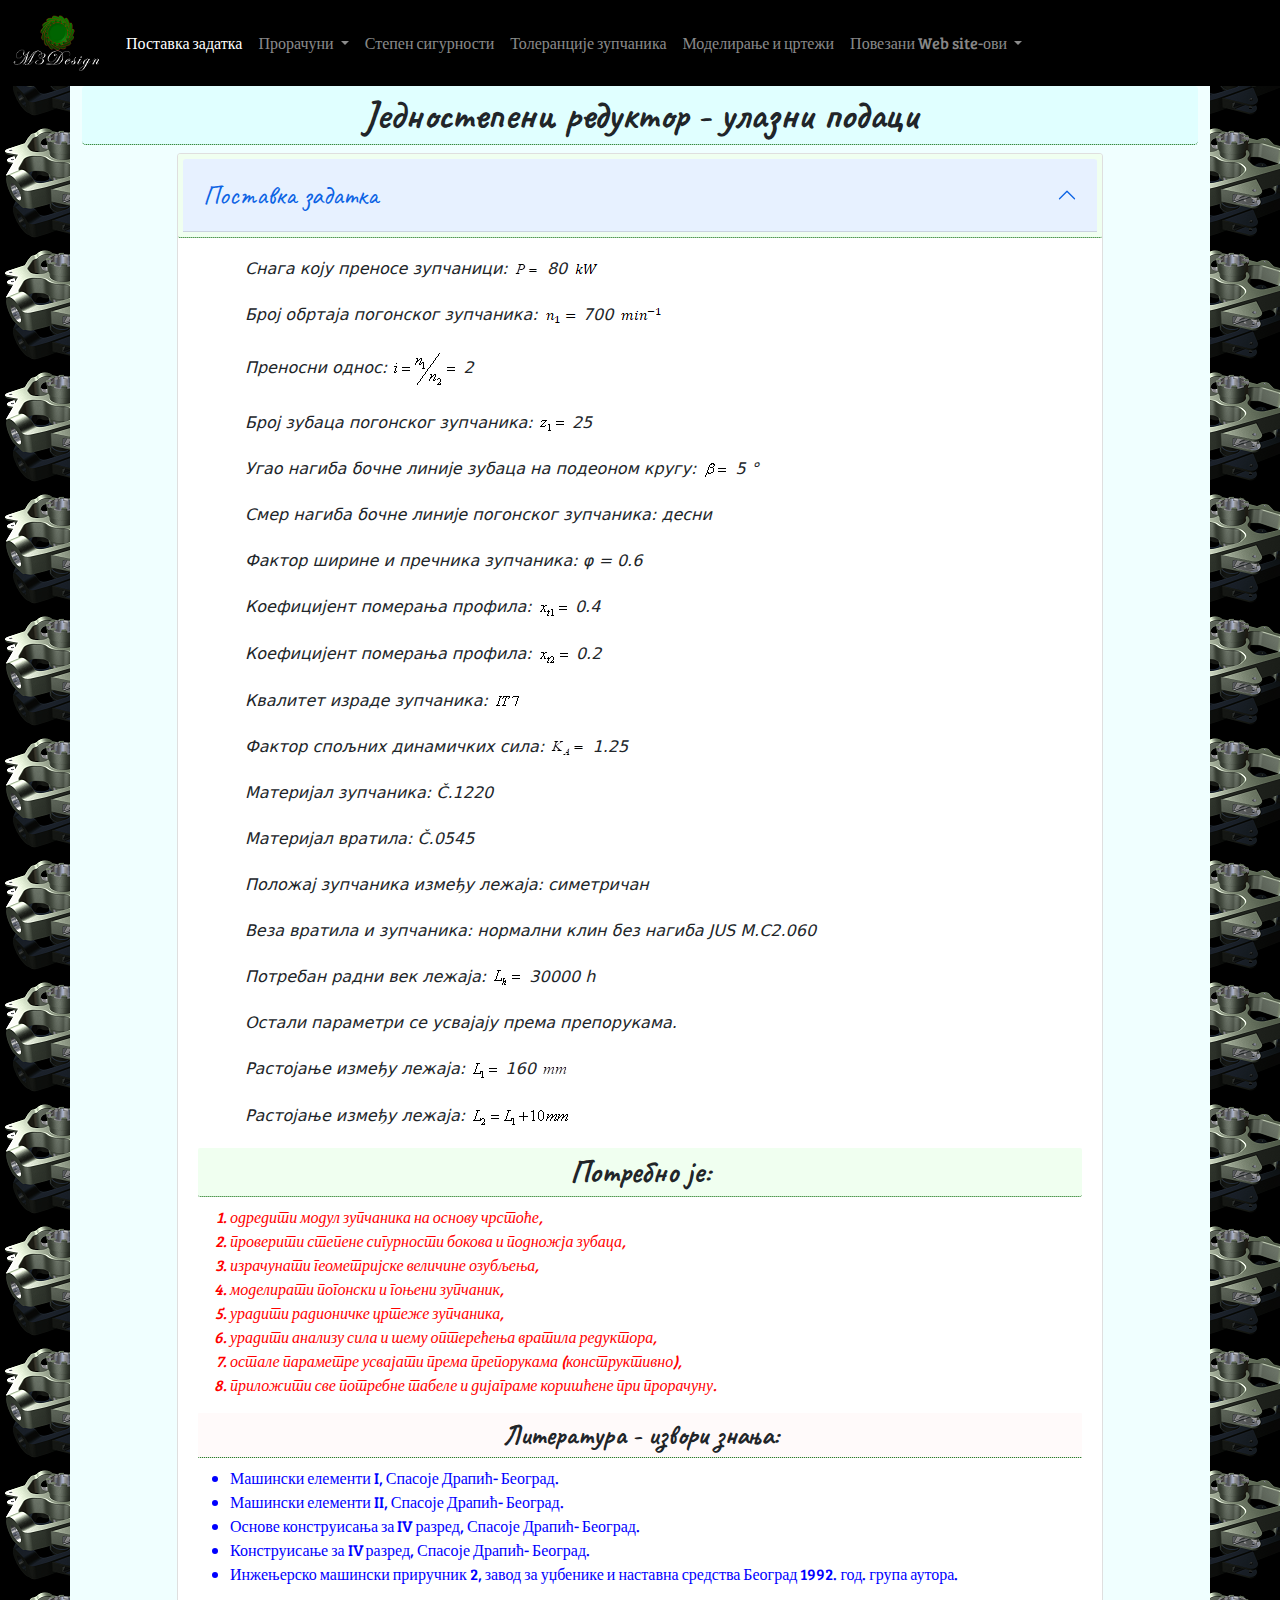
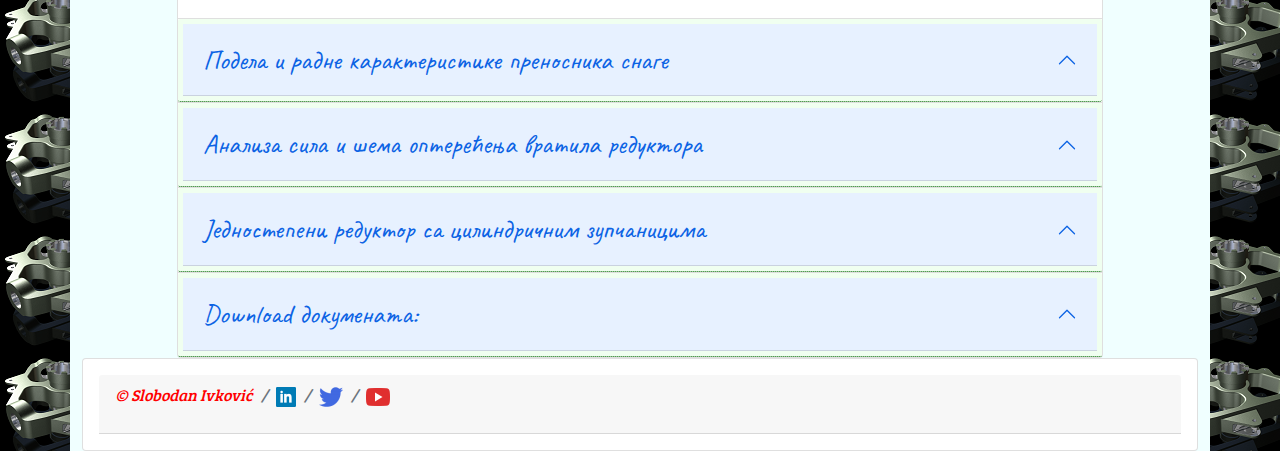
<file: index.html>
<!doctype html>
<html lang="sr">
  <head>
    <!-- Required meta tags -->
    <meta charset="utf-8">
    <meta name="viewport" content="width=device-width, initial-scale=1">

    
    <!-- Google Fonts -->
    <link href="https://fonts.googleapis.com/css?family=Bree+Serif|Merriweather|Tangerine|Caveat" rel="stylesheet">
    <!-- Bootstrap CSS
    <link href="https://cdn.jsdelivr.net/npm/bootstrap@5.1.0/dist/css/bootstrap.min.css" rel="stylesheet" integrity="sha384-KyZXEAg3QhqLMpG8r+8fhAXLRk2vvoC2f3B09zVXn8CA5QIVfZOJ3BCsw2P0p/We" crossorigin="anonymous"> -->
    <link rel="stylesheet" type="text/css" href="css/bootstrap.min.css">

    <!-- My CSS -->
    <link rel="stylesheet" type="text/css" href="css/styles.css">
    <title>Цилиндрични зупчаници!</title>
  </head>
  <body>
    <!-- navbar -->
    <nav class="navbar navbar-expand-lg navbar-dark bg-black">
      <div class="container-fluid">
        <a class="navbar-brand" href="index.html"><img src="Pictures/logo3.png" width="90" height="60" class="d-inline-block align-top rounded" alt="M3Design"></a>
        <button class="navbar-toggler" type="button" data-bs-toggle="collapse" data-bs-target="#navbarNav" aria-controls="navbarNav" aria-expanded="false" aria-label="Toggle navigation">
          <span class="navbar-toggler-icon"></span>
        </button>
        <div class="collapse navbar-collapse" id="navbarNav">
          <ul class="navbar-nav">
            <li class="nav-item">
              <a class="nav-link active" aria-current="page" href="#">Поставка задатка</a>
            </li>
            <li class="nav-item dropdown">
              <a class="nav-link dropdown-toggle" href="#" id="navbarDropdown" role="button" data-bs-toggle="dropdown">
                Прорачуни
              </a>
              <ul class="dropdown-menu" aria-labelledby="navbarDropdown">
                <li>
                  <a class="dropdown-item" href="prethodni_proracun.html">Претходни прорачун</a>
                </li>
                <li>
                  <a class="dropdown-item" href="zavrsni_proracun.html">Завршни прорачун</a>
                </li>
                <li>
                  <a class="dropdown-item" href="proracun_evolventi.html">Прорачун еволвенти</a>
                </li>
              </ul>
            </li>
            <li class="nav-item">
              <a class="nav-link" href="st_sigurnosti.html">Степен сигурности</a>
            </li>
            <li class="nav-item">
              <a class="nav-link" href="tolerancije.html">Толеранције зупчаника</a>
            </li>
            <li class="nav-item">
              <a class="nav-link" href="modeli_crtezi.html">Моделирање и цртежи</a>
            </li>
            <li class="nav-item dropdown">
              <a class="nav-link dropdown-toggle" href="#" id="navbarDropdown" role="button" data-bs-toggle="dropdown">
                Повезани Web site-ови
              </a>
              <ul class="dropdown-menu" aria-labelledby="navbarDropdown">
                <li>
                  <a class="dropdown-item" href="https://slobodan-iv.github.io/modeliranje_i_simulacija_p_r_2022/">Моделирање и сим. пом. рач. шк. 2022/23. год.</a>
                </li>
                <li>
                  <a class="dropdown-item" href="https://slobodan-iv.github.io/modeliranje_i_simulacija_p_r/">Моделирање и симулација пом. рач. шк. 2021/22. год.</a>
                </li>
                <li>
                  <a class="dropdown-item" href="https://slobodan-iv.github.io/konstruisanje/">Конструисање</a>
                </li>
              </ul>
            </li>
          </ul>
        </div>
      </div>
    </nav><!-- navbar -->
    <!-- container -->
    <div class="container">
      <!-- Content here -->
      <div>
        <h1>Једностепени редуктор - улазни подаци</h1>
        <div class="row justify-content-center">
          <div class="col-12 col-sm-12 col-md-11 col-lg-10">
            <div class="accordion" id="postavka">
              <div class="accordion-item">
                <h2 class="accordion-header" id="ulazni_podaci">
                  <button class="btn accordion-button" type="button" data-bs-toggle="collapse" data-bs-target="#collapse_ulazni_podaci" aria-expanded="true" aria-controls="collapse_ulazni_podaci">
                    Поставка задатка
                  </button>
                </h2>
                <div id="collapse_ulazni_podaci" class="accordion-collapse collapse show" aria-labelledby="ulazni_podaci" data-bs-parent="#postavka">
                  <div class="accordion-body">
                    <p>
                      Снага коју преносе зупчаници: <img src="Pictures/png/P=.png" alt="P="> 80 <img src="Pictures/png/kW.png" alt="kW">
                    </p>
                    <p>
                      Број обртаја погонског зупчаника: <img src="Pictures/png/n1=.png" alt="n1="> 700 <img src="Pictures/png/min_1.png" alt="min-1">
                    </p>
                    <p>
                      Преносни однос: <img src="Pictures/png/i=.png" alt="i="> 2
                    </p>
                    <p>
                      Број зубаца погонског зупчаника: <img src="Pictures/png/z1=.png" alt="z1="> 25
                    </p>
                    <p>
                      Угао нагиба бочне линије зубаца на подеоном кругу: <img src="Pictures/png/beta=.png" alt="beta="> 5 &deg;
                    </p>
                    <p>
                      Смер нагиба бочне линије погонског зупчаника: десни
                    </p>
                    <p>
                      Фактор ширине и пречника зупчаника: &phi; = 0.6
                    </p>
                    <p>
                      Коефицијент померања профила: <img src="Pictures/png/xt1=.png" alt="xt1="> 0.4
                    </p>
                    <p>
                      Коефицијент померања профила: <img src="Pictures/png/xt2=.png" alt="xt2="> 0.2
                    </p>
                    <p>
                      Квалитет израде зупчаника: <img src="Pictures/png/IT7.png" alt="IT7">
                    </p>
                    <p>
                      Фактор спољних динамичких сила: <img src="Pictures/png/KA=.png" alt="KA="> 1.25
                    </p>
                    <p>
                      Материјал зупчаника: Č.1220
                    </p>
                    <p>
                      Материјал вратила: Č.0545
                    </p>
                    <p>
                      Положај зупчаника између лежаја: симетричан
                    </p>
                    <p>
                      Веза вратила и зупчаника: нормални клин без нагиба JUS M.C2.060
                    </p>
                    <p>
                      Потребан радни век лежаја: <img src="Pictures/png/Lh=.png" alt="Lh="> 30000 h
                    </p>
                    <p>
                      Остали параметри се усвајају према препорукама.
                    </p>
                    <p>
                      Растојање између лежаја: <img src="Pictures/png/L1=.png" alt="L1="> 160 <img src="Pictures/png/mm.png" alt="mm">
                    </p>
                    <p>
                      Растојање између лежаја: <img src="Pictures/png/L2.png" alt="L2">
                    </p>
                    <h2>Потребно је:</h2>
                    <ol>
                      <li>
                        одредити модул зупчаника на основу чрстоће,
                      </li>
                      <li>
                        проверити степене сигурности бокова и подножја зубаца,
                      </li>
                      <li>
                        израчунати геометријске величине озубљења,
                      </li>
                      <li>
                        моделирати погонски и гоњени зупчаник,
                      </li>
                      <li>
                        урадити радионичке цртеже зупчаника,
                      </li>
                      <li>
                        урадити анализу сила и шему оптерећења вратила редуктора,
                      </li>
                      <li>
                        остале параметре усвајати према препорукама (конструктивно),
                      </li>
                      <li>
                        приложити све потребне табеле и дијаграме коришћене при прорачуну.
                      </li>
                    </ol>
                    <h3>
                      Литература - извори знања:
                    </h3>
                    <ul>
                      <li>
                        Машински елементи I, Спасоје Драпић- Београд.
                      </li>
                      <li>
                        Машински елементи II, Спасоје Драпић- Београд.
                      </li>
                      <li>
                        Основе конструисања за IV разред, Спасоје Драпић- Београд.
                      </li>
                      <li>
                        Конструисање за IV разред, Спасоје Драпић- Београд.
                      </li>
                      <li>
                        Инжењерско машински приручник 2, завод за уџбенике и наставна средства Београд 1992. год. група аутора.
                      </li>
                    </ul>
                  </div>
                </div>
              </div>
              <div class="accordion-item">
                <h2 class="accordion-header" id="prenosnici_snage">
                  <button class="btn accordion-button" type="button" data-bs-toggle="collapse" data-bs-target="#collapse_prenosnici_snage" aria-expanded="true" aria-controls="collapse_prenosnici_snage">
                    Подела и радне карактеристике преносника снаге
                  </button>
                </h2>
                <div id="collapse_prenosnici_snage" class="accordion-collapse collapse" aria-labelledby="prenosnici_snage" data-bs-parent="#postavka">
                  <div class="accordion-body">
                    <ul class="nav nav-tabs" id="Prenosnici_snage_Tab" role="tablist">
                      <li class="nav-item" role="presentation">
                        <button class="nav-link active" id="Podela_prenosnika_snage-tab" data-bs-toggle="tab" data-bs-target="#Podela_prenosnika_snage" type="button" role="tab" aria-controls="Podela_prenosnika_snage" aria-selected="true">Подела преносника снаге</button>
                      </li>
                      <li class="nav-item" role="presentation">
                        <button class="nav-link" id="Radne_karakteristike_prenosnika_snage-tab" data-bs-toggle="tab" data-bs-target="#Radne_karakteristike_prenosnika_snage" type="button" role="tab" aria-controls="Radne_karakteristike_prenosnika_snage" aria-selected="false">Радне карактеристике п.с.</button>
                      </li>
                    </ul>
                    <div class="tab-content" id="Prenosnici_snage_TabContent">
                      <div class="tab-pane show active" id="Podela_prenosnika_snage" role="tabpanel" aria-labelledby="Podela_prenosnika_snage-tab">
                        <img src="Pictures/Podela_prenosnika_snage.jpg" width="100%" alt="Подела преносника снаге">
                      </div>
                      <div class="tab-pane" id="Radne_karakteristike_prenosnika_snage" role="tabpanel" aria-labelledby="Radne_karakteristike_prenosnika_snage-tab">
                        <img src="Pictures/Radne_karakteristike_prenosnika_snage.jpg" width="100%" alt="Радне карактеристике преносника снаге">
                      </div>
                    </div>
                  </div>
                </div>
              </div>
              <div class="accordion-item">
                <h2 class="accordion-header" id="sema">
                  <button class="btn accordion-button" type="button" data-bs-toggle="collapse" data-bs-target="#collapse_sema" aria-expanded="true" aria-controls="collapse_sema">
                    Анализа сила и шема оптерећења вратила редуктора
                  </button>
                </h2>
                <div id="collapse_sema" class="accordion-collapse collapse" aria-labelledby="sema" data-bs-parent="#postavka">
                  <div class="accordion-body">
                    <ul class="nav nav-tabs" id="Analiza_sila_Tab" role="tablist">
                      <li class="nav-item" role="presentation">
                        <button class="nav-link active" id="Analiza_sila_projektni_zadatak_sema-tab" data-bs-toggle="tab" data-bs-target="#Analiza_sila_projektni_zadatak_sema" type="button" role="tab" aria-controls="Analiza_sila_projektni_zadatak_sema" aria-selected="true">Анализа сила</button>
                      </li>
                      <li class="nav-item" role="presentation">
                        <button class="nav-link" id="Analiza_sila_projektni_zadatak_tutorijal-tab" data-bs-toggle="tab" data-bs-target="#Analiza_sila_projektni_zadatak_tutorijal" type="button" role="tab" aria-controls="Analiza_sila_projektni_zadatak_tutorijal" aria-selected="false">Анализа сила - "YouTube"</button>
                      </li>
                    </ul>
                    <div class="tab-content" id="Prenosnici_snage_TabContent">
                      <div class="tab-pane show active" id="Analiza_sila_projektni_zadatak_sema" role="tabpanel" aria-labelledby="Analiza_sila_projektni_zadatak_sema-tab">
                        <img src="Pictures/sema.jpg" width="100%" alt="Анализа сила и шема опетерећења">
                      </div>
                      <div class="tab-pane" id="Analiza_sila_projektni_zadatak_tutorijal" role="tabpanel" aria-labelledby="Analiza_sila_projektni_zadatak_tutorijal-tab">
                        <div class="card ratio ratio-16x9">
                          <iframe width="560" height="315" src="https://www.youtube.com/embed/0-PLQudcKM0" title="YouTube video player" frameborder="0" allow="accelerometer; autoplay; clipboard-write; encrypted-media; gyroscope; picture-in-picture" allowfullscreen></iframe>
                        </div>
                      </div>
                    </div>
                  </div>
                </div>
              </div>
              <div class="accordion-item">
                <h2 class="accordion-header" id="cz_princip_rada">
                  <button class="btn accordion-button" type="button" data-bs-toggle="collapse" data-bs-target="#collapse_cz_princip_rada" aria-expanded="true" aria-controls="collapse_cz_princip_rada">
                    Једностепени редуктор са цилиндричним зупчаницима
                  </button>
                </h2>
                <div id="collapse_cz_princip_rada" class="accordion-collapse collapse" aria-labelledby="cz_princip_rada" data-bs-parent="#postavka">
                  <div class="accordion-body">
                    <ul class="nav nav-tabs" id="Cilindricni_zupcasti_par_sklop_Tab" role="tablist">
                      <li class="nav-item" role="presentation">
                        <button class="nav-link active" id="Cilindricni_zupcasti_par_sklop_modeliranje-tab" data-bs-toggle="tab" data-bs-target="#Cilindricni_zupcasti_par_sklop_modeliranje" type="button" role="tab" aria-controls="Cilindricni_zupcasti_par_sklop_modeliranje" aria-selected="true">Моделирање редуктора</button>
                      </li>
                      <li class="nav-item" role="presentation">
                        <button class="nav-link" id="Cilindricni_zupcasti_par_animacija-tab" data-bs-toggle="tab" data-bs-target="#Cilindricni_zupcasti_par_animacija" type="button" role="tab" aria-controls="Cilindricni_zupcasti_par_animacija" aria-selected="false">Анимација редуктора</button>
                      </li>
                      <li class="nav-item" role="presentation">
                        <button class="nav-link" id="Cilindricni_zupcanik_i_zupcanica_animacija-tab" data-bs-toggle="tab" data-bs-target="#Cilindricni_zupcanik_i_zupcanica_animacija" type="button" role="tab" aria-controls="Cilindricni_zupcanik_i_zupcanica_animacija" aria-selected="false">Зупчаник и зупчаница</button>
                      </li>
                      <li class="nav-item" role="presentation">
                        <button class="nav-link" id="Cilindricni_zupcanik_i_zupcanica_3D-tab" data-bs-toggle="tab" data-bs-target="#Cilindricni_zupcanik_i_zupcanica_3D" type="button" role="tab" aria-controls="Cilindricni_zupcanik_i_zupcanica_3D" aria-selected="false">3D зупчаник и зупчаница</button>
                      </li>
                      <li class="nav-item" role="presentation">
                        <button class="nav-link" id="Cilindricni_zupcasti_par_mail-tab" data-bs-toggle="tab" data-bs-target="#Cilindricni_zupcasti_par_mail" type="button" role="tab" aria-controls="Cilindricni_zupcasti_par_mail" aria-selected="false">"Zip" склопа</button>
                      </li>
                      <li class="nav-item" role="presentation">
                        <button class="nav-link" id="Cilindricni_par_Web_aplikacija-tab" data-bs-toggle="tab" data-bs-target="#Cilindricni_par_Web_aplikacija" type="button" role="tab" aria-controls="Cilindricni_par_Web_aplikacija" aria-selected="false">"Web" апликација</button>
                      </li>
                    </ul>
                    <div class="tab-content" id="Cilindricni_zupcasti_par_sklop_TabContent">
                      <div class="tab-pane show active" id="Cilindricni_zupcasti_par_sklop_modeliranje" role="tabpanel" aria-labelledby="Cilindricni_zupcasti_par_sklop_modeliranje-tab">
                        <div class="card ratio ratio-16x9">
                          <iframe width="560" height="315" src="https://www.youtube.com/embed/r99NeTzj7xs" title="YouTube video player" frameborder="0" allow="accelerometer; autoplay; clipboard-write; encrypted-media; gyroscope; picture-in-picture" allowfullscreen></iframe>
                        </div>
                      </div>
                      <div class="tab-pane" id="Cilindricni_zupcasti_par_animacija" role="tabpanel" aria-labelledby="Cilindricni_zupcasti_par_animacija-tab">
                        <div class="card ratio ratio-16x9">
                          <iframe width="560" height="315" src="https://www.youtube.com/embed/l543hlRLusQ" title="YouTube video player" frameborder="0" allow="accelerometer; autoplay; clipboard-write; encrypted-media; gyroscope; picture-in-picture" allowfullscreen></iframe>
                        </div>
                      </div>
                      <div class="tab-pane" id="Cilindricni_zupcanik_i_zupcanica_animacija" role="tabpanel" aria-labelledby="Cilindricni_zupcanik_i_zupcanica_animacija-tab">
                        <div class="card ratio ratio-16x9">
                          <iframe width="560" height="315" src="https://www.youtube.com/embed/R_2Z3VoXLoQ" title="YouTube video player" frameborder="0" allow="accelerometer; autoplay; clipboard-write; encrypted-media; gyroscope; picture-in-picture" allowfullscreen></iframe>
                        </div>
                      </div>
                      <div class="tab-pane" id="Cilindricni_zupcanik_i_zupcanica_3D" role="tabpanel" aria-labelledby="Cilindricni_zupcanik_i_zupcanica_3D-tab">
                        <div id="carousel_3D_zup_i_zupc" class="carousel carousel slide" data-bs-ride="carousel">
                          <div class="carousel-indicators">
                            <button type="button" data-bs-target="#carousel_3D_zup_i_zupc" data-bs-slide-to="0" class="active" aria-current="true" aria-label="Slide 1"></button>
                            <button type="button" data-bs-target="#carousel_3D_zup_i_zupc" data-bs-slide-to="1" aria-label="Slide 2"></button>
                            <button type="button" data-bs-target="#carousel_3D_zup_i_zupc" data-bs-slide-to="2" aria-label="Slide 3"></button>
                            <button type="button" data-bs-target="#carousel_3D_zup_i_zupc" data-bs-slide-to="3" aria-label="Slide 4"></button>
                          </div>
                          <div class="carousel-inner">
                            <div class="carousel-item active">
                              <img src="Pictures/Carousel/3D_1.jpg" class="d-block w-100" alt="Одштампани 3D зупчаник и зупчаница">
                            </div>
                            <div class="carousel-item">
                              <img src="Pictures/Carousel/3D_2.jpg" class="d-block w-100" alt="Одштампани 3D зупчаник и зупчаница">
                            </div>
                            <div class="carousel-item">
                              <img src="Pictures/Carousel/3D_3.jpg" class="d-block w-100" alt="Склопљен 3D модел">
                            </div>
                            <div class="carousel-item">
                              <img src="Pictures/Carousel/3D_4.jpg" class="d-block w-100" alt="Склопљен 3D модел">
                            </div>
                          </div>
                          <button class="carousel-control-prev" type="button" data-bs-target="#carousel_3D_zup_i_zupc" data-bs-slide="prev">
                            <span class="carousel-control-prev-icon" aria-hidden="true"></span>
                            <span class="visually-hidden">Previous</span>
                          </button>
                          <button class="carousel-control-next" type="button" data-bs-target="#carousel_3D_zup_i_zupc" data-bs-slide="next">
                            <span class="carousel-control-next-icon" aria-hidden="true"></span>
                            <span class="visually-hidden">Next</span>
                          </button>
                        </div>
                      </div>
                      <div class="tab-pane" id="Cilindricni_zupcasti_par_mail" role="tabpanel" aria-labelledby="Cilindricni_zupcasti_par_mail-tab">
                        <div class="card ratio ratio-16x9">
                          <iframe width="560" height="315" src="https://www.youtube.com/embed/7ui33O8MczM" title="YouTube video player" frameborder="0" allow="accelerometer; autoplay; clipboard-write; encrypted-media; gyroscope; picture-in-picture" allowfullscreen></iframe>
                        </div>
                      </div>
                      <div class="tab-pane" id="Cilindricni_par_Web_aplikacija" role="tabpanel" aria-labelledby="Cilindricni_par_Web_aplikacija-tab">
                        <div class="card ratio ratio-16x9">
                          <iframe width="560" height="315" src="https://www.youtube.com/embed/ITlhFOm_G3M" title="YouTube video player" frameborder="0" allow="accelerometer; autoplay; clipboard-write; encrypted-media; gyroscope; picture-in-picture" allowfullscreen></iframe>
                        </div>
                      </div>
                    </div>
                  </div>
                </div>
              </div>
              <div class="accordion-item">
                <h2 class="accordion-header" id="download">
                  <button class="btn accordion-button" type="button" data-bs-toggle="collapse" data-bs-target="#collapse_download" aria-expanded="true" aria-controls="collapse_download">
                    Download докумената:
                  </button>
                </h2>
                <div id="collapse_download" class="accordion-collapse collapse" aria-labelledby="download" data-bs-parent="#postavka">
                  <p>
                    <a href="static/III_graficki_rad.docx">"Word"-ов документ, I страна - download</a>
                  </p>
                  <p>
                    <a href="static/Postavka_zupcanici_2021_2022.pdf">"PDF" документ, поставка задатка - download</a>
                  </p>
                  <p>
                    <a href="static/Proracun_zupcanika_prazno.xls">"Excel"-ов документ, прорачун без вредности - download</a>
                  </p>
                  <p>
                    <a href="static/Proracun_zupcanika.pdf">"PDF" документ, пример прорачуна - download</a>
                  </p>
                  <p>
                    <a href="static/Tablice_zupcanika.pdf">"PDF" документ, таблице за прорачун - download</a>
                  </p>
                  <p>
                    <a href="static/Tolerancije_zupcanika.pdf">"PDF" документ, таблице за толеранције - download</a>
                  </p>
                  <p>
                    <a href="static/Evovlventa_2021_2022.pdf">"PDF" документ, изведени обрасци за прорачун зупчаника - download</a>
                  </p>
                  <p>
                    <a href="static/Analiza_sila_projektni_zadatak.pps">"PowerPoint Show" презентација, Анализа сила на зупчаницима и шема оптерећења вратила редуктора - download</a>
                  </p>
                  <p>
                    <strong>
                      Напомена: 
                    </strong>
                    "PowerPoint Show" презентација, Анализа сила... 
                    <strong>
                      снимите 
                    </strong>
                    на свој рачунар па покрените "PowerPoint" презентацију, највероватније 
                    <strong>
                      неће 
                    </strong>
                    радити ако идете да исту отворите преко "PowerPoint"-а, када Вас пита приликом клика на линк изнад...
                  </p>
                </div>
              </div>
            </div>
          </div>
        </div>
      </div>
      <!-- footer -->
      <div class="row">
        <div class="col">
          <div class="card">
            <div class="card-body">
              <nav class="card-header" aria-label="breadcrumb">
                <ol class="breadcrumb">
                  <li class="breadcrumb-item">&copy; Slobodan Ivković</li>
                  <li class="breadcrumb-item"><a href="https://www.linkedin.com/in/slobodan-ivkovic-a08326ba"><img src="Pictures/Icons/linkedin.png" alt="linkedin logo"></a></li>
                  <li class="breadcrumb-item"><a href="https://twitter.com/slobodan_iv"><img src="Pictures/Icons/twitter.png" alt="twitter logo"></a></li>
                  <li class="breadcrumb-item"><a href="https://www.youtube.com/user/Mickijedini"><img src="Pictures/Icons/youtube.png" alt="youtube logo"></a></li>
                </ol>
              </nav>
            </div>
          </div>
        </div>
      </div>
    </div><!-- container -->

    

    <!-- Optional JavaScript; choose one of the two! -->

    <!-- Option 1: Bootstrap Bundle with Popper
    <script src="https://cdn.jsdelivr.net/npm/bootstrap@5.1.0/dist/js/bootstrap.bundle.min.js" integrity="sha384-U1DAWAznBHeqEIlVSCgzq+c9gqGAJn5c/t99JyeKa9xxaYpSvHU5awsuZVVFIhvj" crossorigin="anonymous"></script> -->

    <!-- Option 2: Separate Popper and Bootstrap JS -->
    <!--
    <script src="https://cdn.jsdelivr.net/npm/@popperjs/core@2.9.3/dist/umd/popper.min.js" integrity="sha384-eMNCOe7tC1doHpGoWe/6oMVemdAVTMs2xqW4mwXrXsW0L84Iytr2wi5v2QjrP/xp" crossorigin="anonymous"></script>
    <script src="https://cdn.jsdelivr.net/npm/bootstrap@5.1.0/dist/js/bootstrap.min.js" integrity="sha384-cn7l7gDp0eyniUwwAZgrzD06kc/tftFf19TOAs2zVinnD/C7E91j9yyk5//jjpt/" crossorigin="anonymous"></script>-->
    <script src="js/popper.min.js"></script>
    <script src="js/bootstrap.min.js"></script>
  </body>
</html>
</file>
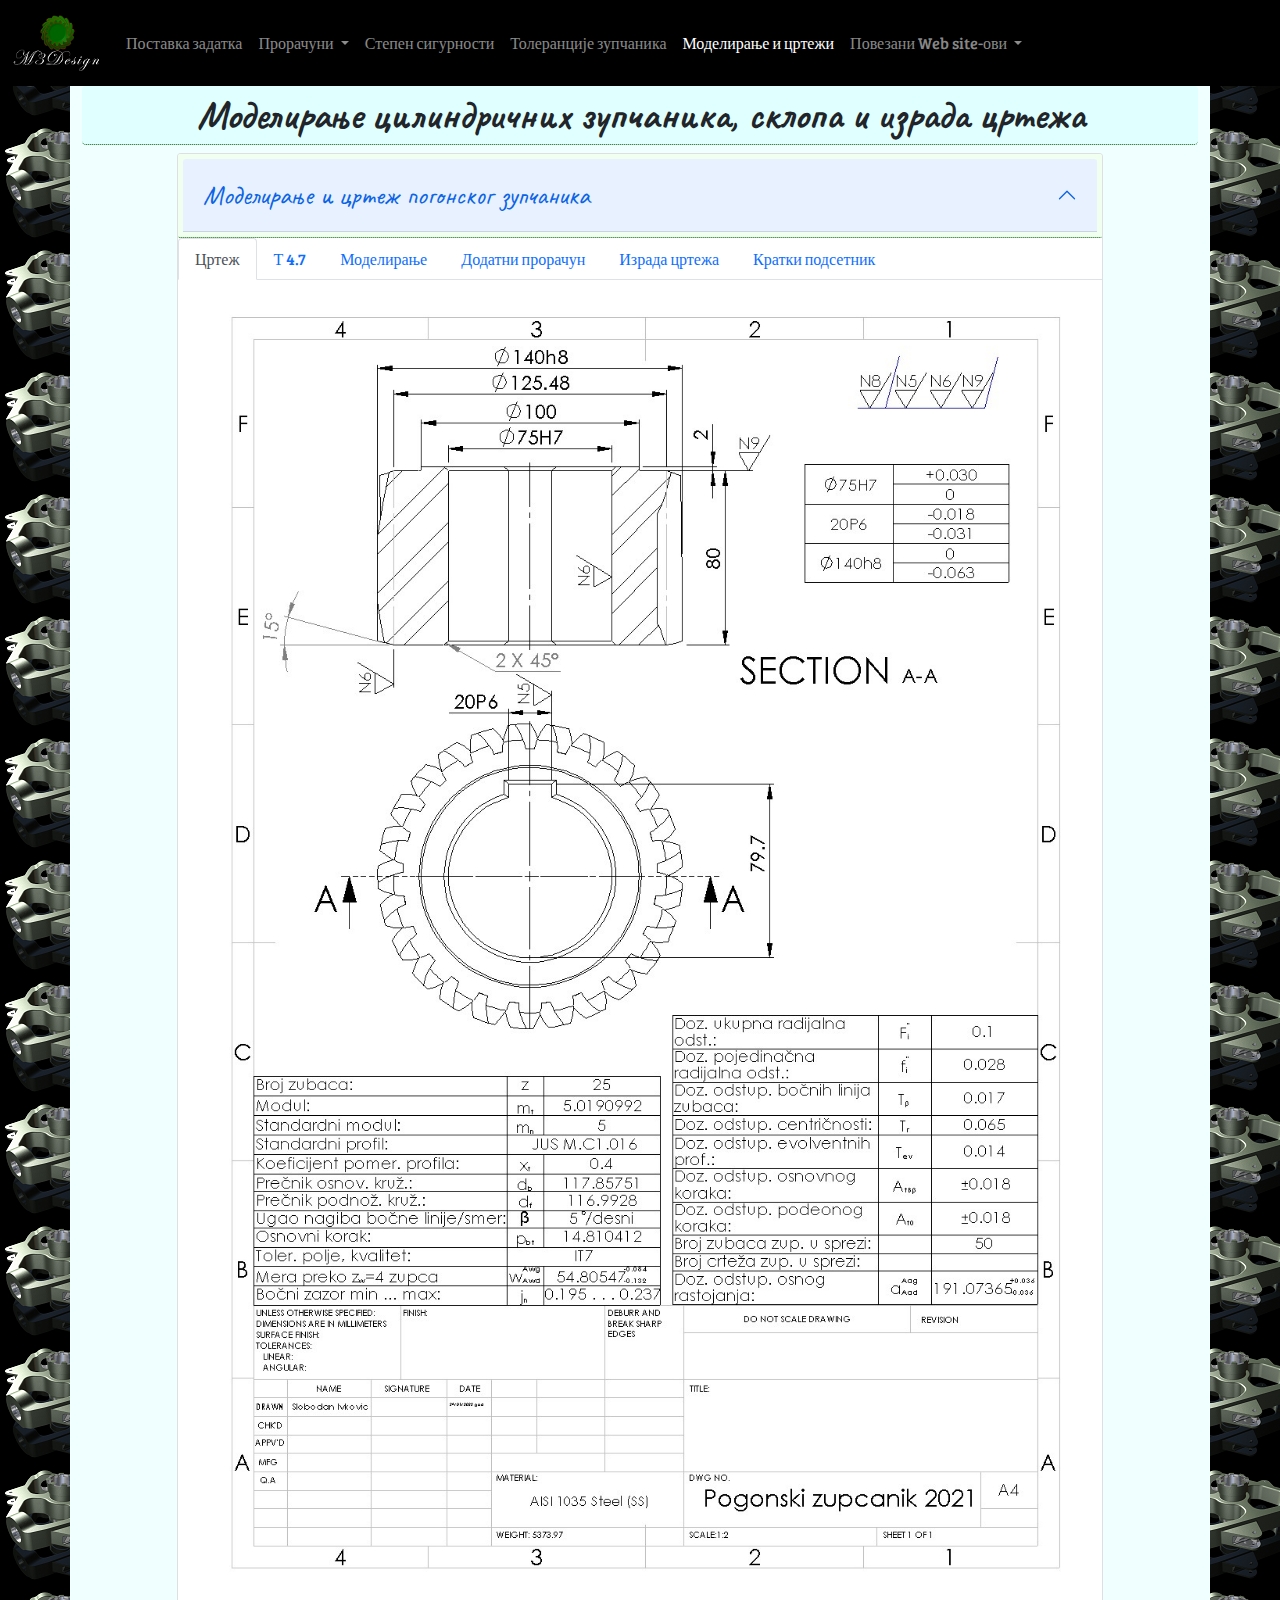
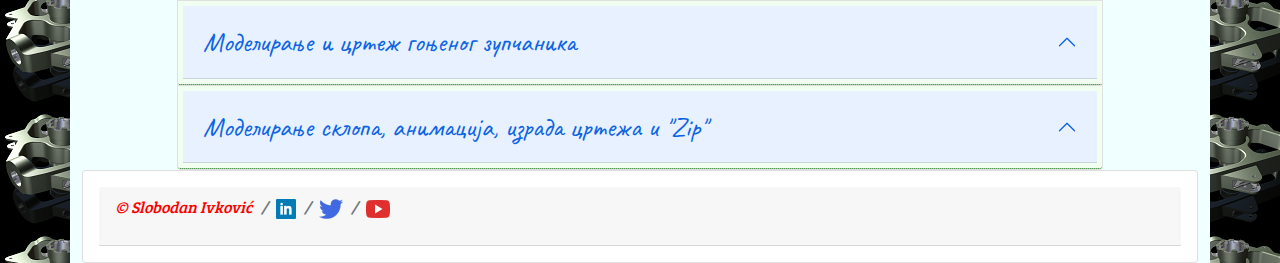
<file: modeli_crtezi.html>
<!doctype html>
<html lang="sr">
  <head>
    <!-- Required meta tags -->
    <meta charset="utf-8">
    <meta name="viewport" content="width=device-width, initial-scale=1">

    
    <!-- Google Fonts -->
    <link href="https://fonts.googleapis.com/css?family=Bree+Serif|Merriweather|Tangerine|Caveat" rel="stylesheet">
    <!-- Bootstrap CSS
    <link href="https://cdn.jsdelivr.net/npm/bootstrap@5.1.0/dist/css/bootstrap.min.css" rel="stylesheet" integrity="sha384-KyZXEAg3QhqLMpG8r+8fhAXLRk2vvoC2f3B09zVXn8CA5QIVfZOJ3BCsw2P0p/We" crossorigin="anonymous"> -->
    <link rel="stylesheet" type="text/css" href="css/bootstrap.min.css">

    <!-- My CSS -->
    <link rel="stylesheet" type="text/css" href="css/styles.css">
    <title>Цртежи са моделирањем!</title>
  </head>
  <body>
    <!-- navbar -->
    <nav class="navbar navbar-expand-lg navbar-dark bg-black">
      <div class="container-fluid">
        <a class="navbar-brand" href="index.html"><img src="Pictures/logo3.png" width="90" height="60" class="d-inline-block align-top rounded" alt="M3Design"></a>
        <button class="navbar-toggler" type="button" data-bs-toggle="collapse" data-bs-target="#navbarNav" aria-controls="navbarNav" aria-expanded="false" aria-label="Toggle navigation">
          <span class="navbar-toggler-icon"></span>
        </button>
        <div class="collapse navbar-collapse" id="navbarNav">
          <ul class="navbar-nav">
            <li class="nav-item">
              <a class="nav-link" aria-current="page" href="index.html">Поставка задатка</a>
            </li>
            <li class="nav-item dropdown">
              <a class="nav-link dropdown-toggle" href="#" id="navbarDropdown" role="button" data-bs-toggle="dropdown">
                Прорачуни
              </a>
              <ul class="dropdown-menu" aria-labelledby="navbarDropdown">
                <li>
                  <a class="dropdown-item" href="prethodni_proracun.html">Претходни прорачун</a>
                </li>
                <li>
                  <a class="dropdown-item" href="zavrsni_proracun.html">Завршни прорачун</a>
                </li>
                <li>
                  <a class="dropdown-item" href="proracun_evolventi.html">Прорачун еволвенти</a>
                </li>
              </ul>
            </li>
            <li class="nav-item">
              <a class="nav-link" href="st_sigurnosti.html">Степен сигурности</a>
            </li>
            <li class="nav-item">
              <a class="nav-link" href="tolerancije.html">Толеранције зупчаника</a>
            </li>
            <li class="nav-item">
              <a class="nav-link active" href="#">Моделирање и цртежи</a>
            </li>
            <li class="nav-item dropdown">
              <a class="nav-link dropdown-toggle" href="#" id="navbarDropdown" role="button" data-bs-toggle="dropdown">
                Повезани Web site-ови
              </a>
              <ul class="dropdown-menu" aria-labelledby="navbarDropdown">
                <li>
                  <a class="dropdown-item" href="https://slobodan-iv.github.io/modeliranje_i_simulacija_p_r_2022/">Моделирање и сим. пом. рач. шк. 2022/23. год.</a>
                </li>
                <li>
                  <a class="dropdown-item" href="https://slobodan-iv.github.io/modeliranje_i_simulacija_p_r/">Моделирање и симулација пом. рач. шк. 2021/22. год.</a>
                </li>
                <li>
                  <a class="dropdown-item" href="https://slobodan-iv.github.io/konstruisanje/">Конструисање</a>
                </li>
              </ul>
            </li>
          </ul>
        </div>
      </div>
    </nav><!-- navbar -->
    <!-- container -->
    <div class="container">
      <!-- Content here -->
      <div>
        <h1>Моделирање цилиндричних зупчаника, склопа и израда цртежа</h1>
        <div class="row justify-content-center">
          <div class="col-12 col-sm-12 col-md-11 col-lg-10">
            <div class="accordion" id="modeli_i_crtezi">
              <div class="accordion-item">
                <h2 class="accordion-header" id="pogonski_zupcanik">
                  <button class="btn accordion-button" type="button" data-bs-toggle="collapse" data-bs-target="#collapse_pogonski_zupcanik" aria-expanded="true" aria-controls="collapse_pogonski_zupcanik">
                    Моделирање и цртеж погонског зупчаника
                  </button>
                </h2>
                <div id="collapse_pogonski_zupcanik" class="accordion-collapse collapse show" aria-labelledby="pogonski_zupcanik" data-bs-parent="#modeli_i_crtezi">
                  <ul class="nav nav-tabs" id="pogonski_zupcanik_Tab" role="tablist">
                    <li class="nav-item" role="presentation">
                      <button class="nav-link active" id="crtez_pogonskog_zupcanika-tab" data-bs-toggle="tab" data-bs-target="#crtez_pogonskog_zupcanika" type="button" role="tab" aria-controls="crtez_pogonskog_zupcanika" aria-selected="true">Цртеж</button>
                    </li>
                    <li class="nav-item" role="presentation">
                      <button class="nav-link" id="T_4_7-tab" data-bs-toggle="tab" data-bs-target="#T_4_7" type="button" role="tab" aria-controls="T_4_7" aria-selected="false">Т 4.7</button>
                    </li>
                    <li class="nav-item" role="presentation">
                      <button class="nav-link" id="modeliranje_pogonskog_zupcanika-tab" data-bs-toggle="tab" data-bs-target="#modeliranje_pogonskog_zupcanika" type="button" role="tab" aria-controls="modeliranje_pogonskog_zupcanika" aria-selected="false">Моделирање</button>
                    </li>
                    <li class="nav-item" role="presentation">
                      <button class="nav-link" id="dodatni_proracun_pogonski-tab" data-bs-toggle="tab" data-bs-target="#dodatni_proracun_pogonski" type="button" role="tab" aria-controls="dodatni_proracun_pogonski" aria-selected="false">Додатни прорачун</button>
                    </li>
                    <li class="nav-item" role="presentation">
                      <button class="nav-link" id="izrada_crteza_pogonskog_zupcanika-tab" data-bs-toggle="tab" data-bs-target="#izrada_crteza_pogonskog_zupcanika" type="button" role="tab" aria-controls="izrada_crteza_pogonskog_zupcanika" aria-selected="false">Израда цртежа</button>
                    </li>
                    <li class="nav-item" role="presentation">
                      <button class="nav-link" id="kratki_podsetnik_pogonskog_zupcanika-tab" data-bs-toggle="tab" data-bs-target="#kratki_podsetnik_pogonskog_zupcanika" type="button" role="tab" aria-controls="kratki_podsetnik_pogonskog_zupcanika" aria-selected="false">Кратки подсетник</button>
                    </li>
                  </ul>
                  <div class="tab-content" id="pogonski_zupcanik_TabContent">
                    <div class="tab-pane show active" id="crtez_pogonskog_zupcanika" role="tabpanel" aria-labelledby="crtez_pogonskog_zupcanika-tab">
                      <div class="accordion-body">
                        <img src="Pictures/Crtezi/Pogonski_cilindricni_zupcanik.jpg" width="100%" alt="Цртеж цилиндричног погонског зупчаника">
                      </div>
                    </div>
                    <div class="tab-pane" id="T_4_7" role="tabpanel" aria-labelledby="T_4_7-tab">
                      <div class="accordion-body">
                        <img src="Pictures/T4_7.jpg" width="100%" alt="Табела 7.59">
                      </div>
                    </div>
                    <div class="tab-pane" id="modeliranje_pogonskog_zupcanika" role="tabpanel" aria-labelledby="modeliranje_pogonskog_zupcanika-tab">
                      <div class="accordion-body">
                        <div class="card ratio ratio-16x9">
                          <iframe width="560" height="315" src="https://www.youtube.com/embed/xHbwDF38ljo" title="YouTube video player" frameborder="0" allow="accelerometer; autoplay; clipboard-write; encrypted-media; gyroscope; picture-in-picture" allowfullscreen></iframe>
                        </div>
                      </div>
                    </div>
                    <div class="tab-pane" id="dodatni_proracun_pogonski" role="tabpanel" aria-labelledby="dodatni_proracun_pogonski-tab">
                      <div class="accordion-body">
                        <p>
                          <strong>
                            Угао поклапања 
                          </strong>
                          међузубља 
                          <strong>
                            са зупцем гоњеног 
                          </strong>
                          зупчаника:
                        </p>
                        <p class="left_padding">
                          <img src="Pictures/png/alfa_pokl1=.png" alt="&alpha;pokl1="> 0.05578 rad
                        </p>
                        <p class="left_padding">
                          <img src="Pictures/png/alfa_pokl1_solo=.png" alt="&alpha;pokl1="> 3.196 &deg;
                        </p>
                        <p class="left_padding">
                          Ширину 
                          <strong>
                            погонског 
                          </strong>
                          зупчаника смо усвојили у завршном прорачуну: <img src="Pictures/png/b1=.png" alt="b1="> 80 <img src="Pictures/png/mm.png" alt="mm">
                        </p>
                        <p class="left_padding">
                          Угао 
                          <strong>
                            нагиба бочне 
                          </strong>
                          линије зубаца на подеоном кругу је задан по поставци задатка: <img src="Pictures/png/beta=.png" alt="beta="> 5 &deg;
                        </p>
                        <p class="left_padding">
                          Пречник 
                          <strong>
                            подеоне 
                          </strong>
                          кружнице погонског зупчаника одређен у завршном прорачуну:
                        </p>
                        <p class="left_padding">
                          <img src="Pictures/png/d1=_pr.png" alt="d1=mt*z1="> 125.477 <img src="Pictures/png/mm.png" alt="mm">
                        </p>
                        <p>
                          Угао 
                          <strong>
                            половине 
                          </strong>
                          корака погонског зупчаника:
                        </p>
                        <p class="left_padding">
                          <img src="Pictures/png/pola_koraka_pog.png" alt="&alpha;pt/2="> 0.1256637 rad
                        </p>
                        <p class="left_padding">
                          <img src="Pictures/png/pola_koraka_pog.png" alt="&alpha;pt/2="> 7.2 &deg;
                        </p>
                        <p class="left_padding"> 
                          <strong>
                             Подеони 
                          </strong>
                          корак у главном пресеку одређен у завршном прорачуну:
                        </p>
                        <p class="left_padding">
                          <img src="Pictures/png/pt=.png" alt="pt="> 15.768 <img src="Pictures/png/mm.png" alt="mm">
                        </p>
                        <p>
                          Полупречник 
                          <strong>
                            кинематске 
                          </strong>
                          кружнице смо одредили у завршном прорачуну:
                        </p>
                        <p class="left_padding">
                          <img src="Pictures/png/rw1=.png" alt="rw1="> 63.691 <img src="Pictures/png/mm.png" alt="mm">
                        </p>
                      </div>
                    </div>
                    <div class="tab-pane" id="izrada_crteza_pogonskog_zupcanika" role="tabpanel" aria-labelledby="izrada_crteza_pogonskog_zupcanika-tab">
                      <div class="accordion-body">
                        <div class="card ratio ratio-16x9">
                          <iframe width="560" height="315" src="https://www.youtube.com/embed/WAt9yWB1NIE" title="YouTube video player" frameborder="0" allow="accelerometer; autoplay; clipboard-write; encrypted-media; gyroscope; picture-in-picture" allowfullscreen></iframe>
                        </div>
                      </div>
                    </div>
                    <div class="tab-pane" id="kratki_podsetnik_pogonskog_zupcanika" role="tabpanel" aria-labelledby="kratki_podsetnik_pogonskog_zupcanika-tab">
                      <div class="accordion-body">
                        <div id="carousel_pogonski_kratki_podsetnik" class="carousel carousel-dark slide" data-bs-ride="carousel">
                          <div class="carousel-indicators">
                            <button type="button" data-bs-target="#carousel_pogonski_kratki_podsetnik" data-bs-slide-to="0" class="active" aria-current="true" aria-label="Slide 1"></button>
                            <button type="button" data-bs-target="#carousel_pogonski_kratki_podsetnik" data-bs-slide-to="1" aria-label="Slide 2"></button>
                            <button type="button" data-bs-target="#carousel_pogonski_kratki_podsetnik" data-bs-slide-to="2" aria-label="Slide 3"></button>
                            <button type="button" data-bs-target="#carousel_pogonski_kratki_podsetnik" data-bs-slide-to="3" aria-label="Slide 4"></button>
                            <button type="button" data-bs-target="#carousel_pogonski_kratki_podsetnik" data-bs-slide-to="4" aria-label="Slide 5"></button>
                            <button type="button" data-bs-target="#carousel_pogonski_kratki_podsetnik" data-bs-slide-to="5" aria-label="Slide 6"></button>
                            <button type="button" data-bs-target="#carousel_pogonski_kratki_podsetnik" data-bs-slide-to="6" aria-label="Slide 7"></button>
                            <button type="button" data-bs-target="#carousel_pogonski_kratki_podsetnik" data-bs-slide-to="7" aria-label="Slide 8"></button>
                            <button type="button" data-bs-target="#carousel_pogonski_kratki_podsetnik" data-bs-slide-to="8" aria-label="Slide 9"></button>
                            <button type="button" data-bs-target="#carousel_pogonski_kratki_podsetnik" data-bs-slide-to="9" aria-label="Slide 10"></button>
                            <button type="button" data-bs-target="#carousel_pogonski_kratki_podsetnik" data-bs-slide-to="10" aria-label="Slide 11"></button>
                            <button type="button" data-bs-target="#carousel_pogonski_kratki_podsetnik" data-bs-slide-to="11" aria-label="Slide 12"></button>
                            <button type="button" data-bs-target="#carousel_pogonski_kratki_podsetnik" data-bs-slide-to="12" aria-label="Slide 13"></button>
                            <button type="button" data-bs-target="#carousel_pogonski_kratki_podsetnik" data-bs-slide-to="13" aria-label="Slide 14"></button>
                            <button type="button" data-bs-target="#carousel_pogonski_kratki_podsetnik" data-bs-slide-to="14" aria-label="Slide 15"></button>
                            <button type="button" data-bs-target="#carousel_pogonski_kratki_podsetnik" data-bs-slide-to="15" aria-label="Slide 16"></button>
                            <button type="button" data-bs-target="#carousel_pogonski_kratki_podsetnik" data-bs-slide-to="16" aria-label="Slide 17"></button>
                            <button type="button" data-bs-target="#carousel_pogonski_kratki_podsetnik" data-bs-slide-to="17" aria-label="Slide 18"></button>
                            <button type="button" data-bs-target="#carousel_pogonski_kratki_podsetnik" data-bs-slide-to="18" aria-label="Slide 19"></button>
                            <button type="button" data-bs-target="#carousel_pogonski_kratki_podsetnik" data-bs-slide-to="19" aria-label="Slide 20"></button>
                          </div>
                          <div class="carousel-inner">
                            <div class="carousel-item active">
                              <img src="Pictures/Carousel/Pog_1.jpg" class="d-block w-100" alt="Тело зупчаника">
                            </div>
                            <div class="carousel-item">
                              <img src="Pictures/Carousel/Pog_2.jpg" class="d-block w-100" alt="Средња тачка водиље">
                            </div>
                            <div class="carousel-item">
                              <img src="Pictures/Carousel/Pog_3.jpg" class="d-block w-100" alt="Крајња тачка водиље">
                            </div>
                            <div class="carousel-item">
                              <img src="Pictures/Carousel/Pog_4.jpg" class="d-block w-100" alt="Почетна тачка водиље">
                            </div>
                            <div class="carousel-item">
                              <img src="Pictures/Carousel/Pog_5.jpg" class="d-block w-100" alt="Тачка спајања са зупцем гоњеног зупчаника">
                            </div>
                            <div class="carousel-item">
                              <img src="Pictures/Carousel/Pog_6.jpg" class="d-block w-100" alt="Водиља">
                            </div>
                            <div class="carousel-item">
                              <img src="Pictures/Carousel/Pog_7.jpg" class="d-block w-100" alt="Почетна еволвента">
                            </div>
                            <div class="carousel-item">
                              <img src="Pictures/Carousel/Pog_8.jpg" class="d-block w-100" alt="Крајња еволвента">
                            </div>
                            <div class="carousel-item">
                              <img src="Pictures/Carousel/Pog_9.jpg" class="d-block w-100" alt="Еволвента на средини">
                            </div>
                            <div class="carousel-item">
                              <img src="Pictures/Carousel/Pog_10.jpg" class="d-block w-100" alt="Међузубље">
                            </div>
                            <div class="carousel-item">
                              <img src="Pictures/Carousel/Pog_11.jpg" class="d-block w-100" alt="Озубљење">
                            </div>
                            <div class="carousel-item">
                              <img src="Pictures/Carousel/Pog_12.jpg" class="d-block w-100" alt="Коначно озубљење">
                            </div>
                            <div class="carousel-item">
                              <img src="Pictures/Carousel/Pog_13.jpg" class="d-block w-100" alt="Профил главчине">
                            </div>
                            <div class="carousel-item">
                              <img src="Pictures/Carousel/Pog_14.jpg" class="d-block w-100" alt="Главчина">
                            </div>
                            <div class="carousel-item">
                              <img src="Pictures/Carousel/Pog_15.jpg" class="d-block w-100" alt="Профил отвора за вратило">
                            </div>
                            <div class="carousel-item">
                              <img src="Pictures/Carousel/Pog_16.jpg" class="d-block w-100" alt="Отвор за вратило">
                            </div>
                            <div class="carousel-item">
                              <img src="Pictures/Carousel/Pog_17.jpg" class="d-block w-100" alt="Обарање ивица">
                            </div>
                            <div class="carousel-item">
                              <img src="Pictures/Carousel/Pog_18.jpg" class="d-block w-100" alt="Профил скошења зубаца">
                            </div>
                            <div class="carousel-item">
                              <img src="Pictures/Carousel/Pog_19.jpg" class="d-block w-100" alt="Скошење зубаца">
                            </div>
                            <div class="carousel-item">
                              <img src="Pictures/Carousel/Pog_20.jpg" class="d-block w-100" alt="Измоделиран зупчаник">
                            </div>
                          </div>
                          <button class="carousel-control-prev" type="button" data-bs-target="#carousel_pogonski_kratki_podsetnik" data-bs-slide="prev">
                            <span class="carousel-control-prev-icon" aria-hidden="true"></span>
                            <span class="visually-hidden">Previous</span>
                          </button>
                          <button class="carousel-control-next" type="button" data-bs-target="#carousel_pogonski_kratki_podsetnik" data-bs-slide="next">
                            <span class="carousel-control-next-icon" aria-hidden="true"></span>
                            <span class="visually-hidden">Next</span>
                          </button>
                        </div>
                      </div>
                    </div>
                  </div>
                </div>
              </div>
              <div class="accordion-item">
                <h2 class="accordion-header" id="gonjeni_zupcanik">
                  <button class="btn accordion-button" type="button" data-bs-toggle="collapse" data-bs-target="#collapse_gonjeni_zupcanik" aria-expanded="true" aria-controls="collapse_gonjeni_zupcanik">
                    Моделирање и цртеж гоњеног зупчаника
                  </button>
                </h2>
                <div id="collapse_gonjeni_zupcanik" class="accordion-collapse collapse" aria-labelledby="gonjeni_zupcanik" data-bs-parent="#modeli_i_crtezi">
                  <ul class="nav nav-tabs" id="gonjeni_zupcanik_Tab" role="tablist">
                    <li class="nav-item" role="presentation">
                      <button class="nav-link active" id="crtez_gonjenog_zupcanika-tab" data-bs-toggle="tab" data-bs-target="#crtez_gonjenog_zupcanika" type="button" role="tab" aria-controls="crtez_gonjenog_zupcanika" aria-selected="true">Цртеж</button>
                    </li>
                    <li class="nav-item" role="presentation">
                      <button class="nav-link" id="T_4_7x2-tab" data-bs-toggle="tab" data-bs-target="#T_4_7x2" type="button" role="tab" aria-controls="T_4_7x2" aria-selected="false">Т 4.7</button>
                    </li>
                    <li class="nav-item" role="presentation">
                      <button class="nav-link" id="modeliranje_gonjenog_zupcanika-tab" data-bs-toggle="tab" data-bs-target="#modeliranje_gonjenog_zupcanika" type="button" role="tab" aria-controls="modeliranje_gonjenog_zupcanika" aria-selected="false">Моделирање</button>
                    </li>
                    <li class="nav-item" role="presentation">
                      <button class="nav-link" id="dodatni_proracun_gonjeni-tab" data-bs-toggle="tab" data-bs-target="#dodatni_proracun_gonjeni" type="button" role="tab" aria-controls="dodatni_proracun_gonjeni" aria-selected="false">Додатни прорачун</button>
                    </li>
                    <li class="nav-item" role="presentation">
                      <button class="nav-link" id="izrada_crteza_gonjenog_zupcanika-tab" data-bs-toggle="tab" data-bs-target="#izrada_crteza_gonjenog_zupcanika" type="button" role="tab" aria-controls="izrada_crteza_gonjenog_zupcanika" aria-selected="false">Израда цртежа</button>
                    </li>
                    <li class="nav-item" role="presentation">
                      <button class="nav-link" id="kratki_podsetnik_gonjenog_zupcanika-tab" data-bs-toggle="tab" data-bs-target="#kratki_podsetnik_gonjenog_zupcanika" type="button" role="tab" aria-controls="kratki_podsetnik_gonjenog_zupcanika" aria-selected="false">Кратки подсетник</button>
                    </li>
                  </ul>
                  <div class="tab-content" id="gonjeni_zupcanik_TabContent">
                    <div class="tab-pane show active" id="crtez_gonjenog_zupcanika" role="tabpanel" aria-labelledby="crtez_gonjenog_zupcanika-tab">
                      <div class="accordion-body">
                        <img src="Pictures/Crtezi/Gonjeni_cilindricni_zupcanik.jpg" width="100%" alt="Цртеж цилиндричног гоњеног зупчаника">
                      </div>
                    </div>
                    <div class="tab-pane" id="T_4_7x2" role="tabpanel" aria-labelledby="T_4_7x2-tab">
                      <div class="accordion-body">
                        <img src="Pictures/T4_7.jpg" width="100%" alt="Табела 7.59">
                      </div>
                    </div>
                    <div class="tab-pane" id="modeliranje_gonjenog_zupcanika" role="tabpanel" aria-labelledby="modeliranje_gonjenog_zupcanika-tab">
                      <div class="accordion-body">
                        <div class="card ratio ratio-16x9">
                          <iframe width="560" height="315" src="https://www.youtube.com/embed/stVbtyk6LLA" title="YouTube video player" frameborder="0" allow="accelerometer; autoplay; clipboard-write; encrypted-media; gyroscope; picture-in-picture" allowfullscreen></iframe>
                        </div>
                      </div>
                    </div>
                    <div class="tab-pane" id="dodatni_proracun_gonjeni" role="tabpanel" aria-labelledby="dodatni_proracun_gonjeni-tab">
                      <div class="accordion-body">
                        <p>
                          <strong>
                            Угао поклапања 
                          </strong>
                          зупца 
                          <strong>
                            са међузубљем погонског 
                          </strong>
                          зупчаника:
                        </p>
                        <p class="left_padding">
                          <img src="Pictures/png/alfa_pokl2=.png" alt="&alpha;pokl2="> 0.026495 rad
                        </p>
                        <p class="left_padding">
                          <img src="Pictures/png/alfa_pokl2_solo=.png" alt="&alpha;pokl2="> 1.518 &deg;
                        </p>
                        <p class="left_padding">
                          Ширину 
                          <strong>
                            гоњеног 
                          </strong>
                          зупчаника смо усвојили у завршном прорачуну: <img src="Pictures/png/b2=.png" alt="b2="> 76 <img src="Pictures/png/mm.png" alt="mm">
                        </p>
                        <p class="left_padding">
                          Угао 
                          <strong>
                            нагиба бочне 
                          </strong>
                          линије зубаца на подеоном кругу је задан по поставци задатка: <img src="Pictures/png/beta=.png" alt="beta="> 5 &deg;
                        </p>
                        <p class="left_padding">
                          Пречник 
                          <strong>
                            подеоне 
                          </strong>
                          кружнице гоњеног зупчаника одређен у завршном прорачуну:
                        </p>
                        <p class="left_padding">
                          <img src="Pictures/png/d2=_pr.png" alt="d2=mt*z2="> 250.955 <img src="Pictures/png/mm.png" alt="mm">
                        </p>
                        <p>
                          Полупречник 
                          <strong>
                            кинематске 
                          </strong>
                          кружнице смо одредили у завршном прорачуну:
                        </p>
                        <p class="left_padding">
                          <img src="Pictures/png/rw2=.png" alt="rw2="> 127.382 <img src="Pictures/png/mm.png" alt="mm">
                        </p>
                      </div>
                    </div>
                    <div class="tab-pane" id="izrada_crteza_gonjenog_zupcanika" role="tabpanel" aria-labelledby="izrada_crteza_gonjenog_zupcanika-tab">
                      <div class="accordion-body">
                        <div class="card ratio ratio-16x9">
                          <iframe width="560" height="315" src="https://www.youtube.com/embed/DoLtR8ajHyo" title="YouTube video player" frameborder="0" allow="accelerometer; autoplay; clipboard-write; encrypted-media; gyroscope; picture-in-picture" allowfullscreen></iframe>
                        </div>
                      </div>
                    </div>
                    <div class="tab-pane" id="kratki_podsetnik_gonjenog_zupcanika" role="tabpanel" aria-labelledby="kratki_podsetnik_gonjenog_zupcanika-tab">
                      <div class="accordion-body">
                        <div id="carousel_gonjeni_kratki_podsetnik" class="carousel carousel-dark slide" data-bs-ride="carousel">
                          <div class="carousel-indicators">
                            <button type="button" data-bs-target="#carousel_gonjeni_kratki_podsetnik" data-bs-slide-to="0" class="active" aria-current="true" aria-label="Slide 1"></button>
                            <button type="button" data-bs-target="#carousel_gonjeni_kratki_podsetnik" data-bs-slide-to="1" aria-label="Slide 2"></button>
                            <button type="button" data-bs-target="#carousel_gonjeni_kratki_podsetnik" data-bs-slide-to="2" aria-label="Slide 3"></button>
                            <button type="button" data-bs-target="#carousel_gonjeni_kratki_podsetnik" data-bs-slide-to="3" aria-label="Slide 4"></button>
                            <button type="button" data-bs-target="#carousel_gonjeni_kratki_podsetnik" data-bs-slide-to="4" aria-label="Slide 5"></button>
                            <button type="button" data-bs-target="#carousel_gonjeni_kratki_podsetnik" data-bs-slide-to="5" aria-label="Slide 6"></button>
                            <button type="button" data-bs-target="#carousel_gonjeni_kratki_podsetnik" data-bs-slide-to="6" aria-label="Slide 7"></button>
                            <button type="button" data-bs-target="#carousel_gonjeni_kratki_podsetnik" data-bs-slide-to="7" aria-label="Slide 8"></button>
                            <button type="button" data-bs-target="#carousel_gonjeni_kratki_podsetnik" data-bs-slide-to="8" aria-label="Slide 9"></button>
                            <button type="button" data-bs-target="#carousel_gonjeni_kratki_podsetnik" data-bs-slide-to="9" aria-label="Slide 10"></button>
                            <button type="button" data-bs-target="#carousel_gonjeni_kratki_podsetnik" data-bs-slide-to="10" aria-label="Slide 11"></button>
                            <button type="button" data-bs-target="#carousel_gonjeni_kratki_podsetnik" data-bs-slide-to="11" aria-label="Slide 12"></button>
                            <button type="button" data-bs-target="#carousel_gonjeni_kratki_podsetnik" data-bs-slide-to="12" aria-label="Slide 13"></button>
                            <button type="button" data-bs-target="#carousel_gonjeni_kratki_podsetnik" data-bs-slide-to="13" aria-label="Slide 14"></button>
                            <button type="button" data-bs-target="#carousel_gonjeni_kratki_podsetnik" data-bs-slide-to="14" aria-label="Slide 15"></button>
                            <button type="button" data-bs-target="#carousel_gonjeni_kratki_podsetnik" data-bs-slide-to="15" aria-label="Slide 16"></button>
                            <button type="button" data-bs-target="#carousel_gonjeni_kratki_podsetnik" data-bs-slide-to="16" aria-label="Slide 17"></button>
                            <button type="button" data-bs-target="#carousel_gonjeni_kratki_podsetnik" data-bs-slide-to="17" aria-label="Slide 18"></button>
                            <button type="button" data-bs-target="#carousel_gonjeni_kratki_podsetnik" data-bs-slide-to="18" aria-label="Slide 19"></button>
                            <button type="button" data-bs-target="#carousel_gonjeni_kratki_podsetnik" data-bs-slide-to="19" aria-label="Slide 20"></button>
                            <button type="button" data-bs-target="#carousel_gonjeni_kratki_podsetnik" data-bs-slide-to="20" aria-label="Slide 21"></button>
                            <button type="button" data-bs-target="#carousel_gonjeni_kratki_podsetnik" data-bs-slide-to="21" aria-label="Slide 22"></button>
                            <button type="button" data-bs-target="#carousel_gonjeni_kratki_podsetnik" data-bs-slide-to="22" aria-label="Slide 23"></button>
                            <button type="button" data-bs-target="#carousel_gonjeni_kratki_podsetnik" data-bs-slide-to="23" aria-label="Slide 24"></button>
                            <button type="button" data-bs-target="#carousel_gonjeni_kratki_podsetnik" data-bs-slide-to="24" aria-label="Slide 25"></button>
                          </div>
                          <div class="carousel-inner">
                            <div class="carousel-item active">
                              <img src="Pictures/Carousel/Gonj_1.jpg" class="d-block w-100" alt="Тело зупчаника">
                            </div>
                            <div class="carousel-item">
                              <img src="Pictures/Carousel/Gonj_2.jpg" class="d-block w-100" alt="Почетна еволвента">
                            </div>
                            <div class="carousel-item">
                              <img src="Pictures/Carousel/Gonj_3.jpg" class="d-block w-100" alt="Убацивање почетне еволвенте у средњу раван">
                            </div>
                            <div class="carousel-item">
                              <img src="Pictures/Carousel/Gonj_4.jpg" class="d-block w-100" alt="Изведена скица еволвенте на средини">
                            </div>
                            <div class="carousel-item">
                              <img src="Pictures/Carousel/Gonj_5.jpg" class="d-block w-100" alt="Убацивање почетне еволвенте на последњој страни">
                            </div>
                            <div class="carousel-item">
                              <img src="Pictures/Carousel/Gonj_6.jpg" class="d-block w-100" alt="Изведена скица на последњој страни">
                            </div>
                            <div class="carousel-item">
                              <img src="Pictures/Carousel/Gonj_7.jpg" class="d-block w-100" alt="Спајање скица зупца">
                            </div>
                            <div class="carousel-item">
                              <img src="Pictures/Carousel/Gonj_8.jpg" class="d-block w-100" alt="Зубац">
                            </div>
                            <div class="carousel-item">
                              <img src="Pictures/Carousel/Gonj_9.jpg" class="d-block w-100" alt="Озубљење">
                            </div>
                            <div class="carousel-item">
                              <img src="Pictures/Carousel/Gonj_10.jpg" class="d-block w-100" alt="Скица тачке спајања са међузубљем погонског зупчаника">
                            </div>
                            <div class="carousel-item">
                              <img src="Pictures/Carousel/Gonj_11.jpg" class="d-block w-100" alt="Тачка спајања са међузубљем погонског зупчаника">
                            </div>
                            <div class="carousel-item">
                              <img src="Pictures/Carousel/Gonj_12.jpg" class="d-block w-100" alt="Профил главчине">
                            </div>
                            <div class="carousel-item">
                              <img src="Pictures/Carousel/Gonj_13.jpg" class="d-block w-100" alt="Главчина">
                            </div>
                            <div class="carousel-item">
                              <img src="Pictures/Carousel/Gonj_14.jpg" class="d-block w-100" alt="Профил главчине на другој страни">
                            </div>
                            <div class="carousel-item">
                              <img src="Pictures/Carousel/Gonj_15.jpg" class="d-block w-100" alt="Главчина на другој страни">
                            </div>
                            <div class="carousel-item">
                              <img src="Pictures/Carousel/Gonj_16.jpg" class="d-block w-100" alt="Профил отвора за вратило">
                            </div>
                            <div class="carousel-item">
                              <img src="Pictures/Carousel/Gonj_17.jpg" class="d-block w-100" alt="Отвор за вратило">
                            </div>
                            <div class="carousel-item">
                              <img src="Pictures/Carousel/Gonj_18.jpg" class="d-block w-100" alt="Профил жлеба за клин">
                            </div>
                            <div class="carousel-item">
                              <img src="Pictures/Carousel/Gonj_19.jpg" class="d-block w-100" alt="Жлеб за клин">
                            </div>
                            <div class="carousel-item">
                              <img src="Pictures/Carousel/Gonj_20.jpg" class="d-block w-100" alt="Обарање ивица">
                            </div>
                            <div class="carousel-item">
                              <img src="Pictures/Carousel/Gonj_21.jpg" class="d-block w-100" alt="Профил скошења зубаца">
                            </div>
                            <div class="carousel-item">
                              <img src="Pictures/Carousel/Gonj_22.jpg" class="d-block w-100" alt="Скошење зубаца">
                            </div>
                            <div class="carousel-item">
                              <img src="Pictures/Carousel/Gonj_23.jpg" class="d-block w-100" alt="Измоделиран зупчаник">
                            </div>
                            <div class="carousel-item">
                              <img src="Pictures/Carousel/Gonj_24.jpg" class="d-block w-100" alt="Текст на предњој страни">
                            </div>
                            <div class="carousel-item">
                              <img src="Pictures/Carousel/Gonj_25.jpg" class="d-block w-100" alt="Текст на последњој страни">
                            </div>
                          </div>
                          <button class="carousel-control-prev" type="button" data-bs-target="#carousel_gonjeni_kratki_podsetnik" data-bs-slide="prev">
                            <span class="carousel-control-prev-icon" aria-hidden="true"></span>
                            <span class="visually-hidden">Previous</span>
                          </button>
                          <button class="carousel-control-next" type="button" data-bs-target="#carousel_gonjeni_kratki_podsetnik" data-bs-slide="next">
                            <span class="carousel-control-next-icon" aria-hidden="true"></span>
                            <span class="visually-hidden">Next</span>
                          </button>
                        </div>
                      </div>
                    </div>
                  </div>
                </div>
              </div>
              <div class="accordion-item">
                <h2 class="accordion-header" id="sklop">
                  <button class="btn accordion-button" type="button" data-bs-toggle="collapse" data-bs-target="#collapse_sklop" aria-expanded="true" aria-controls="collapse_sklop">
                    Моделирање склопа, анимација, израда цртежа и "Zip"
                  </button>
                </h2>
                <div id="collapse_sklop" class="accordion-collapse collapse" aria-labelledby="sklop" data-bs-parent="#modeli_i_crtezi">
                  <ul class="nav nav-tabs" id="sklop_Tab" role="tablist">
                    <li class="nav-item" role="presentation">
                      <button class="nav-link active" id="crtez_sklopa-tab" data-bs-toggle="tab" data-bs-target="#crtez_sklopa" type="button" role="tab" aria-controls="crtez_sklopa" aria-selected="true">Цртеж</button>
                    </li>
                    <li class="nav-item" role="presentation">
                      <button class="nav-link" id="modeliranje_sklopa-tab" data-bs-toggle="tab" data-bs-target="#modeliranje_sklopa" type="button" role="tab" aria-controls="modeliranje_sklopa" aria-selected="false">Моделирање...</button>
                    </li>
                    <li class="nav-item" role="presentation">
                      <button class="nav-link" id="dodatna_objasnjenja-tab" data-bs-toggle="tab" data-bs-target="#dodatna_objasnjenja" type="button" role="tab" aria-controls="dodatna_objasnjenja" aria-selected="false">Додатна објашњења</button>
                    </li>
                    <li class="nav-item" role="presentation">
                      <button class="nav-link" id="kratki_podsetnik_sklop-tab" data-bs-toggle="tab" data-bs-target="#kratki_podsetnik_sklop" type="button" role="tab" aria-controls="kratki_podsetnik_sklop" aria-selected="false">Кратки подсетник</button>
                    </li>
                    <li class="nav-item" role="presentation">
                      <button class="nav-link" id="zip_sklopa-tab" data-bs-toggle="tab" data-bs-target="#zip_sklopa" type="button" role="tab" aria-controls="zip_sklopa" aria-selected="false">"Zip" склопа</button>
                    </li>
                  </ul>
                  <div class="tab-content" id="sklop_TabContent">
                    <div class="tab-pane show active" id="crtez_sklopa" role="tabpanel" aria-labelledby="crtez_sklopa-tab">
                      <div class="accordion-body">
                        <img src="Pictures/Crtezi/Cilindricni_zupcasti_prenosnik_snage.jpg" width="100%" alt="Цртеж зупчастог пара">
                      </div>
                    </div>
                    <div class="tab-pane" id="modeliranje_sklopa" role="tabpanel" aria-labelledby="modeliranje_sklopa-tab">
                      <div class="accordion-body">
                        <div class="card ratio ratio-16x9">
                          <iframe width="560" height="315" src="https://www.youtube.com/embed/r99NeTzj7xs" title="YouTube video player" frameborder="0" allow="accelerometer; autoplay; clipboard-write; encrypted-media; gyroscope; picture-in-picture" allowfullscreen></iframe>
                        </div>
                      </div>
                    </div>
                    <div class="tab-pane" id="dodatna_objasnjenja" role="tabpanel" aria-labelledby="dodatna_objasnjenja-tab">
                      <div class="accordion-body">
                        <p>
                          Приликом моделирања склопа редуктора, потребно је 
                          <strong>
                            обезбедити да се међузубље 
                          </strong>
                          погонског зупчаника 
                          <strong>
                            поклапа са озубљењем 
                          </strong>
                          гоњеног зупчаника и обрнуто!
                        </p>
                        <p>
                          <strong>
                            Угао поклапања 
                          </strong>
                          међузубља 
                          <strong>
                            са зупцем гоњеног 
                          </strong>
                          зупчаника:
                        </p>
                        <p class="left_padding">
                          <img src="Pictures/png/alfa_pokl1_solo=.png" alt="&alpha;pokl1="> 3.196 &deg;
                        </p>
                        <p>
                          <strong>
                            Угао поклапања 
                          </strong>
                          зупца 
                          <strong>
                            са међузубљем погонског 
                          </strong>
                          зупчаника:
                        </p>
                        <p class="left_padding">
                          <img src="Pictures/png/alfa_pokl2_solo=.png" alt="&alpha;pokl2="> 1.518 &deg;
                        </p>
                        <p>
                          Полупречнике 
                          <strong>
                            кинематских 
                          </strong>
                          кружница смо одредили у завршном прорачуну:
                        </p>
                        <p class="left_padding">
                          <img src="Pictures/png/rw1=.png" alt="rw1="> 63.691 <img src="Pictures/png/mm.png" alt="mm">
                        </p>
                        <p class="left_padding">
                          <img src="Pictures/png/rw2=.png" alt="rw2="> 127.382 <img src="Pictures/png/mm.png" alt="mm">
                        </p>
                        <p>
                           Осно 
                          <strong>
                             растојање 
                          </strong>
                          зупчаника смо израчунали у завршном прорачуну:
                        </p>
                        <p class="left_padding">
                          <img src="Pictures/png/a=.png" alt="a="> 191.074 <img src="Pictures/png/mm.png" alt="mm">
                        </p>
                      </div>
                    </div>
                    <div class="tab-pane" id="kratki_podsetnik_sklop" role="tabpanel" aria-labelledby="kratki_podsetnik_sklop-tab">
                      <div class="accordion-body">
                        <div id="carousel_sklop_kratki_podsetnik" class="carousel carousel-dark slide" data-bs-ride="carousel">
                          <div class="carousel-indicators">
                            <button type="button" data-bs-target="#carousel_sklop_kratki_podsetnik" data-bs-slide-to="0" class="active" aria-current="true" aria-label="Slide 1"></button>
                            <button type="button" data-bs-target="#carousel_sklop_kratki_podsetnik" data-bs-slide-to="1" aria-label="Slide 2"></button>
                            <button type="button" data-bs-target="#carousel_sklop_kratki_podsetnik" data-bs-slide-to="2" aria-label="Slide 3"></button>
                            <button type="button" data-bs-target="#carousel_sklop_kratki_podsetnik" data-bs-slide-to="3" aria-label="Slide 4"></button>
                            <button type="button" data-bs-target="#carousel_sklop_kratki_podsetnik" data-bs-slide-to="4" aria-label="Slide 5"></button>
                            <button type="button" data-bs-target="#carousel_sklop_kratki_podsetnik" data-bs-slide-to="5" aria-label="Slide 6"></button>
                            <button type="button" data-bs-target="#carousel_sklop_kratki_podsetnik" data-bs-slide-to="6" aria-label="Slide 7"></button>
                            <button type="button" data-bs-target="#carousel_sklop_kratki_podsetnik" data-bs-slide-to="7" aria-label="Slide 8"></button>
                            <button type="button" data-bs-target="#carousel_sklop_kratki_podsetnik" data-bs-slide-to="8" aria-label="Slide 9"></button>
                          </div>
                          <div class="carousel-inner">
                            <div class="carousel-item active">
                              <img src="Pictures/Carousel/Ass_1.jpg" class="d-block w-100" alt="Поравнање зупчаника по средини">
                            </div>
                            <div class="carousel-item">
                              <img src="Pictures/Carousel/Ass_2.jpg" class="d-block w-100" alt="Спајање тачака међузубља и зупца">
                            </div>
                            <div class="carousel-item">
                              <img src="Pictures/Carousel/Ass_3.jpg" class="d-block w-100" alt="Паралелност равни - Top">
                            </div>
                            <div class="carousel-item">
                              <img src="Pictures/Carousel/Ass_4.jpg" class="d-block w-100" alt="Осно растојање">
                            </div>
                            <div class="carousel-item">
                              <img src="Pictures/Carousel/Ass_5.jpg" class="d-block w-100" alt="Подешавање осног растојања">
                            </div>
                            <div class="carousel-item">
                              <img src="Pictures/Carousel/Ass_6.jpg" class="d-block w-100" alt="Упозорења - склоп предифинисан">
                            </div>
                            <div class="carousel-item">
                              <img src="Pictures/Carousel/Ass_7.jpg" class="d-block w-100" alt="Искључивање осног растојања">
                            </div>
                            <div class="carousel-item">
                              <img src="Pictures/Carousel/Ass_8.jpg" class="d-block w-100" alt="Склоп је потпуно дефинисан">
                            </div>
                            <div class="carousel-item">
                              <img src="Pictures/Carousel/Reduktor.jpg" class="d-block w-100" alt="Једностепени редуктор">
                            </div>
                          </div>
                          <button class="carousel-control-prev" type="button" data-bs-target="#carousel_sklop_kratki_podsetnik" data-bs-slide="prev">
                            <span class="carousel-control-prev-icon" aria-hidden="true"></span>
                            <span class="visually-hidden">Previous</span>
                          </button>
                          <button class="carousel-control-next" type="button" data-bs-target="#carousel_sklop_kratki_podsetnik" data-bs-slide="next">
                            <span class="carousel-control-next-icon" aria-hidden="true"></span>
                            <span class="visually-hidden">Next</span>
                          </button>
                        </div>
                      </div>
                    </div>
                    <div class="tab-pane" id="zip_sklopa" role="tabpanel" aria-labelledby="zip_sklopa-tab">
                      <div class="accordion-body">
                        <div class="card ratio ratio-16x9">
                          <iframe width="560" height="315" src="https://www.youtube.com/embed/7ui33O8MczM" title="YouTube video player" frameborder="0" allow="accelerometer; autoplay; clipboard-write; encrypted-media; gyroscope; picture-in-picture" allowfullscreen></iframe>
                        </div>
                      </div>
                    </div>
                  </div>
                </div>
              </div>
            </div>
          </div>
        </div>
      </div>
      <!-- footer -->
      <div class="row">
        <div class="col">
          <div class="card">
            <div class="card-body">
              <nav class="card-header" aria-label="breadcrumb">
                <ol class="breadcrumb">
                  <li class="breadcrumb-item">&copy; Slobodan Ivković</li>
                  <li class="breadcrumb-item"><a href="https://www.linkedin.com/in/slobodan-ivkovic-a08326ba"><img src="Pictures/Icons/linkedin.png" alt="linkedin logo"></a></li>
                  <li class="breadcrumb-item"><a href="https://twitter.com/slobodan_iv"><img src="Pictures/Icons/twitter.png" alt="twitter logo"></a></li>
                  <li class="breadcrumb-item"><a href="https://www.youtube.com/user/Mickijedini"><img src="Pictures/Icons/youtube.png" alt="youtube logo"></a></li>
                </ol>
              </nav>
            </div>
          </div>
        </div>
      </div>
    </div><!-- container -->

    

    <!-- Optional JavaScript; choose one of the two! -->

    <!-- Option 1: Bootstrap Bundle with Popper
    <script src="https://cdn.jsdelivr.net/npm/bootstrap@5.1.0/dist/js/bootstrap.bundle.min.js" integrity="sha384-U1DAWAznBHeqEIlVSCgzq+c9gqGAJn5c/t99JyeKa9xxaYpSvHU5awsuZVVFIhvj" crossorigin="anonymous"></script> -->

    <!-- Option 2: Separate Popper and Bootstrap JS -->
    <!--
    <script src="https://cdn.jsdelivr.net/npm/@popperjs/core@2.9.3/dist/umd/popper.min.js" integrity="sha384-eMNCOe7tC1doHpGoWe/6oMVemdAVTMs2xqW4mwXrXsW0L84Iytr2wi5v2QjrP/xp" crossorigin="anonymous"></script>
    <script src="https://cdn.jsdelivr.net/npm/bootstrap@5.1.0/dist/js/bootstrap.min.js" integrity="sha384-cn7l7gDp0eyniUwwAZgrzD06kc/tftFf19TOAs2zVinnD/C7E91j9yyk5//jjpt/" crossorigin="anonymous"></script>-->
    <script src="js/popper.min.js"></script>
    <script src="js/bootstrap.min.js"></script>
  </body>
</html>
</file>
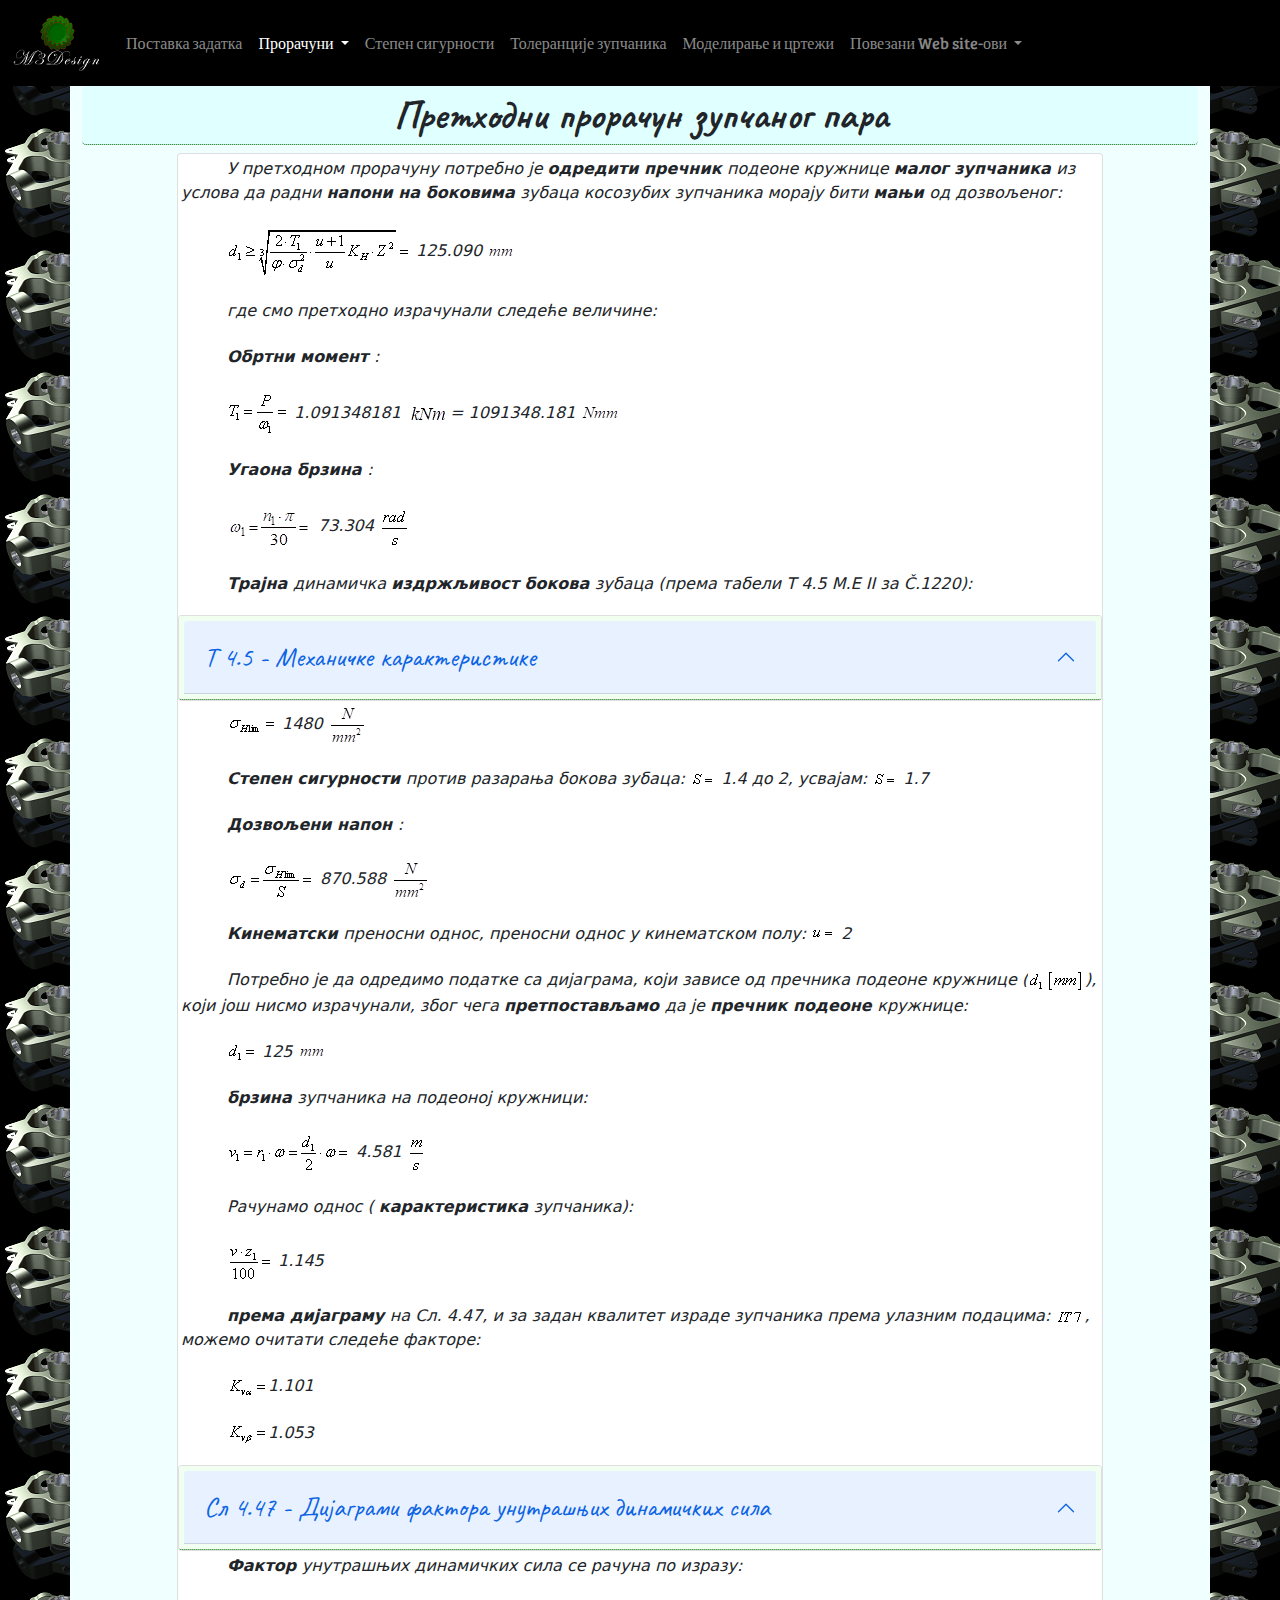
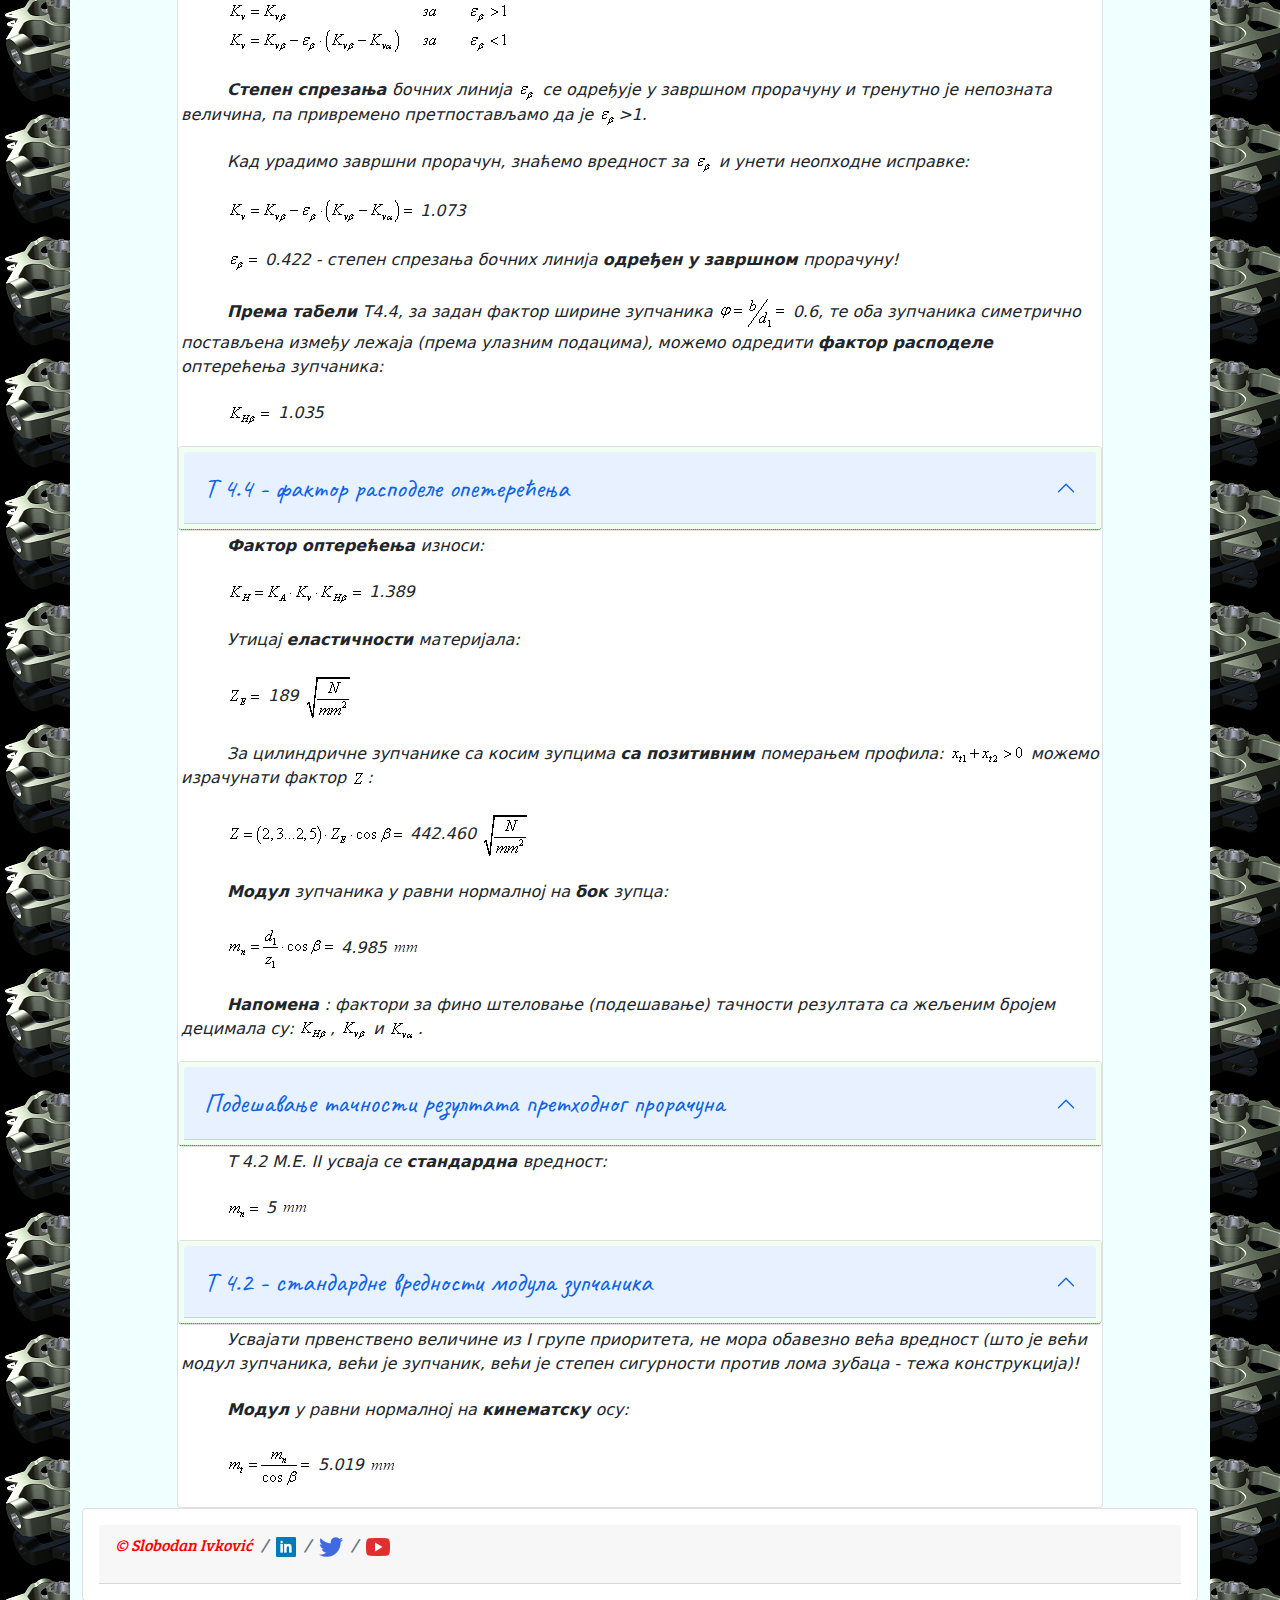
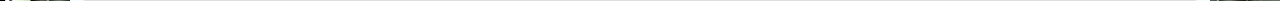
<file: prethodni_proracun.html>
<!doctype html>
<html lang="sr">
  <head>
    <!-- Required meta tags -->
    <meta charset="utf-8">
    <meta name="viewport" content="width=device-width, initial-scale=1">

    
    <!-- Google Fonts -->
    <link href="https://fonts.googleapis.com/css?family=Bree+Serif|Merriweather|Tangerine|Caveat" rel="stylesheet">
    <!-- Bootstrap CSS
    <link href="https://cdn.jsdelivr.net/npm/bootstrap@5.1.0/dist/css/bootstrap.min.css" rel="stylesheet" integrity="sha384-KyZXEAg3QhqLMpG8r+8fhAXLRk2vvoC2f3B09zVXn8CA5QIVfZOJ3BCsw2P0p/We" crossorigin="anonymous"> -->
    <link rel="stylesheet" type="text/css" href="css/bootstrap.min.css">

    <!-- My CSS -->
    <link rel="stylesheet" type="text/css" href="css/styles.css">
    <title>Претходни прорачун!</title>
  </head>
  <body>
    <!-- navbar -->
    <nav class="navbar navbar-expand-lg navbar-dark bg-black">
      <div class="container-fluid">
        <a class="navbar-brand" href="index.html"><img src="Pictures/logo3.png" width="90" height="60" class="d-inline-block align-top rounded" alt="M3Design"></a>
        <button class="navbar-toggler" type="button" data-bs-toggle="collapse" data-bs-target="#navbarNav" aria-controls="navbarNav" aria-expanded="false" aria-label="Toggle navigation">
          <span class="navbar-toggler-icon"></span>
        </button>
        <div class="collapse navbar-collapse" id="navbarNav">
          <ul class="navbar-nav">
            <li class="nav-item">
              <a class="nav-link" aria-current="page" href="index.html">Поставка задатка</a>
            </li>
            <li class="nav-item dropdown">
              <a class="nav-link dropdown-toggle active" href="#" id="navbarDropdown" role="button" data-bs-toggle="dropdown">
                Прорачуни
              </a>
              <ul class="dropdown-menu" aria-labelledby="navbarDropdown">
                <li>
                  <a class="dropdown-item active" href="#">Претходни прорачун</a>
                </li>
                <li>
                  <a class="dropdown-item" href="zavrsni_proracun.html">Завршни прорачун</a>
                </li>
                <li>
                  <a class="dropdown-item" href="proracun_evolventi.html">Прорачун еволвенти</a>
                </li>
              </ul>
            </li>
            <li class="nav-item">
              <a class="nav-link" href="st_sigurnosti.html">Степен сигурности</a>
            </li>
            <li class="nav-item">
              <a class="nav-link" href="tolerancije.html">Толеранције зупчаника</a>
            </li>
            <li class="nav-item">
              <a class="nav-link" href="modeli_crtezi.html">Моделирање и цртежи</a>
            </li>
            <li class="nav-item dropdown">
              <a class="nav-link dropdown-toggle" href="#" id="navbarDropdown" role="button" data-bs-toggle="dropdown">
                Повезани Web site-ови
              </a>
              <ul class="dropdown-menu" aria-labelledby="navbarDropdown">
                <li>
                  <a class="dropdown-item" href="https://slobodan-iv.github.io/modeliranje_i_simulacija_p_r_2022/">Моделирање и сим. пом. рач. шк. 2022/23. год.</a>
                </li>
                <li>
                  <a class="dropdown-item" href="https://slobodan-iv.github.io/modeliranje_i_simulacija_p_r/">Моделирање и симулација пом. рач. шк. 2021/22. год.</a>
                </li>
                <li>
                  <a class="dropdown-item" href="https://slobodan-iv.github.io/konstruisanje/">Конструисање</a>
                </li>
              </ul>
            </li>
          </ul>
        </div>
      </div>
    </nav><!-- navbar -->
    <!-- container -->
    <div class="container">
      <!-- Content here -->
      <div>
        <h1>Претходни прорачун зупчаног пара</h1>
        <div class="row justify-content-center">
          <div class="col-12 col-sm-12 col-md-11 col-lg-10">
            <div class="accordion-item" id="pr_proracun">
              <p>
                У претходном прорачуну потребно је 
                <strong>
                  одредити пречник 
                </strong>
                подеоне кружнице 
                <strong>
                  малог зупчаника 
                </strong>
                из услова да радни 
                <strong>
                  напони на боковима 
                </strong>
                зубаца косозубих зупчаника морају бити 
                <strong>
                  мањи 
                </strong>
                од дозвољеног:
              </p>
              <p>
                 <img src="Pictures/png/d1_3kor_pr.png" alt="d1>="> 125.090 <img src="Pictures/png/mm.png" alt="mm">
              </p>
              <p>
                где смо претходно израчунали следеће величине:
              </p>
              <p>
                <strong>
                  Обртни момент
                </strong>:
              </p>
              <p>
                <img src="Pictures/png/T1=.png" alt="T1="> 1.091348181 <img src="Pictures/png/KNm.png" alt="KNm=">= 1091348.181 <img src="Pictures/png/Nmm.png" alt="Nmm">
              </p>
              <p>
                <strong>
                  Угаона брзина
                </strong>:
              </p>
              <p>
                <img src="Pictures/png/omega_pr.png" alt="&omega;="> 73.304 <img src="Pictures/png/rad_s.png" alt="rad/s">
              </p>
              <p>
                <strong>
                  Трајна 
                </strong>
                динамичка 
                <strong>
                  издржљивост бокова 
                </strong>
                зубаца (према табели Т 4.5 М.Е II за Č.1220): 
              </p>
              <div class="accordion" id="accordion_T4_5">
                <div class="accordion-item">
                  <h2 class="accordion-header" id="heading_T4_5">
                    <button class="btn accordion-button" type="button" data-bs-toggle="collapse" data-bs-target="#collapse_T4_5" aria-expanded="true" aria-controls="collapse_T4_5">
                      Т 4.5 - Механичке карактеристике
                    </button>
                  </h2>
                  <div id="collapse_T4_5" class="accordion-collapse collapse" aria-labelledby="heading_T4_5" data-bs-parent="#accordion_T4_5">
                    <div class="accordion-body">
                      <img src="Pictures/T_4_5.jpg" width="100%" alt="T4.5">
                    </div>
                  </div>
                </div>
              </div>
              <p>
                <img src="Pictures/png/sigma_Hlim=.png" alt="&sigma;Hlim="> 1480 <img src="Pictures/png/N_mm2.png" alt="N/mm2">
              </p>
              <p>
                <strong>
                  Степен сигурности 
                </strong>
                против разарања бокова зубаца: <img src="Pictures/png/S=.png" alt="S="> 1.4 до 2, усвајам: <img src="Pictures/png/S=.png" alt="S="> 1.7
              </p>
              <p>
                <strong>
                  Дозвољени напон
                </strong>:
              </p>
              <p>
                <img src="Pictures/png/sigma_d=.png" alt="&sigma;d="> 870.588 <img src="Pictures/png/N_mm2.png" alt="N/mm2">
              </p>
              <p>
                <strong>
                  Кинематски 
                </strong>
                преносни однос, преносни однос у кинематском полу: <img src="Pictures/png/u=.png" alt="u="> 2
              </p>
              <p>
                Потребно је да одредимо податке са дијаграма, који зависе од пречника подеоне кружнице (<img src="Pictures/png/d1.png" alt="d1[mm]">), који још нисмо израчунали, због чега 
                <strong>
                  претпостављамо 
                </strong>
                да је 
                <strong>
                  пречник подеоне 
                </strong>
                кружнице:
              </p>
              <p>
                <img src="Pictures/png/d1=.png" alt="d1="> 125 <img src="Pictures/png/mm.png" alt="mm">
              </p>
              <p>
                <strong>
                  брзина 
                </strong>
                зупчаника на подеоној кружници:
              </p>
              <p>
                <img src="Pictures/png/v1_d1_2_omega=.png" alt="v1="> 4.581 <img src="Pictures/png/m_s.png" alt="m/s">
              </p>
              <p>
                Рачунамо однос (
                <strong>
                  карактеристика 
                </strong>
                зупчаника):
              </p>
              <p>
                <img src="Pictures/png/vz1_100.png" alt="v*z1/100="> 1.145
              </p>
              <p>
                <strong>
                  према дијаграму 
                </strong>
                на Сл. 4.47, и за задан квалитет израде зупчаника према улазним подацима: <img src="Pictures/png/IT7.png" alt="IT7">, можемо очитати следеће факторе:
              </p>
              <p>
                <img src="Pictures/png/Kvalfa=.png" alt="Kv&alpha;=">1.101
              </p>
              <p>
                <img src="Pictures/png/Kvbeta=.png" alt="Kv&beta;=">1.053
              </p>
              <div class="accordion" id="accordion_Sl4_47">
                <div class="accordion-item">
                  <h2 class="accordion-header" id="heading_Sl_4_47">
                    <button class="btn accordion-button" type="button" data-bs-toggle="collapse" data-bs-target="#collapse_Sl_4_47" aria-expanded="true" aria-controls="collapse_Sl_4_47">
                      Сл 4.47 - Дијаграми фактора унутрашњих динамичких сила
                    </button>
                  </h2>
                  <div id="collapse_Sl_4_47" class="accordion-collapse collapse" aria-labelledby="heading_Sl_4_47" data-bs-parent="#accordion_Sl4_47">
                    <div class="accordion-body">
                      <img src="Pictures/Sl_4_47.jpg" width="100%" alt="Сл 4.47">
                    </div>
                  </div>
                </div>
              </div>
              <p>
                <strong>
                  Фактор 
                </strong>
                унутрашњих динамичких сила се рачуна по изразу:
              </p>
              <p>
                <img src="Pictures/png/Kv_izraz.png" alt="Kv">
              </p>
              <p>
                <strong>
                  Степен спрезања 
                </strong>
                бочних линија <img src="Pictures/png/eps_beta_solo.png" alt="&epsilon;&beta;"> се одређује у завршном прорачуну и тренутно је непозната величина, па привремено претпостављамо да је <img src="Pictures/png/eps_beta_solo.png" alt="&epsilon;&beta;">>1.
              </p>
              <p>
                Кад урадимо завршни прорачун, знаћемо вредност за <img src="Pictures/png/eps_beta_solo.png" alt="&epsilon;&beta;"> и унети неопходне исправке:
              </p>
              <p>
                <img src="Pictures/png/Kv_eps_do1=.png" alt="Kv="> 1.073
              </p>
              <p>
                <img src="Pictures/png/eps_beta_solo=.png" alt="&epsilon;&beta;="> 0.422 - степен спрезања бочних линија 
                <strong>
                  одређен у завршном 
                </strong>
                прорачуну!
              </p>
              <p>
                <strong>
                  Према табели 
                </strong>
                Т4.4, за задан фактор ширине зупчаника <img src="Pictures/png/fi=.png" alt="&phi;="> 0.6, те оба зупчаника симетрично постављена између лежаја (према улазним подацима), можемо одредити 
                <strong>
                  фактор расподеле 
                </strong>
                оптерећења зупчаника:
              </p>
              <p>
                <img src="Pictures/png/Khbeta=.png" alt="KH&beta;="> 1.035
              </p>
              <div class="accordion" id="accordion_T_4_4">
                <div class="accordion-item">
                  <h2 class="accordion-header" id="heading_T_4_4">
                    <button class="btn accordion-button" type="button" data-bs-toggle="collapse" data-bs-target="#collapse_T_4_4" aria-expanded="true" aria-controls="collapse_T_4_4">
                      T 4.4 - фактор расподеле опетерећења
                    </button>
                  </h2>
                  <div id="collapse_T_4_4" class="accordion-collapse collapse" aria-labelledby="heading_T_4_4" data-bs-parent="#accordion_T_4_4">
                    <div class="accordion-body">
                      <img src="Pictures/T4_4_Khbeta.jpg" width="100%" alt="T 4.4">
                    </div>
                  </div>
                </div>
              </div>
              <p>
                <strong>
                  Фактор оптерећења 
                </strong>
                износи:
              </p>
              <p>
                <img src="Pictures/png/KH=.png" alt="KH="> 1.389 
              </p>
              <p>
                Утицај 
                <strong>
                  еластичности 
                </strong>
                материјала:
              </p>
              <p>
                <img src="Pictures/png/Ze=.png" alt="Ze="> 189 <img src="Pictures/png/koren_N_mm2.png" alt="(N/mm2)^(1/2)">
              </p>
              <p>
                За цилиндричне зупчанике са косим зупцима 
                <strong>
                  са позитивним 
                </strong>
                померањем профила: <img src="Pictures/png/xt1xt2_vece_0.png" alt="xt1 + xt2 > 0"> можемо израчунати фактор <img src="Pictures/png/Z.png" alt="Z">:
              </p>
              <p>
                <img src="Pictures/png/Z_2_3_2_5_cosbeta.png" alt="Z="> 442.460 <img src="Pictures/png/koren_N_mm2.png" alt="(N/mm2)^(1/2)">
              </p>
              <p>
                <strong>
                  Модул 
                </strong>
                зупчаника у равни нормалној на 
                <strong>
                  бок 
                </strong>
                зупца:
              </p>
              <p>
                <img src="Pictures/png/mn_izr=.png" alt="mn="> 4.985 <img src="Pictures/png/mm.png" alt="mm">
              </p>
              <p>
                <strong>
                  Напомена
                </strong>
                : фактори за фино штеловање (подешавање) тачности резултата са жељеним бројем децимала су: <img src="Pictures/png/Khbeta.png" alt="KH&beta;">, <img src="Pictures/png/Kvbeta.png" alt="Kv&beta;"> и <img src="Pictures/png/Kvalfa.png" alt="Kv&alpha;">.
              </p>
              <div class="accordion" id="accordion_tacnost_prethodni_pr">
                <div class="accordion-item">
                  <h2 class="accordion-header" id="heading_tacnost_prethodni_pr">
                    <button class="btn accordion-button" type="button" data-bs-toggle="collapse" data-bs-target="#collapse_tacnost_prethodni_pr" aria-expanded="true" aria-controls="collapse_tacnost_prethodni_pr">
                      Подешавање тачности резултата претходног прорачуна
                    </button>
                  </h2>
                  <div id="collapse_tacnost_prethodni_pr" class="accordion-collapse collapse" aria-labelledby="heading_tacnost_prethodni_pr" data-bs-parent="#accordion_tacnost_prethodni_pr">
                    <div class="accordion-body">
                      <div class="card ratio ratio-16x9">
                        <iframe width="560" height="315" src="https://www.youtube.com/embed/Fv9FPkLI5fY" title="YouTube video player" frameborder="0" allow="accelerometer; autoplay; clipboard-write; encrypted-media; gyroscope; picture-in-picture" allowfullscreen></iframe>
                      </div>
                    </div>
                  </div>
                </div>
              </div>
              <p>
                Т 4.2 М.Е. II усваја се <strong>стандардна </strong>вредност:
              </p>
              <p>
                <img src="Pictures/png/mn=.png" alt="mn="> 5 <img src="Pictures/png/mm.png" alt="mm">
              </p>
              <div class="accordion" id="accordion_T_4_2">
                <div class="accordion-item">
                  <h2 class="accordion-header" id="heading_T_4_2">
                    <button class="btn accordion-button" type="button" data-bs-toggle="collapse" data-bs-target="#collapse_T_4_2" aria-expanded="true" aria-controls="collapse_T_4_2">
                      T 4.2 - стандардне вредности модула зупчаника
                    </button>
                  </h2>
                  <div id="collapse_T_4_2" class="accordion-collapse collapse" aria-labelledby="heading_T_4_2" data-bs-parent="#accordion_T_4_2">
                    <div class="accordion-body">
                      <img src="Pictures/T_4_2.jpg" width="100%" alt="T 4.2">
                    </div>
                  </div>
                </div>
              </div>
              <p>
                Усвајати првенствено величине из I групе приоритета, не мора обавезно већа вредност (што је већи модул зупчаника, већи је зупчаник, већи је степен сигурности против лома зубаца - тежа конструкција)!
              </p>
              <p>
                <strong>
                  Модул
                </strong> у равни нормалној на 
                <strong>
                  кинематску 
                </strong>
                осу:
              </p>
              <p>
                <img src="Pictures/png/mt_izr=.png" alt="mt="> 5.019 <img src="Pictures/png/mm.png" alt="mm">
              </p>
            </div>
          </div>
        </div>
      </div>
      <!-- footer -->
      <div class="row">
        <div class="col">
          <div class="card">
            <div class="card-body">
              <nav class="card-header" aria-label="breadcrumb">
                <ol class="breadcrumb">
                  <li class="breadcrumb-item">&copy; Slobodan Ivković</li>
                  <li class="breadcrumb-item"><a href="https://www.linkedin.com/in/slobodan-ivkovic-a08326ba"><img src="Pictures/Icons/linkedin.png" alt="linkedin logo"></a></li>
                  <li class="breadcrumb-item"><a href="https://twitter.com/slobodan_iv"><img src="Pictures/Icons/twitter.png" alt="twitter logo"></a></li>
                  <li class="breadcrumb-item"><a href="https://www.youtube.com/user/Mickijedini"><img src="Pictures/Icons/youtube.png" alt="youtube logo"></a></li>
                </ol>
              </nav>
            </div>
          </div>
        </div>
      </div>
    </div><!-- container -->

    

    <!-- Optional JavaScript; choose one of the two! -->

    <!-- Option 1: Bootstrap Bundle with Popper
    <script src="https://cdn.jsdelivr.net/npm/bootstrap@5.1.0/dist/js/bootstrap.bundle.min.js" integrity="sha384-U1DAWAznBHeqEIlVSCgzq+c9gqGAJn5c/t99JyeKa9xxaYpSvHU5awsuZVVFIhvj" crossorigin="anonymous"></script> -->

    <!-- Option 2: Separate Popper and Bootstrap JS -->
    <!--
    <script src="https://cdn.jsdelivr.net/npm/@popperjs/core@2.9.3/dist/umd/popper.min.js" integrity="sha384-eMNCOe7tC1doHpGoWe/6oMVemdAVTMs2xqW4mwXrXsW0L84Iytr2wi5v2QjrP/xp" crossorigin="anonymous"></script>
    <script src="https://cdn.jsdelivr.net/npm/bootstrap@5.1.0/dist/js/bootstrap.min.js" integrity="sha384-cn7l7gDp0eyniUwwAZgrzD06kc/tftFf19TOAs2zVinnD/C7E91j9yyk5//jjpt/" crossorigin="anonymous"></script>-->
    <script src="js/popper.min.js"></script>
    <script src="js/bootstrap.min.js"></script>
  </body>
</html>
</file>
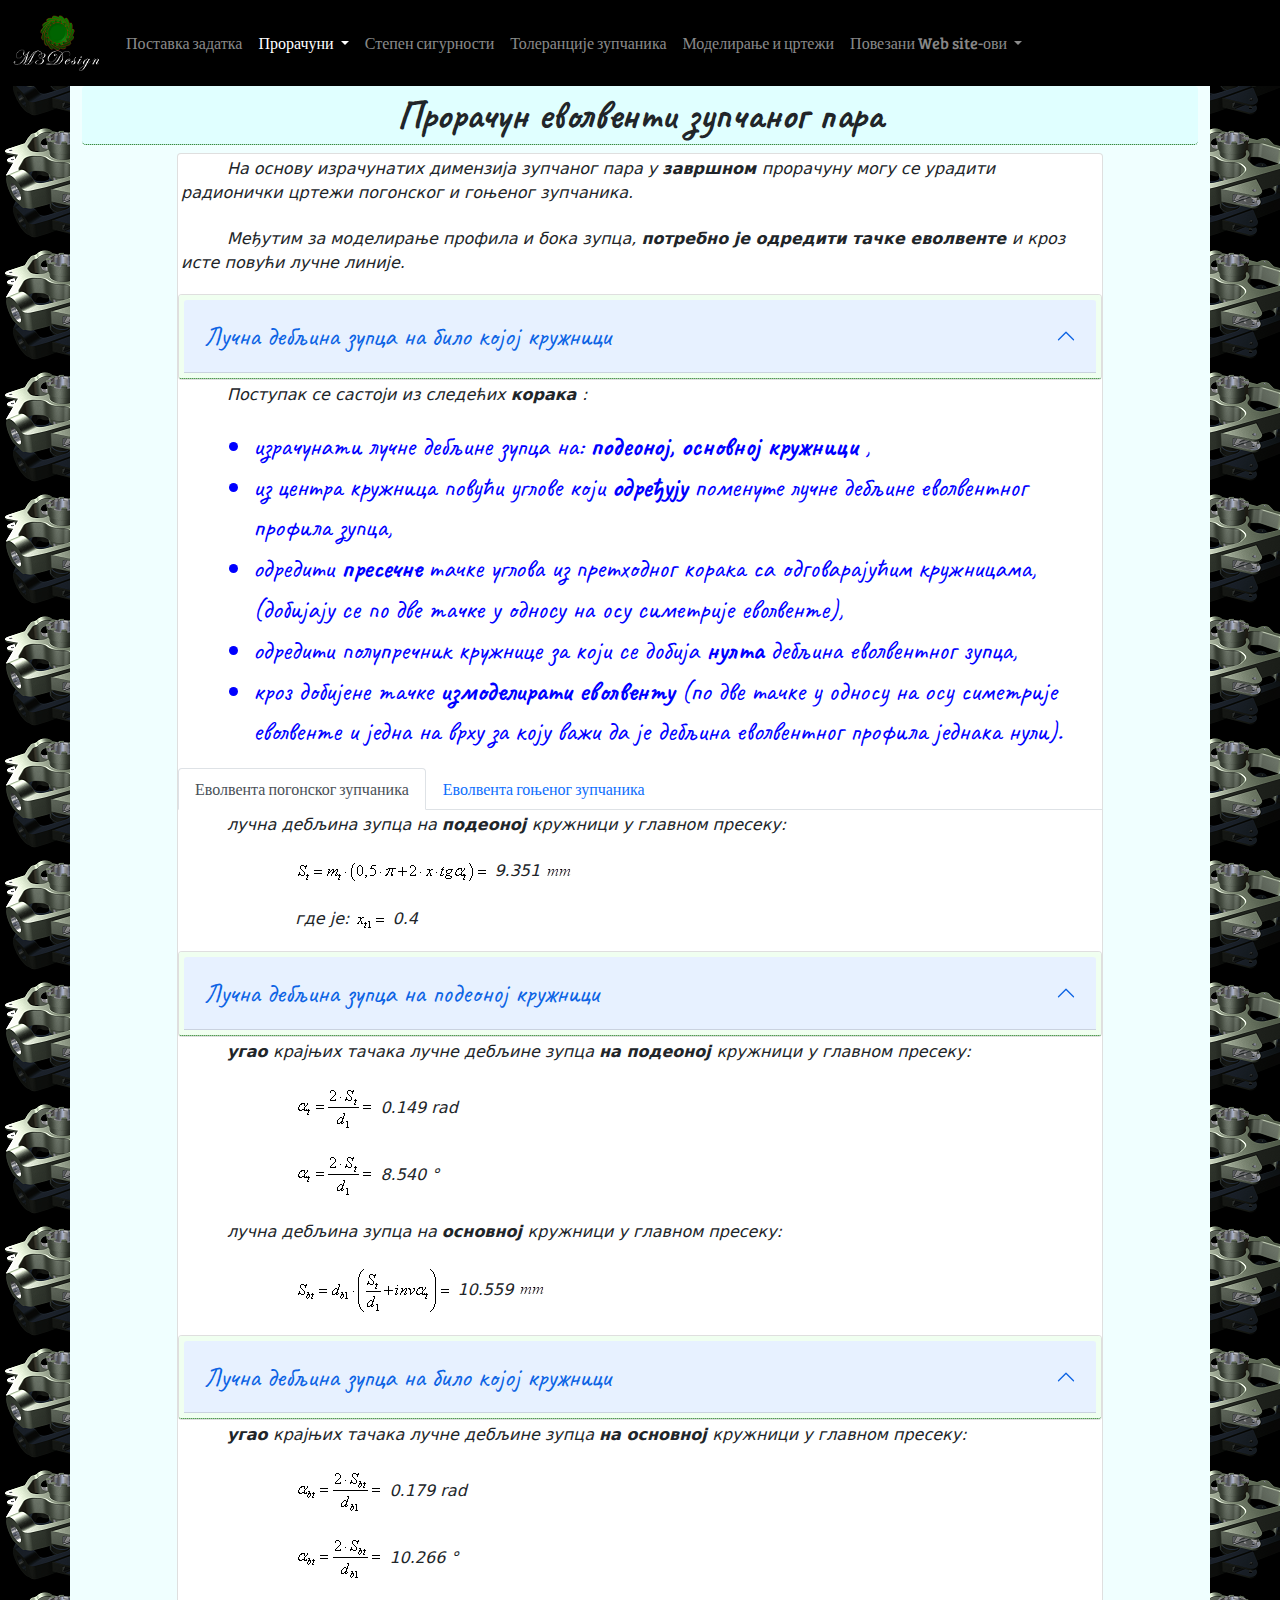
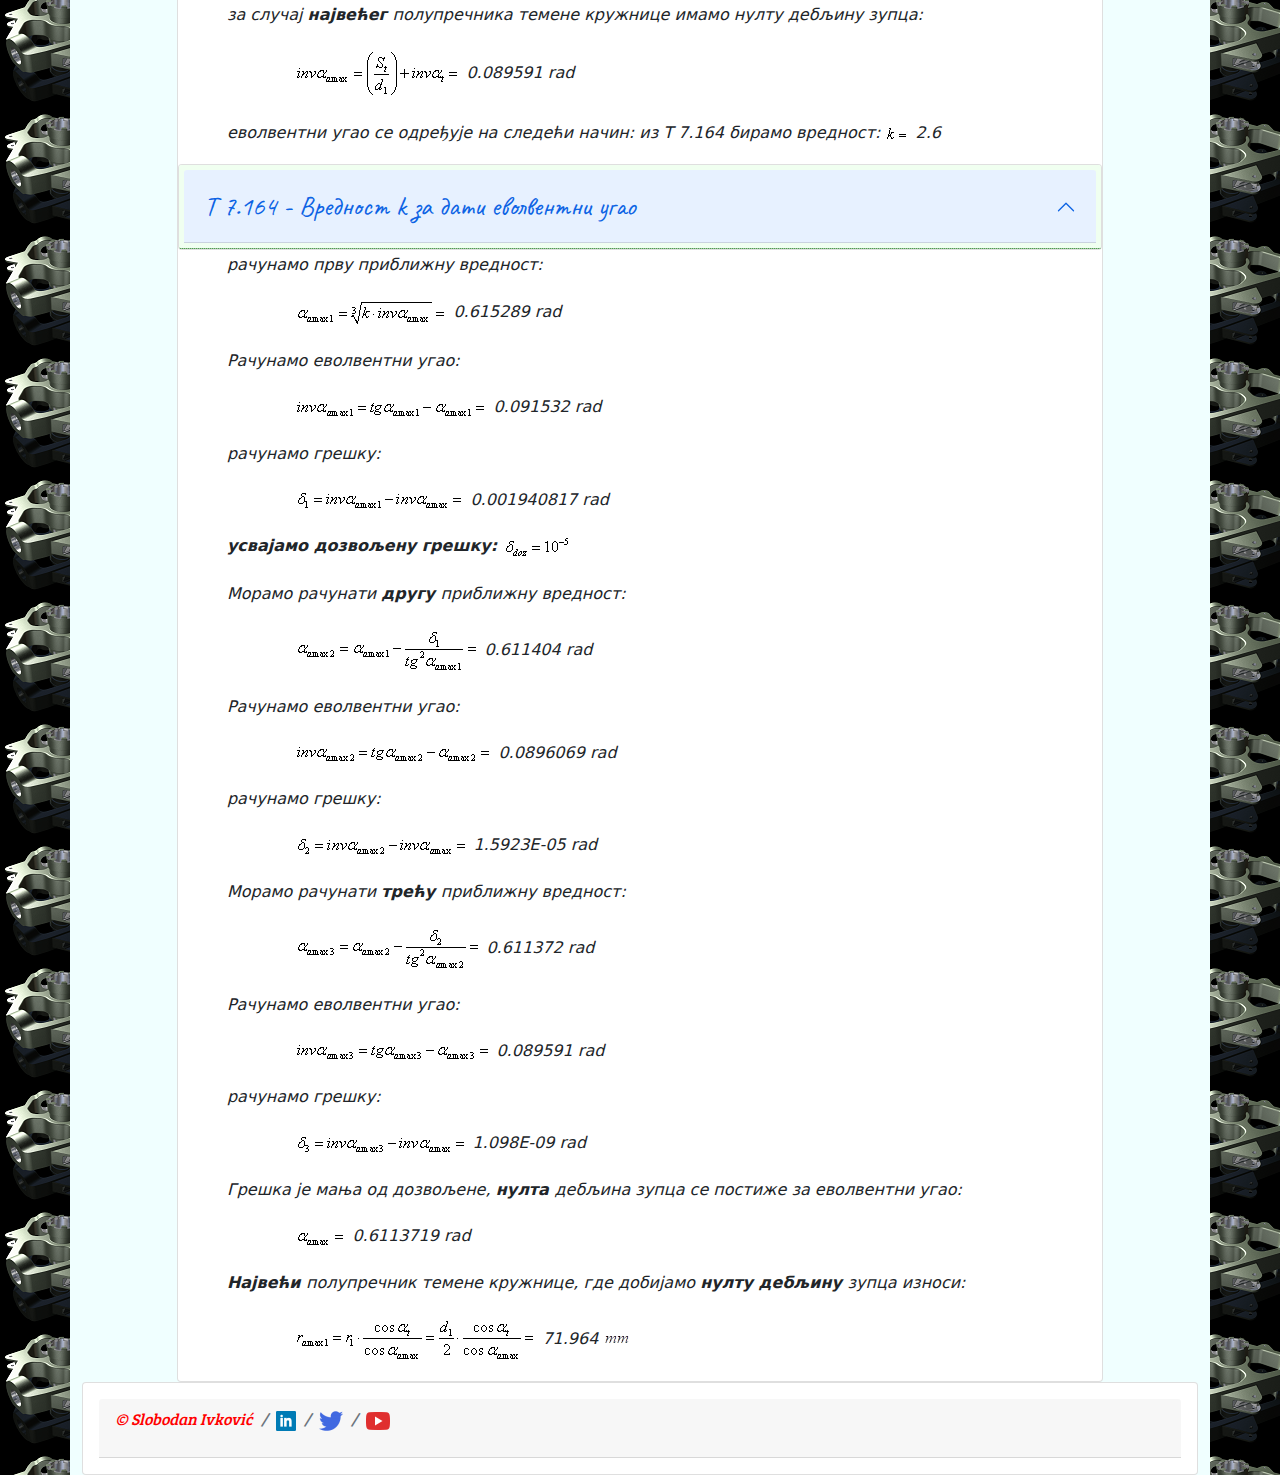
<file: proracun_evolventi.html>
<!doctype html>
<html lang="sr">
  <head>
    <!-- Required meta tags -->
    <meta charset="utf-8">
    <meta name="viewport" content="width=device-width, initial-scale=1">

    
    <!-- Google Fonts -->
    <link href="https://fonts.googleapis.com/css?family=Bree+Serif|Merriweather|Tangerine|Caveat" rel="stylesheet">
    <!-- Bootstrap CSS
    <link href="https://cdn.jsdelivr.net/npm/bootstrap@5.1.0/dist/css/bootstrap.min.css" rel="stylesheet" integrity="sha384-KyZXEAg3QhqLMpG8r+8fhAXLRk2vvoC2f3B09zVXn8CA5QIVfZOJ3BCsw2P0p/We" crossorigin="anonymous"> -->
    <link rel="stylesheet" type="text/css" href="css/bootstrap.min.css">

    <!-- My CSS -->
    <link rel="stylesheet" type="text/css" href="css/styles.css">
    <title>Прорачун еволвенти!</title>
  </head>
  <body>
    <!-- navbar -->
    <nav class="navbar navbar-expand-lg navbar-dark bg-black">
      <div class="container-fluid">
        <a class="navbar-brand" href="index.html"><img src="Pictures/logo3.png" width="90" height="60" class="d-inline-block align-top rounded" alt="M3Design"></a>
        <button class="navbar-toggler" type="button" data-bs-toggle="collapse" data-bs-target="#navbarNav" aria-controls="navbarNav" aria-expanded="false" aria-label="Toggle navigation">
          <span class="navbar-toggler-icon"></span>
        </button>
        <div class="collapse navbar-collapse" id="navbarNav">
          <ul class="navbar-nav">
            <li class="nav-item">
              <a class="nav-link" aria-current="page" href="index.html">Поставка задатка</a>
            </li>
            <li class="nav-item dropdown">
              <a class="nav-link dropdown-toggle active" href="#" id="navbarDropdown" role="button" data-bs-toggle="dropdown">
                Прорачуни
              </a>
              <ul class="dropdown-menu" aria-labelledby="navbarDropdown">
                <li>
                  <a class="dropdown-item" href="prethodni_proracun.html">Претходни прорачун</a>
                </li>
                <li>
                  <a class="dropdown-item" href="zavrsni_proracun.html">Завршни прорачун</a>
                </li>
                <li>
                  <a class="dropdown-item active" href="#">Прорачун еволвенти</a>
                </li>
              </ul>
            </li>
            <li class="nav-item">
              <a class="nav-link" href="st_sigurnosti.html">Степен сигурности</a>
            </li>
            <li class="nav-item">
              <a class="nav-link" href="tolerancije.html">Толеранције зупчаника</a>
            </li>
            <li class="nav-item">
              <a class="nav-link" href="modeli_crtezi.html">Моделирање и цртежи</a>
            </li>
            <li class="nav-item dropdown">
              <a class="nav-link dropdown-toggle" href="#" id="navbarDropdown" role="button" data-bs-toggle="dropdown">
                Повезани Web site-ови
              </a>
              <ul class="dropdown-menu" aria-labelledby="navbarDropdown">
                <li>
                  <a class="dropdown-item" href="https://slobodan-iv.github.io/modeliranje_i_simulacija_p_r_2022/">Моделирање и сим. пом. рач. шк. 2022/23. год.</a>
                </li>
                <li>
                  <a class="dropdown-item" href="https://slobodan-iv.github.io/modeliranje_i_simulacija_p_r/">Моделирање и симулација пом. рач. шк. 2021/22. год.</a>
                </li>
                <li>
                  <a class="dropdown-item" href="https://slobodan-iv.github.io/konstruisanje/">Конструисање</a>
                </li>
              </ul>
            </li>
          </ul>
        </div>
      </div>
    </nav><!-- navbar -->
    <!-- container -->
    <div class="container">
      <!-- Content here -->
      <div>
        <h1>Прорачун еволвенти зупчаног пара</h1>
        <div class="row justify-content-center">
          <div class="col-12 col-sm-12 col-md-11 col-lg-10">
            <div class="accordion-item" id="zav_proracun">
              <p>
                На основу израчунатих димензија зупчаног пара у 
                <strong>
                   завршном 
                </strong>
                прорачуну могу се урадити радионички цртежи погонског и гоњеног зупчаника.
              </p>
              <p>
                Међутим за моделирање профила и бока зупца, 
                <strong>
                  потребно је одредити тачке еволвенте 
                </strong>
                и кроз исте повући лучне линије.
              </p>
              <div class="accordion" id="accordion_Lucna_debljina_dy">
                <div class="accordion-item">
                  <h2 class="accordion-header" id="heading_Lucna_debljina_dy">
                    <button class="btn accordion-button" type="button" data-bs-toggle="collapse" data-bs-target="#collapse_Lucna_debljina_dy" aria-expanded="true" aria-controls="collapse_Lucna_debljina_dy">
                      Лучна дебљина зупца на било којој кружници
                    </button>
                  </h2>
                  <div id="collapse_Lucna_debljina_dy" class="accordion-collapse collapse" aria-labelledby="heading_Lucna_debljina_dy" data-bs-parent="#accordion_Lucna_debljina_dy">
                    <div class="accordion-body">
                      <img src="Pictures/Lucna_debljina_dy.jpg" width="100%" alt="Лучна дебљина зупца на било којој кружници">
                    </div>
                  </div>
                </div>
              </div>
              <p>
                Поступак се састоји из следећих 
                <strong>
                  корака
                </strong>
                :
              </p>
              <ul class="left_padding welcome">
                <li>
                  израчунати лучне дебљине зупца на:
                  <strong>
                    подеоној, основној кружници
                  </strong>
                  ,  
                </li>
                <li>
                   из центра кружница повући углове који 
                   <strong>
                     одређују 
                   </strong>
                   поменуте лучне дебљине еволвентног профила зупца,
                </li>
                <li>
                  одредити 
                  <strong>
                    пресечне 
                  </strong>
                  тачке углова из претходног корака са одговарајућим кружницама, (добијају се по две тачке у односу на осу симетрије еволвенте),
                </li>
                <li>
                  одредити полупречник кружнице за који се добија 
                  <strong>
                    нулта 
                  </strong>
                  дебљина еволвентног зупца,
                </li>
                <li>
                  кроз добијене тачке 
                  <strong>
                    измоделирати еволвенту 
                  </strong>
                  (по две тачке у односу на осу симетрије еволвенте и једна на врху за коју важи да је дебљина еволвентног профила једнака нули).
                </li>
              </ul>
              <ul class="nav nav-tabs" id="proracun_evolventi_Tab" role="tablist">
                <li class="nav-item" role="presentation">
                  <button class="nav-link active" id="evolventa_pog_zup-tab" data-bs-toggle="tab" data-bs-target="#evolventa_pog_zup" type="button" role="tab" aria-controls="evolventa_pog_zup" aria-selected="true">Еволвента погонског зупчаника</button>
                </li>
                <li class="nav-item" role="presentation">
                  <button class="nav-link" id="evolventa_gonj_zup-tab" data-bs-toggle="tab" data-bs-target="#evolventa_gonj_zup" type="button" role="tab" aria-controls="evolventa_gonj_zup" aria-selected="false">Еволвента гоњеног зупчаника</button>
                </li>
              </ul>
              <div class="tab-content" id="proracun_evolventi_TabContent">
                <div class="tab-pane show active" id="evolventa_pog_zup" role="tabpanel" aria-labelledby="evolventa_pog_zup-tab">
                  <p>
                    лучна дебљина зупца на 
                    <strong>
                      подеоној 
                    </strong>
                    кружници у главном пресеку:
                  </p>
                  <p class="left_padding">
                    <img src="Pictures/png/St=.png" alt="St="> 9.351 <img src="Pictures/png/mm.png" alt="mm">
                  </p>
                  <p class="left_padding">
                    где је: <img src="Pictures/png/xt1=.png" alt="xt1="> 0.4
                  </p>
                  <div class="accordion" id="accordion_Lucna_debljina_d">
                    <div class="accordion-item">
                      <h2 class="accordion-header" id="heading_Lucna_debljina_d">
                        <button class="btn accordion-button" type="button" data-bs-toggle="collapse" data-bs-target="#collapse_Lucna_debljina_d" aria-expanded="true" aria-controls="collapse_Lucna_debljina_d">
                          Лучна дебљина зупца на подеоној кружници
                        </button>
                      </h2>
                      <div id="collapse_Lucna_debljina_d" class="accordion-collapse collapse" aria-labelledby="heading_Lucna_debljina_d" data-bs-parent="#accordion_Lucna_debljina_d">
                        <div class="accordion-body">
                          <img src="Pictures/Lucna_debljina_d.jpg" width="100%" alt="Лучна дебљина зупца на подеоној кружници">
                        </div>
                      </div>
                    </div>
                  </div>
                  <p>
                    <strong>
                      угао 
                    </strong>
                    крајњих тачака лучне дебљине зупца
                    <strong>
                       на подеоној 
                    </strong>
                    кружници у главном пресеку:
                  </p>
                  <p class="left_padding">
                    <img src="Pictures/png/alfa_t_ev=.png" alt="&alpha;t="> 0.149 rad
                  </p>
                  <p class="left_padding">
                    <img src="Pictures/png/alfa_t_ev=.png" alt="&alpha;t="> 8.540 &deg;
                  </p>
                  <p>
                    лучна дебљина зупца на 
                    <strong>
                      основној 
                    </strong>
                    кружници у главном пресеку:
                  </p>
                  <p class="left_padding">
                    <img src="Pictures/png/Sbt=.png" alt="Sbt="> 10.559 <img src="Pictures/png/mm.png" alt="mm">
                  </p>
                  <div class="accordion" id="accordion_Lucna_debljina_dyx1">
                    <div class="accordion-item">
                      <h2 class="accordion-header" id="heading_Lucna_debljina_dyx1">
                        <button class="btn accordion-button" type="button" data-bs-toggle="collapse" data-bs-target="#collapse_Lucna_debljina_dyx1" aria-expanded="true" aria-controls="collapse_Lucna_debljina_dyx1">
                          Лучна дебљина зупца на било којој кружници
                        </button>
                      </h2>
                      <div id="collapse_Lucna_debljina_dyx1" class="accordion-collapse collapse" aria-labelledby="heading_Lucna_debljina_dyx1" data-bs-parent="#accordion_Lucna_debljina_dyx1">
                        <div class="accordion-body">
                          <img src="Pictures/Lucna_debljina_dy.jpg" width="100%" alt="Лучна дебљина зупца на било којој кружници">
                        </div>
                      </div>
                    </div>
                  </div>
                  <p>
                    <strong>
                      угао 
                    </strong>
                    крајњих тачака лучне дебљине зупца
                    <strong>
                       на основној 
                    </strong>
                    кружници у главном пресеку:
                  </p>
                  <p class="left_padding">
                    <img src="Pictures/png/alfa_bt=.png" alt="&alpha;bt="> 0.179 rad
                  </p>
                  <p class="left_padding">
                    <img src="Pictures/png/alfa_bt=.png" alt="&alpha;bt="> 10.266 &deg;
                  </p>
                  <p>
                    за случај 
                    <strong>
                       највећег 
                    </strong>
                    полупречника темене кружнице имамо нулту дебљину зупца:
                  </p>
                  <p class="left_padding">
                    <img src="Pictures/png/invAlfaamax=.png" alt="inv&alpha;amax="> 0.089591 rad
                  </p>
                  <p>
                    еволвентни угао се одређује на следећи начин: из Т 7.164 бирамо вредност: <img src="Pictures/png/k=.png" alt="k="> 2.6
                  </p>
                  <div class="accordion" id="accordion_T_7_164">
                    <div class="accordion-item">
                      <h2 class="accordion-header" id="heading_T_7_164">
                        <button class="btn accordion-button" type="button" data-bs-toggle="collapse" data-bs-target="#collapse_T_7_164" aria-expanded="true" aria-controls="collapse_T_7_164">
                          Т 7.164 - Вредност k за дати еволвентни угао
                        </button>
                      </h2>
                      <div id="collapse_T_7_164" class="accordion-collapse collapse" aria-labelledby="heading_T_7_164" data-bs-parent="#accordion_T_7_164">
                        <div class="accordion-body">
                          <img src="Pictures/T_7_164.jpg" width="100%" alt="T7.164">
                        </div>
                      </div>
                    </div>
                  </div>
                  <p>
                    рачунамо прву приближну вредност:
                  </p>
                  <p class="left_padding">
                    <img src="Pictures/png/alfa_a_max1=.png" alt="&alpha;amax1="> 0.615289 rad
                  </p>
                  <p>
                    Рачунамо еволвентни угао:
                  </p>
                  <p class="left_padding">
                    <img src="Pictures/png/invAlfaamax1=.png" alt="inv&alpha;amax1="> 0.091532 rad
                  </p>
                  <p>
                    рачунамо грешку:
                  </p>
                  <p class="left_padding">
                    <img src="Pictures/png/delta_a1=.png" alt="&delta;a1="> 0.001940817 rad
                  </p>
                  <p>
                    <strong>
                      усвајамо дозвољену грешку: 
                    </strong>
                    <img src="Pictures/png/delta_doz_usv.png" alt="&delta;doz=10^-5">
                  </p>
                  <p>
                    Морамо рачунати 
                    <strong>
                      другу 
                    </strong>
                    приближну вредност:
                  </p>
                  <p class="left_padding">
                    <img src="Pictures/png/alfa_a_max2=.png" alt="&alpha;amax2="> 0.611404 rad
                  </p>
                  <p>
                    Рачунамо еволвентни угао:
                  </p>
                  <p class="left_padding">
                    <img src="Pictures/png/invAlfaamax2=.png" alt="inv&alpha;amax2="> 0.0896069 rad
                  </p>
                  <p>
                    рачунамо грешку:
                  </p>
                  <p class="left_padding">
                    <img src="Pictures/png/delta_a2=.png" alt="&delta;a2="> 1.5923E-05 rad
                  </p>
                  <p>
                    Морамо рачунати 
                    <strong>
                      трећу 
                    </strong>
                    приближну вредност:
                  </p>
                  <p class="left_padding">
                    <img src="Pictures/png/alfa_a_max3=.png" alt="&alpha;amax3="> 0.611372 rad
                  </p>
                  <p>
                    Рачунамо еволвентни угао:
                  </p>
                  <p class="left_padding">
                    <img src="Pictures/png/invAlfaamax3=.png" alt="inv&alpha;amax3="> 0.089591 rad
                  </p>
                  <p>
                    рачунамо грешку:
                  </p>
                  <p class="left_padding">
                    <img src="Pictures/png/delta_a3=.png" alt="&delta;a3="> 1.098E-09 rad
                  </p>
                  <p>
                    Грешка је мања од дозвољене, 
                    <strong>
                      нулта 
                    </strong>
                    дебљина зупца се постиже за еволвентни угао:
                  </p>
                  <p class="left_padding">
                    <img src="Pictures/png/alfa_a_max=.png" alt="&alpha;amax="> 0.6113719 rad
                  </p>
                  <p>
                    <strong>
                      Највећи 
                    </strong>
                    полупречник темене кружнице, где добијамо 
                    <strong>
                      нулту дебљину 
                    </strong>
                    зупца износи:
                  </p>
                  <p class="left_padding">
                    <img src="Pictures/png/r_a_max1=.png" alt="ramax1="> 71.964 <img src="Pictures/png/mm.png" alt="mm">
                  </p>
                </div>
                <div class="tab-pane" id="evolventa_gonj_zup" role="tabpanel" aria-labelledby="evolventa_gonj_zup-tab">
                  <p>
                    лучна дебљина зупца на 
                    <strong>
                      подеоној 
                    </strong>
                    кружници у главном пресеку:
                  </p>
                  <p class="left_padding">
                    <img src="Pictures/png/St=.png" alt="St="> 8.617 <img src="Pictures/png/mm.png" alt="mm">
                  </p>
                  <p class="left_padding">
                    где је: <img src="Pictures/png/xt2=.png" alt="xt2="> 0.2
                  </p>
                  <div class="accordion" id="accordion_Lucna_debljina_dx1">
                    <div class="accordion-item">
                      <h2 class="accordion-header" id="heading_Lucna_debljina_dx1">
                        <button class="btn accordion-button" type="button" data-bs-toggle="collapse" data-bs-target="#collapse_Lucna_debljina_dx1" aria-expanded="true" aria-controls="collapse_Lucna_debljina_dx1">
                          Лучна дебљина зупца на подеоној кружници
                        </button>
                      </h2>
                      <div id="collapse_Lucna_debljina_dx1" class="accordion-collapse collapse" aria-labelledby="heading_Lucna_debljina_dx1" data-bs-parent="#accordion_Lucna_debljina_dx1">
                        <div class="accordion-body">
                          <img src="Pictures/Lucna_debljina_d.jpg" width="100%" alt="Лучна дебљина зупца на подеоној кружници">
                        </div>
                      </div>
                    </div>
                  </div>
                  <p>
                    <strong>
                      угао 
                    </strong>
                    крајњих тачака лучне дебљине зупца
                    <strong>
                       на подеоној 
                    </strong>
                    кружници у главном пресеку:
                  </p>
                  <p class="left_padding">
                    <img src="Pictures/png/alfa_t_d2_ev=.png" alt="&alpha;t="> 0.069 rad
                  </p>
                  <p class="left_padding">
                    <img src="Pictures/png/alfa_t_d2_ev=.png" alt="&alpha;t="> 3.935 &deg;
                  </p>
                  <p>
                    лучна дебљина зупца на 
                    <strong>
                      основној 
                    </strong>
                    кружници у главном пресеку:
                  </p>
                  <p class="left_padding">
                    <img src="Pictures/png/Sbt_d2=.png" alt="Sbt="> 11.646 <img src="Pictures/png/mm.png" alt="mm">
                  </p>
                  <div class="accordion" id="accordion_Lucna_debljina_dyx2">
                    <div class="accordion-item">
                      <h2 class="accordion-header" id="heading_Lucna_debljina_dyx2">
                        <button class="btn accordion-button" type="button" data-bs-toggle="collapse" data-bs-target="#collapse_Lucna_debljina_dyx2" aria-expanded="true" aria-controls="collapse_Lucna_debljina_dyx2">
                          Лучна дебљина зупца на било којој кружници
                        </button>
                      </h2>
                      <div id="collapse_Lucna_debljina_dyx2" class="accordion-collapse collapse" aria-labelledby="heading_Lucna_debljina_dyx2" data-bs-parent="#accordion_Lucna_debljina_dyx2">
                        <div class="accordion-body">
                          <img src="Pictures/Lucna_debljina_dy.jpg" width="100%" alt="Лучна дебљина зупца на било којој кружници">
                        </div>
                      </div>
                    </div>
                  </div>
                  <p>
                    <strong>
                      угао 
                    </strong>
                    крајњих тачака лучне дебљине зупца
                    <strong>
                       на основној 
                    </strong>
                    кружници у главном пресеку:
                  </p>
                  <p class="left_padding">
                    <img src="Pictures/png/alfa_bt_db2=.png" alt="&alpha;bt="> 0.099 rad
                  </p>
                  <p class="left_padding">
                    <img src="Pictures/png/alfa_bt_db2=.png" alt="&alpha;bt="> 5.662 &deg;
                  </p>
                  <p>
                    за случај 
                    <strong>
                       највећег 
                    </strong>
                    полупречника темене кружнице имамо нулту дебљину зупца:
                  </p>
                  <p class="left_padding">
                    <img src="Pictures/png/invAlfaamax_d2=.png" alt="inv&alpha;amax="> 0.049406 rad
                  </p>
                  <p>
                    еволвентни угао се одређује на следећи начин: из Т 7.164 бирамо вредност: <img src="Pictures/png/k=.png" alt="k="> 2.7
                  </p>
                  <div class="accordion" id="accordion_T_7_164x1">
                    <div class="accordion-item">
                      <h2 class="accordion-header" id="heading_T_7_164x1">
                        <button class="btn accordion-button" type="button" data-bs-toggle="collapse" data-bs-target="#collapse_T_7_164x1" aria-expanded="true" aria-controls="collapse_T_7_164x1">
                          Т 7.164 - Вредност k за дати еволвентни угао
                        </button>
                      </h2>
                      <div id="collapse_T_7_164x1" class="accordion-collapse collapse" aria-labelledby="heading_T_7_164x1" data-bs-parent="#accordion_T_7_164x1">
                        <div class="accordion-body">
                          <img src="Pictures/T_7_164.jpg" width="100%" alt="T7.164">
                        </div>
                      </div>
                    </div>
                  </div>
                  <p>
                    рачунамо прву приближну вредност:
                  </p>
                  <p class="left_padding">
                    <img src="Pictures/png/alfa_a_max1=.png" alt="&alpha;amax1="> 0.510955 rad
                  </p>
                  <p>
                    Рачунамо еволвентни угао:
                  </p>
                  <p class="left_padding">
                    <img src="Pictures/png/invAlfaamax1=.png" alt="inv&alpha;amax1="> 0.049658 rad
                  </p>
                  <p>
                    рачунамо грешку:
                  </p>
                  <p class="left_padding">
                    <img src="Pictures/png/delta_a1=.png" alt="&delta;a1="> 0.000252 rad
                  </p>
                  <p>
                    <strong>
                      усвајамо дозвољену грешку: 
                    </strong>
                    <img src="Pictures/png/delta_doz_usv.png" alt="&delta;doz=10^-5">
                  </p>
                  <p>
                    Морамо рачунати 
                    <strong>
                      другу 
                    </strong>
                    приближну вредност:
                  </p>
                  <p class="left_padding">
                    <img src="Pictures/png/alfa_a_max2=.png" alt="&alpha;amax2="> 0.510154 rad
                  </p>
                  <p>
                    Рачунамо еволвентни угао:
                  </p>
                  <p class="left_padding">
                    <img src="Pictures/png/invAlfaamax2=.png" alt="inv&alpha;amax2="> 0.0494069 rad
                  </p>
                  <p>
                    рачунамо грешку:
                  </p>
                  <p class="left_padding">
                    <img src="Pictures/png/delta_a2=.png" alt="&delta;a2="> 4.72E-07 rad
                  </p>
                  <p>
                    Грешка је мања од дозвољене, ради 
                    <strong>
                       вежбе
                    </strong>
                     рачунамо и трећу приближну вредност:
                  </p>
                  <p class="left_padding">
                    <img src="Pictures/png/alfa_a_max3=.png" alt="&alpha;amax3="> 0.510152 rad
                  </p>
                  <p>
                    Рачунамо еволвентни угао:
                  </p>
                  <p class="left_padding">
                    <img src="Pictures/png/invAlfaamax3=.png" alt="inv&alpha;amax3="> 0.049406 rad
                  </p>
                  <p>
                    рачунамо грешку:
                  </p>
                  <p class="left_padding">
                    <img src="Pictures/png/delta_a3=.png" alt="&delta;a3="> 1.67E-12 rad
                  </p>
                  <p>
                    Грешка је мања од дозвољене, 
                    <strong>
                      нулта 
                    </strong>
                    дебљина зупца се постиже за еволвентни угао:
                  </p>
                  <p class="left_padding">
                    <img src="Pictures/png/alfa_a_max=.png" alt="&alpha;amax="> 0.5101523 rad
                  </p>
                  <p>
                    <strong>
                      Највећи 
                    </strong>
                    полупречник темене кружнице, где добијамо 
                    <strong>
                      нулту дебљину 
                    </strong>
                    зупца износи:
                  </p>
                  <p class="left_padding">
                    <img src="Pictures/png/r_a_max2=.png" alt="ramax2="> 135.054 <img src="Pictures/png/mm.png" alt="mm">
                  </p>
                </div>
              </div>
            </div>
          </div>
        </div>
      </div>
      <!-- footer -->
      <div class="row">
        <div class="col">
          <div class="card">
            <div class="card-body">
              <nav class="card-header" aria-label="breadcrumb">
                <ol class="breadcrumb">
                  <li class="breadcrumb-item">&copy; Slobodan Ivković</li>
                  <li class="breadcrumb-item"><a href="https://www.linkedin.com/in/slobodan-ivkovic-a08326ba"><img src="Pictures/Icons/linkedin.png" alt="linkedin logo"></a></li>
                  <li class="breadcrumb-item"><a href="https://twitter.com/slobodan_iv"><img src="Pictures/Icons/twitter.png" alt="twitter logo"></a></li>
                  <li class="breadcrumb-item"><a href="https://www.youtube.com/user/Mickijedini"><img src="Pictures/Icons/youtube.png" alt="youtube logo"></a></li>
                </ol>
              </nav>
            </div>
          </div>
        </div>
      </div>
    </div><!-- container -->

    

    <!-- Optional JavaScript; choose one of the two! -->

    <!-- Option 1: Bootstrap Bundle with Popper
    <script src="https://cdn.jsdelivr.net/npm/bootstrap@5.1.0/dist/js/bootstrap.bundle.min.js" integrity="sha384-U1DAWAznBHeqEIlVSCgzq+c9gqGAJn5c/t99JyeKa9xxaYpSvHU5awsuZVVFIhvj" crossorigin="anonymous"></script> -->

    <!-- Option 2: Separate Popper and Bootstrap JS -->
    <!--
    <script src="https://cdn.jsdelivr.net/npm/@popperjs/core@2.9.3/dist/umd/popper.min.js" integrity="sha384-eMNCOe7tC1doHpGoWe/6oMVemdAVTMs2xqW4mwXrXsW0L84Iytr2wi5v2QjrP/xp" crossorigin="anonymous"></script>
    <script src="https://cdn.jsdelivr.net/npm/bootstrap@5.1.0/dist/js/bootstrap.min.js" integrity="sha384-cn7l7gDp0eyniUwwAZgrzD06kc/tftFf19TOAs2zVinnD/C7E91j9yyk5//jjpt/" crossorigin="anonymous"></script>-->
    <script src="js/popper.min.js"></script>
    <script src="js/bootstrap.min.js"></script>
  </body>
</html>
</file>
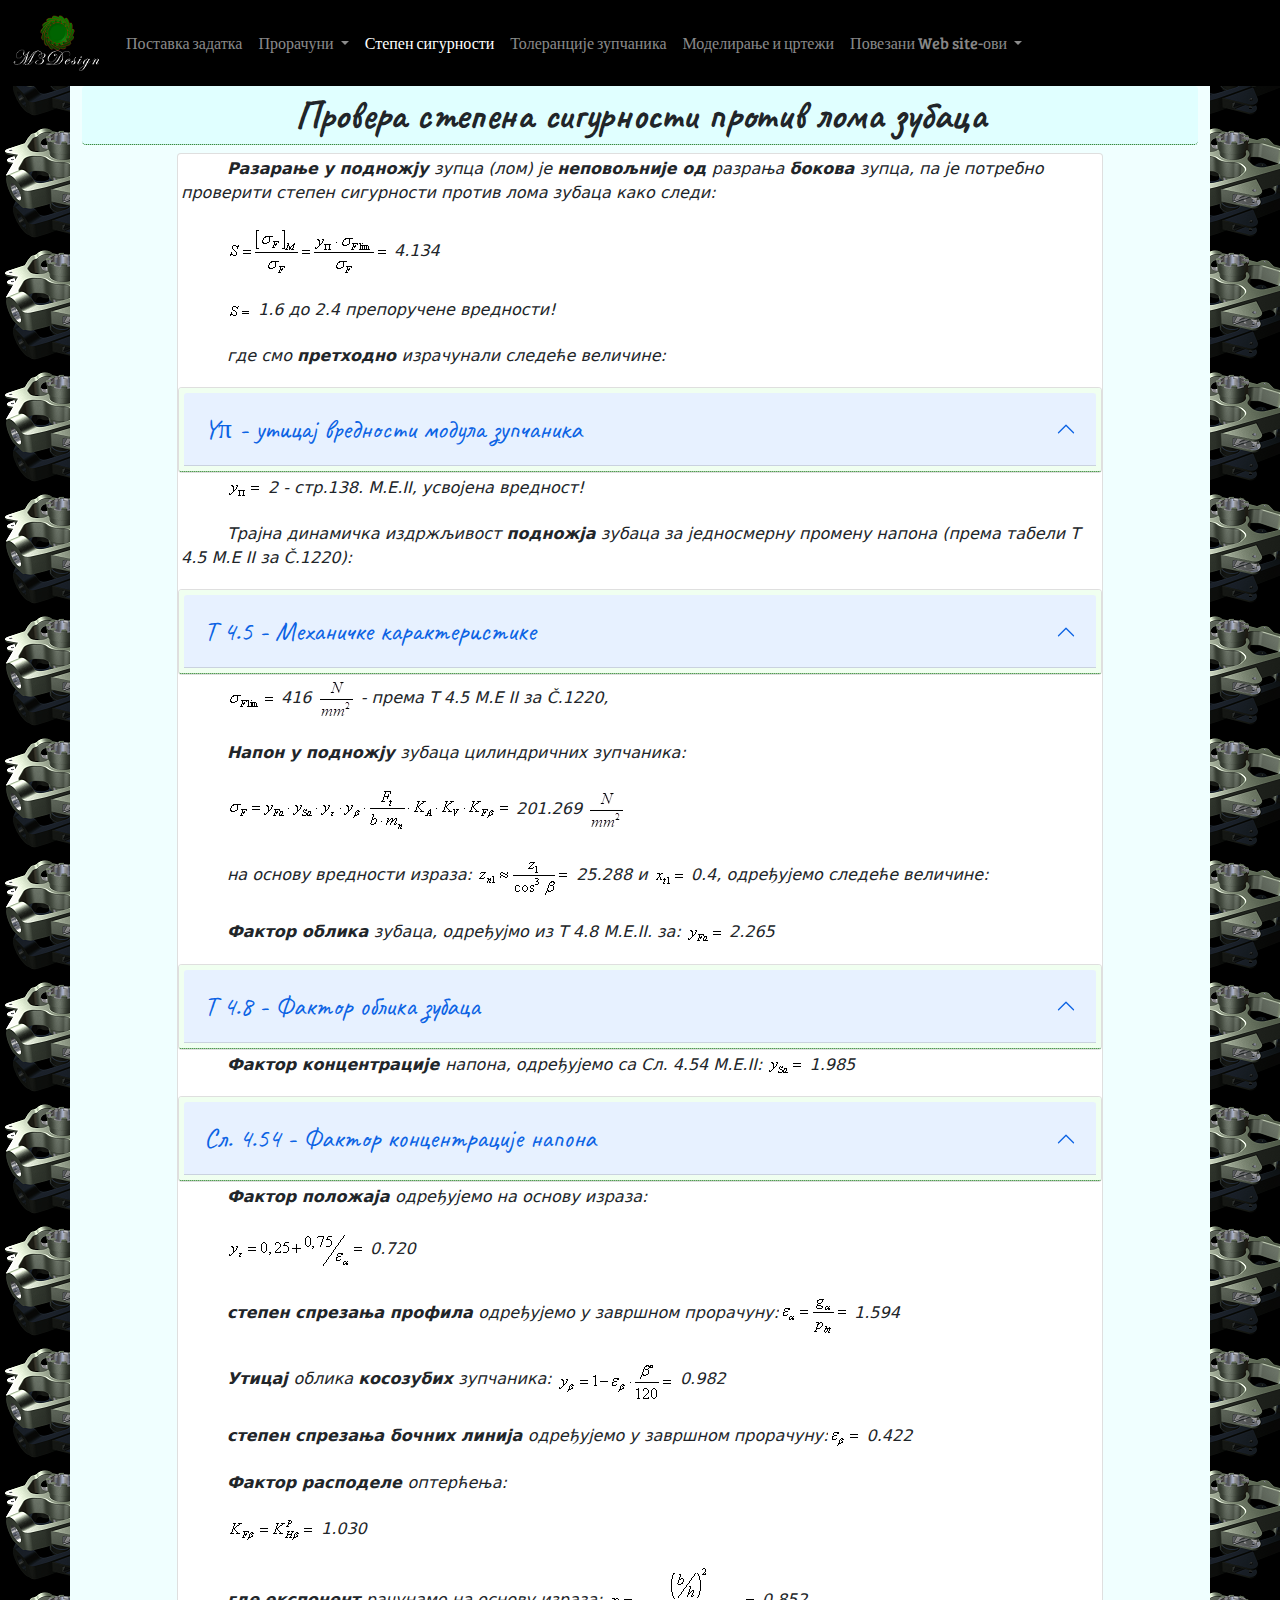
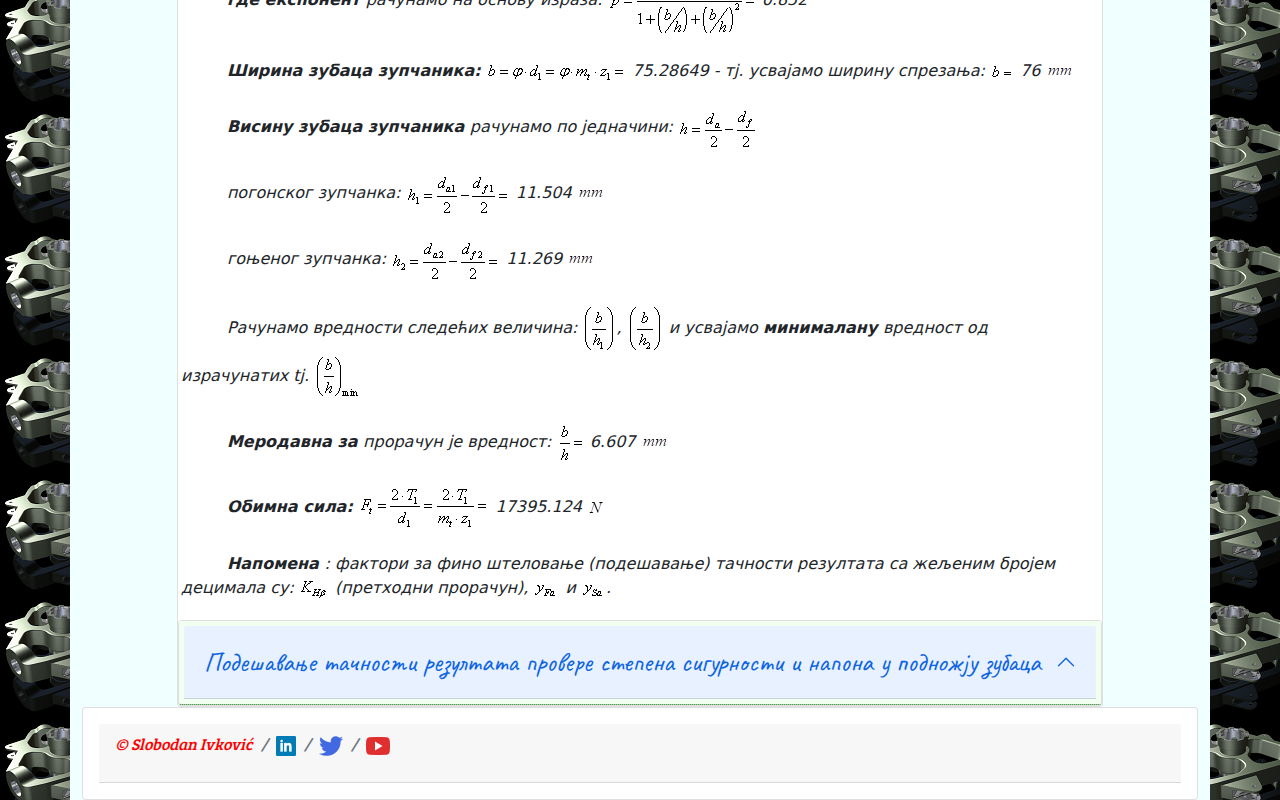
<file: st_sigurnosti.html>
<!doctype html>
<html lang="sr">
  <head>
    <!-- Required meta tags -->
    <meta charset="utf-8">
    <meta name="viewport" content="width=device-width, initial-scale=1">

    
    <!-- Google Fonts -->
    <link href="https://fonts.googleapis.com/css?family=Bree+Serif|Merriweather|Tangerine|Caveat" rel="stylesheet">
    <!-- Bootstrap CSS
    <link href="https://cdn.jsdelivr.net/npm/bootstrap@5.1.0/dist/css/bootstrap.min.css" rel="stylesheet" integrity="sha384-KyZXEAg3QhqLMpG8r+8fhAXLRk2vvoC2f3B09zVXn8CA5QIVfZOJ3BCsw2P0p/We" crossorigin="anonymous"> -->
    <link rel="stylesheet" type="text/css" href="css/bootstrap.min.css">

    <!-- My CSS -->
    <link rel="stylesheet" type="text/css" href="css/styles.css">
    <title>Степен сигурности!</title>
  </head>
  <body>
    <!-- navbar -->
    <nav class="navbar navbar-expand-lg navbar-dark bg-black">
      <div class="container-fluid">
        <a class="navbar-brand" href="index.html"><img src="Pictures/logo3.png" width="90" height="60" class="d-inline-block align-top rounded" alt="M3Design"></a>
        <button class="navbar-toggler" type="button" data-bs-toggle="collapse" data-bs-target="#navbarNav" aria-controls="navbarNav" aria-expanded="false" aria-label="Toggle navigation">
          <span class="navbar-toggler-icon"></span>
        </button>
        <div class="collapse navbar-collapse" id="navbarNav">
          <ul class="navbar-nav">
            <li class="nav-item">
              <a class="nav-link" aria-current="page" href="index.html">Поставка задатка</a>
            </li>
            <li class="nav-item dropdown">
              <a class="nav-link dropdown-toggle" href="#" id="navbarDropdown" role="button" data-bs-toggle="dropdown">
                Прорачуни
              </a>
              <ul class="dropdown-menu" aria-labelledby="navbarDropdown">
                <li>
                  <a class="dropdown-item" href="prethodni_proracun.html">Претходни прорачун</a>
                </li>
                <li>
                  <a class="dropdown-item" href="zavrsni_proracun.html">Завршни прорачун</a>
                </li>
                <li>
                  <a class="dropdown-item" href="proracun_evolventi.html">Прорачун еволвенти</a>
                </li>
              </ul>
            </li>
            <li class="nav-item">
              <a class="nav-link active" href="#">Степен сигурности</a>
            </li>
            <li class="nav-item">
              <a class="nav-link" href="tolerancije.html">Толеранције зупчаника</a>
            </li>
            <li class="nav-item">
              <a class="nav-link" href="modeli_crtezi.html">Моделирање и цртежи</a>
            </li>
            <li class="nav-item dropdown">
              <a class="nav-link dropdown-toggle" href="#" id="navbarDropdown" role="button" data-bs-toggle="dropdown">
                Повезани Web site-ови
              </a>
              <ul class="dropdown-menu" aria-labelledby="navbarDropdown">
                <li>
                  <a class="dropdown-item" href="https://slobodan-iv.github.io/modeliranje_i_simulacija_p_r_2022/">Моделирање и сим. пом. рач. шк. 2022/23. год.</a>
                </li>
                <li>
                  <a class="dropdown-item" href="https://slobodan-iv.github.io/modeliranje_i_simulacija_p_r/">Моделирање и симулација пом. рач. шк. 2021/22. год.</a>
                </li>
                <li>
                  <a class="dropdown-item" href="https://slobodan-iv.github.io/konstruisanje/">Конструисање</a>
                </li>
              </ul>
            </li>
          </ul>
        </div>
      </div>
    </nav><!-- navbar -->
    <!-- container -->
    <div class="container">
      <!-- Content here -->
      <div>
        <h1>Провера степена сигурности против лома зубаца</h1>
        <div class="row justify-content-center">
          <div class="col-12 col-sm-12 col-md-11 col-lg-10">
            <div class="accordion-item" id="st_sigurnosti">
              <p>
                <strong>
                  Разарање у подножју 
                </strong>
                зупца (лом) је 
                <strong>
                  неповољније од 
                </strong>
                разрања 
                <strong>
                  бокова 
                </strong>
                зупца, па је потребно проверити степен сигурности против лома зубаца како следи:
              </p>
              <p>
                <img src="Pictures/png/S_loma=.png" alt="S="> 4.134 
              </p>
              <p>
                <img src="Pictures/png/S=.png" alt="S="> 1.6 до 2.4 препоручене вредности!
              </p>
              <p>
                где смо 
                <strong>
                  претходно 
                </strong>
                израчунали следеће величине:
              </p>
              <div class="accordion" id="accordion_Str_138">
                <div class="accordion-item">
                  <h2 class="accordion-header" id="heading_Str_138">
                    <button class="btn accordion-button" type="button" data-bs-toggle="collapse" data-bs-target="#collapse_Str_138" aria-expanded="true" aria-controls="collapse_Str_138">
                      Y&pi; - утицај вредности модула зупчаника
                    </button>
                  </h2>
                  <div id="collapse_Str_138" class="accordion-collapse collapse" aria-labelledby="heading_Str_138" data-bs-parent="#accordion_Str_138">
                    <div class="accordion-body">
                      <img src="Pictures/Str_138.jpg" width="100%" alt="Y&pi; - утицај модула зупчаника">
                    </div>
                  </div>
                </div>
              </div>
              <p>
                <img src="Pictures/png/y_p=.png" alt="Y&pi;="> 2 - стр.138. M.E.II, усвојена вредност!
              </p>
              <p>
                Трајна динамичка издржљивост <strong>подножја</strong> зубаца за једносмерну промену напона (према табели Т 4.5 М.Е II за Č.1220): 
              </p>
              <div class="accordion" id="accordion_T4_5x2">
                <div class="accordion-item">
                  <h2 class="accordion-header" id="heading_T4_5x2">
                    <button class="btn accordion-button" type="button" data-bs-toggle="collapse" data-bs-target="#collapse_T4_5x2" aria-expanded="true" aria-controls="collapse_T4_5x2">
                      Т 4.5 - Механичке карактеристике
                    </button>
                  </h2>
                  <div id="collapse_T4_5x2" class="accordion-collapse collapse" aria-labelledby="heading_T4_5x2" data-bs-parent="#accordion_T4_5x2">
                    <div class="accordion-body">
                      <img src="Pictures/T_4_5.jpg" width="100%" alt="T4.5">
                    </div>
                  </div>
                </div>
              </div>
              <p>
                <img src="Pictures/png/sigma_Flim=.png" alt="&sigma;Flim="> 416 <img src="Pictures/png/N_mm2.png" alt="N/mm2"> - према Т 4.5 М.Е II за Č.1220,
              </p>
              <p>
                <strong>
                  Напон у подножју 
                </strong>
                зубаца цилиндричних зупчаника:
              </p>
              <p>
                <img src="Pictures/png/sigmaF_kosi=.png" alt="&sigma;F="> 201.269 <img src="Pictures/png/N_mm2.png" alt="N/mm2">
              </p>
              <p>
                на основу вредности израза: <img src="Pictures/png/zn1=.png" alt="zn1="> 25.288 и <img src="Pictures/png/xt1=.png" alt="xt1="> 0.4, одређујемо следеће величине:
              </p>
              <p>
                <strong>
                  Фактор облика 
                </strong>
                зубаца, одређујмо из Т 4.8 М.Е.II. за: <img src="Pictures/png/yfa=.png" alt="yFa="> 2.265
              </p>
              <div class="accordion" id="accordion_T_4_8">
                <div class="accordion-item">
                  <h2 class="accordion-header" id="heading_T_4_8">
                    <button class="btn accordion-button" type="button" data-bs-toggle="collapse" data-bs-target="#collapse_T_4_8" aria-expanded="true" aria-controls="collapse_T_4_8">
                      T 4.8 - Фактор облика зубаца
                    </button>
                  </h2>
                  <div id="collapse_T_4_8" class="accordion-collapse collapse" aria-labelledby="heading_T_4_8" data-bs-parent="#accordion_T_4_8">
                    <div class="accordion-body">
                      <img src="Pictures/T_4_8.jpg" width="100%" alt="T 4.8">
                    </div>
                  </div>
                </div>
              </div>
              <p>
                <strong>
                  Фактор концентрације 
                </strong>
                напона, одређујемо са Сл. 4.54 М.Е.II: <img src="Pictures/png/y_sa=.png" alt="y_sa="> 1.985
              </p>
              <div class="accordion" id="accordion_Sl_4_54">
                <div class="accordion-item">
                  <h2 class="accordion-header" id="heading_Sl_4_54">
                    <button class="btn accordion-button" type="button" data-bs-toggle="collapse" data-bs-target="#collapse_Sl_4_54" aria-expanded="true" aria-controls="collapse_Sl_4_54">
                      Сл. 4.54 - Фактор концентрације напона
                    </button>
                  </h2>
                  <div id="collapse_Sl_4_54" class="accordion-collapse collapse" aria-labelledby="heading_Sl_4_54" data-bs-parent="#accordion_Sl_4_54">
                    <div class="accordion-body">
                      <img src="Pictures/Sl_4_54.jpg" width="100%" alt="Сл. 4.54 - ">
                    </div>
                  </div>
                </div>
              </div>
              <p>
                <strong>
                  Фактор положаја 
                </strong>
                одређујемо на основу израза:
              </p>
              <p>
                <img src="Pictures/png/y_eps=.png" alt="y&epsilon;="> 0.720
              </p>
              <p>
                <strong>
                  степен спрезања профила 
                </strong>
                одређујемо у завршном прорачуну:<img src="Pictures/png/eps_alfa=.png" alt="&epsilon;&alpha;="> 1.594
              </p>
              <p>
                <strong>
                  Утицај 
                </strong>
                облика 
                <strong>
                  косозубих 
                </strong>
                зупчаника: <img src="Pictures/png/y_beta=.png" alt="y&beta;="> 0.982
              </p>
              <p>
                <strong>
                  степен спрезања бочних линија
                </strong>
                одређујемо у завршном прорачуну:<img src="Pictures/png/eps_beta_solo=.png" alt="&epsilon;&beta;="> 0.422
              </p>
              <p>
                <strong>
                  Фактор расподеле 
                </strong>
                оптерћења: 
              </p>
              <p>
                <img src="Pictures/png/Kf_beta=.png" alt="KF&beta;="> 1.030
              </p>
              <p>
                <strong>
                  где експонент 
                </strong>
                рачунамо на основу израза: <img src="Pictures/png/p_eksp=.png" alt="p="> 0.852
              </p>
              <p>
                <strong>
                  Ширина зубаца зупчаника: 
                </strong>
                <img src="Pictures/png/b=.png" alt="b="> 75.28649 - тј. усвајамо ширину спрезања: <img src="Pictures/png/b=_pr.png" alt="b="> 76 <img src="Pictures/png/mm.png" alt="mm">
              </p>
              <p>
                <strong>
                   Висину зубаца зупчаника
                </strong>
                 рачунамо по једначини: <img src="Pictures/png/visina_zubaca.png" alt="h">
              </p>
              <p>
                погонског зупчанка: <img src="Pictures/png/visina_zubaca1=.png" alt="h1="> 11.504 <img src="Pictures/png/mm.png" alt="mm">
              </p>
              <p>
                гоњеног зупчанка: <img src="Pictures/png/visina_zubaca2=.png" alt="h2="> 11.269 <img src="Pictures/png/mm.png" alt="mm">
              </p>
              <p>
                Рачунамо вредности следећих величина: <img src="Pictures/png/b_sa_h1.png" alt="b/h1">, <img src="Pictures/png/b_sa_h2.png" alt="b/h2"> и усвајамо 
                <strong>
                  минималану 
                </strong>вредност од израчунатих tj. <img src="Pictures/png/b_sa_hmin.png" alt="(b/h)min">
              </p>
              <p>
                <strong>
                  Меродавна за 
                </strong>
                прорачун је вредност: <img src="Pictures/png/b_sa_h=.png" alt="b/h="> 6.607 <img src="Pictures/png/mm.png" alt="mm">
              </p>
              <p>
                <strong>
                  Обимна сила: 
                </strong>
                <img src="Pictures/png/Ft=.png" alt="Ft="> 17395.124 <img src="Pictures/png/N.png" alt="N">
              </p>
              <p>
                <strong>
                  Напомена
                </strong>
                : фактори за фино штеловање (подешавање) тачности резултата са жељеним бројем децимала су: <img src="Pictures/png/Khbeta.png" alt="KH&beta;"> (претходни прорачун), <img src="Pictures/png/yfa.png" alt="yFa"> и <img src="Pictures/png/y_sa.png" alt="y_sa">.
              </p>
              <div class="accordion" id="accordion_tacnost_stepena_sig">
                <div class="accordion-item">
                  <h2 class="accordion-header" id="heading_tacnost_stepena_sig">
                    <button class="btn accordion-button" type="button" data-bs-toggle="collapse" data-bs-target="#collapse_tacnost_stepena_sig" aria-expanded="true" aria-controls="collapse_tacnost_stepena_sig">
                      Подешавање тачности резултата провере степена сигурности и напона у подножју зубаца
                    </button>
                  </h2>
                  <div id="collapse_tacnost_stepena_sig" class="accordion-collapse collapse" aria-labelledby="heading_tacnost_stepena_sig" data-bs-parent="#accordion_tacnost_stepena_sig">
                    <div class="accordion-body">
                      <div class="card ratio ratio-16x9">
                        <iframe width="560" height="315" src="https://www.youtube.com/embed/c_kB7xqV69A" title="YouTube video player" frameborder="0" allow="accelerometer; autoplay; clipboard-write; encrypted-media; gyroscope; picture-in-picture" allowfullscreen></iframe>
                      </div>
                    </div>
                  </div>
                </div>
              </div>
            </div>
          </div>
        </div>
      </div>
      <!-- footer -->
      <div class="row">
        <div class="col">
          <div class="card">
            <div class="card-body">
              <nav class="card-header" aria-label="breadcrumb">
                <ol class="breadcrumb">
                  <li class="breadcrumb-item">&copy; Slobodan Ivković</li>
                  <li class="breadcrumb-item"><a href="https://www.linkedin.com/in/slobodan-ivkovic-a08326ba"><img src="Pictures/Icons/linkedin.png" alt="linkedin logo"></a></li>
                  <li class="breadcrumb-item"><a href="https://twitter.com/slobodan_iv"><img src="Pictures/Icons/twitter.png" alt="twitter logo"></a></li>
                  <li class="breadcrumb-item"><a href="https://www.youtube.com/user/Mickijedini"><img src="Pictures/Icons/youtube.png" alt="youtube logo"></a></li>
                </ol>
              </nav>
            </div>
          </div>
        </div>
      </div>
    </div><!-- container -->

    

    <!-- Optional JavaScript; choose one of the two! -->

    <!-- Option 1: Bootstrap Bundle with Popper
    <script src="https://cdn.jsdelivr.net/npm/bootstrap@5.1.0/dist/js/bootstrap.bundle.min.js" integrity="sha384-U1DAWAznBHeqEIlVSCgzq+c9gqGAJn5c/t99JyeKa9xxaYpSvHU5awsuZVVFIhvj" crossorigin="anonymous"></script> -->

    <!-- Option 2: Separate Popper and Bootstrap JS -->
    <!--
    <script src="https://cdn.jsdelivr.net/npm/@popperjs/core@2.9.3/dist/umd/popper.min.js" integrity="sha384-eMNCOe7tC1doHpGoWe/6oMVemdAVTMs2xqW4mwXrXsW0L84Iytr2wi5v2QjrP/xp" crossorigin="anonymous"></script>
    <script src="https://cdn.jsdelivr.net/npm/bootstrap@5.1.0/dist/js/bootstrap.min.js" integrity="sha384-cn7l7gDp0eyniUwwAZgrzD06kc/tftFf19TOAs2zVinnD/C7E91j9yyk5//jjpt/" crossorigin="anonymous"></script>-->
    <script src="js/popper.min.js"></script>
    <script src="js/bootstrap.min.js"></script>
  </body>
</html>
</file>
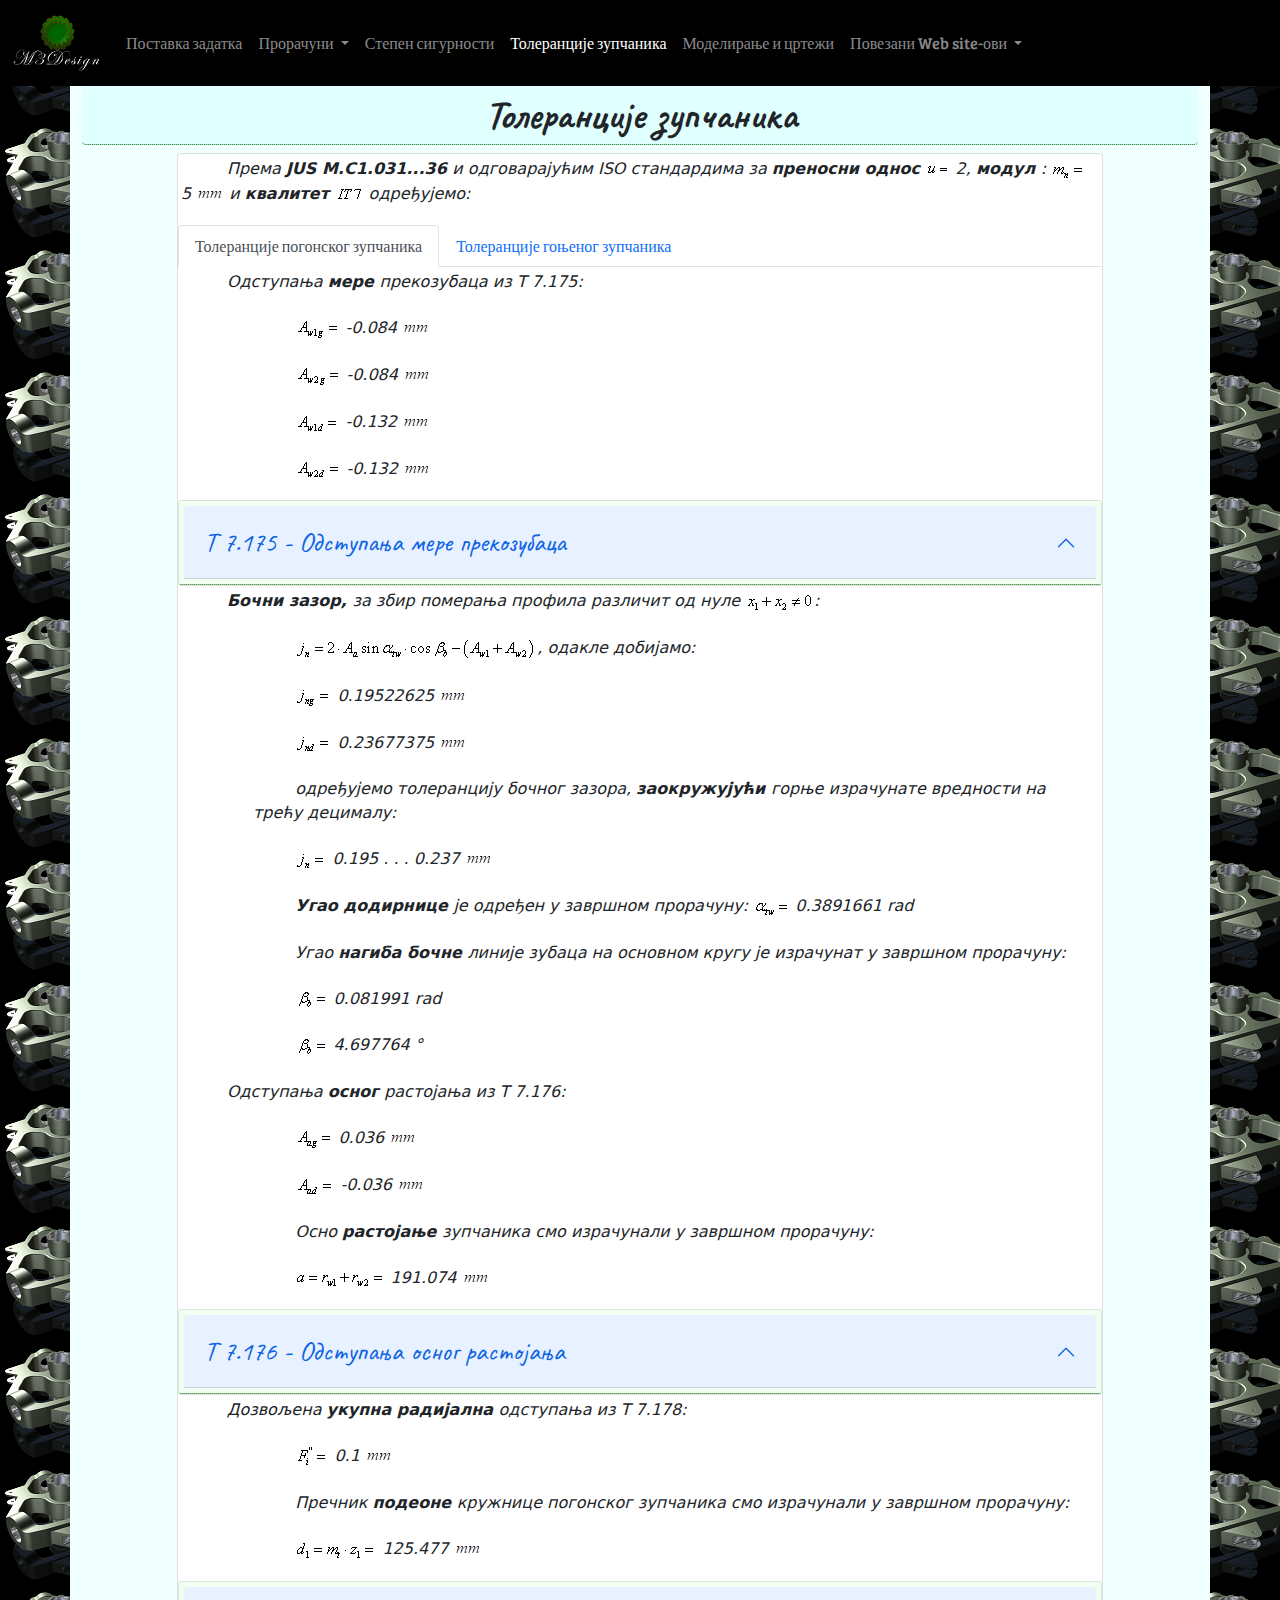
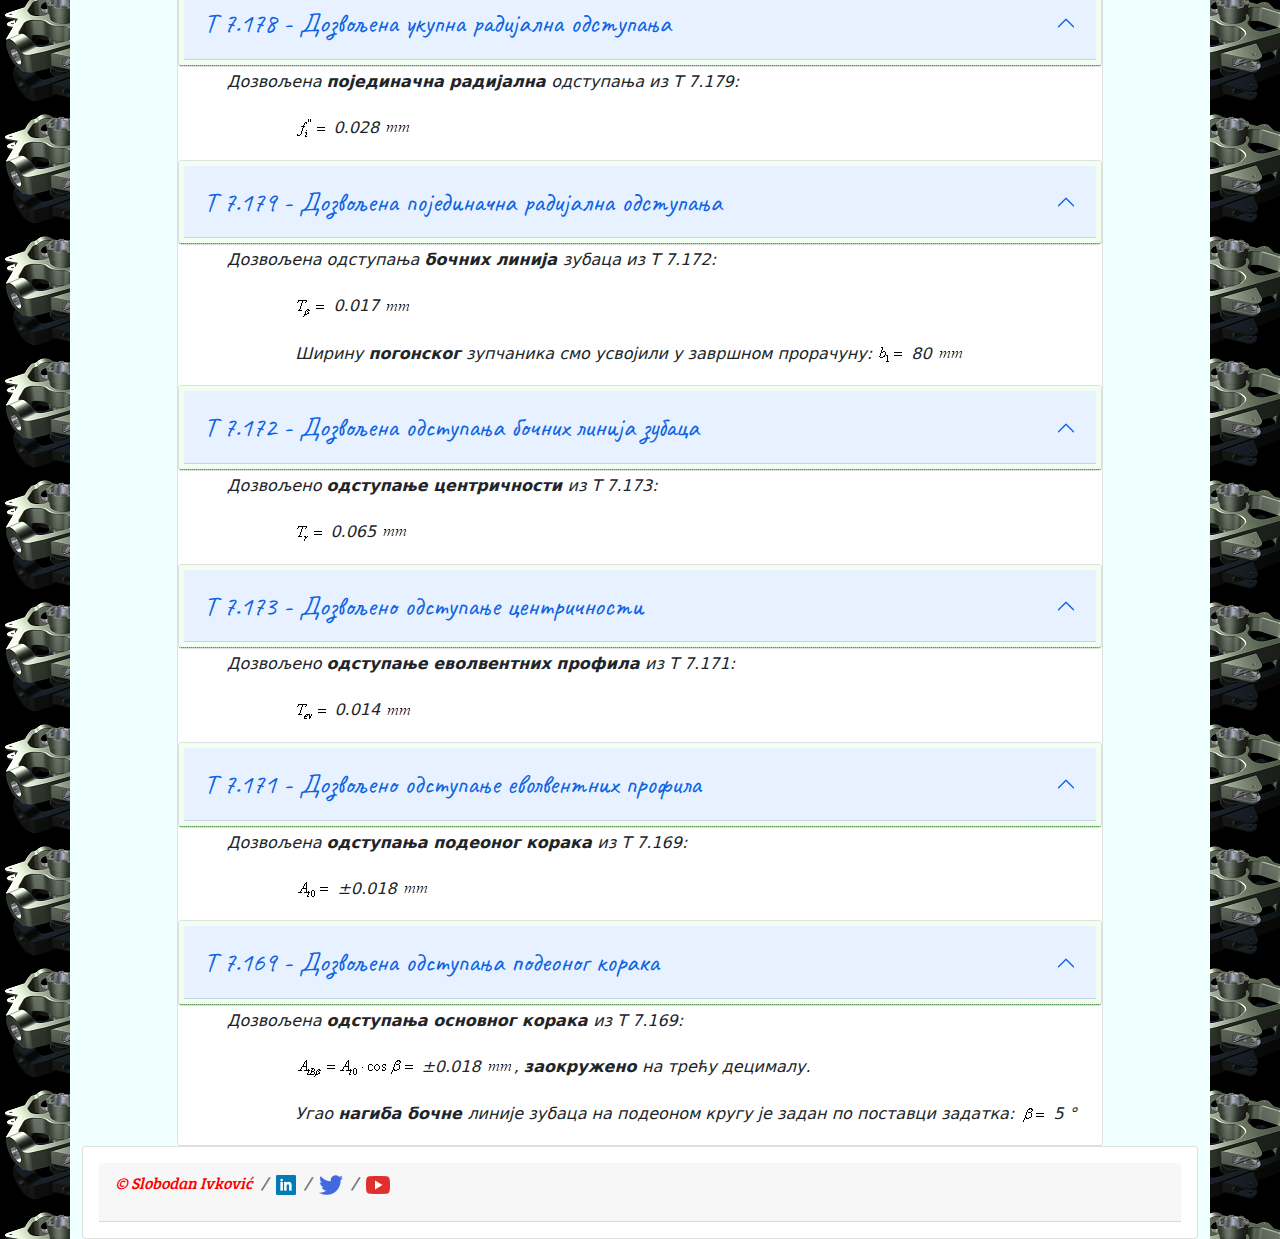
<file: tolerancije.html>
<!doctype html>
<html lang="sr">
  <head>
    <!-- Required meta tags -->
    <meta charset="utf-8">
    <meta name="viewport" content="width=device-width, initial-scale=1">

    
    <!-- Google Fonts -->
    <link href="https://fonts.googleapis.com/css?family=Bree+Serif|Merriweather|Tangerine|Caveat" rel="stylesheet">
    <!-- Bootstrap CSS
    <link href="https://cdn.jsdelivr.net/npm/bootstrap@5.1.0/dist/css/bootstrap.min.css" rel="stylesheet" integrity="sha384-KyZXEAg3QhqLMpG8r+8fhAXLRk2vvoC2f3B09zVXn8CA5QIVfZOJ3BCsw2P0p/We" crossorigin="anonymous"> -->
    <link rel="stylesheet" type="text/css" href="css/bootstrap.min.css">

    <!-- My CSS -->
    <link rel="stylesheet" type="text/css" href="css/styles.css">
    <title>Толеранције зупчаника!</title>
  </head>
  <body>
    <!-- navbar -->
    <nav class="navbar navbar-expand-lg navbar-dark bg-black">
      <div class="container-fluid">
        <a class="navbar-brand" href="index.html"><img src="Pictures/logo3.png" width="90" height="60" class="d-inline-block align-top rounded" alt="M3Design"></a>
        <button class="navbar-toggler" type="button" data-bs-toggle="collapse" data-bs-target="#navbarNav" aria-controls="navbarNav" aria-expanded="false" aria-label="Toggle navigation">
          <span class="navbar-toggler-icon"></span>
        </button>
        <div class="collapse navbar-collapse" id="navbarNav">
          <ul class="navbar-nav">
            <li class="nav-item">
              <a class="nav-link" aria-current="page" href="index.html">Поставка задатка</a>
            </li>
            <li class="nav-item dropdown">
              <a class="nav-link dropdown-toggle" href="#" id="navbarDropdown" role="button" data-bs-toggle="dropdown">
                Прорачуни
              </a>
              <ul class="dropdown-menu" aria-labelledby="navbarDropdown">
                <li>
                  <a class="dropdown-item" href="prethodni_proracun.html">Претходни прорачун</a>
                </li>
                <li>
                  <a class="dropdown-item" href="zavrsni_proracun.html">Завршни прорачун</a>
                </li>
                <li>
                  <a class="dropdown-item" href="proracun_evolventi.html">Прорачун еволвенти</a>
                </li>
              </ul>
            </li>
            <li class="nav-item">
              <a class="nav-link" href="st_sigurnosti.html">Степен сигурности</a>
            </li>
            <li class="nav-item">
              <a class="nav-link active" href="#">Толеранције зупчаника</a>
            </li>
            <li class="nav-item">
              <a class="nav-link" href="modeli_crtezi.html">Моделирање и цртежи</a>
            </li>
            <li class="nav-item dropdown">
              <a class="nav-link dropdown-toggle" href="#" id="navbarDropdown" role="button" data-bs-toggle="dropdown">
                Повезани Web site-ови
              </a>
              <ul class="dropdown-menu" aria-labelledby="navbarDropdown">
                <li>
                  <a class="dropdown-item" href="https://slobodan-iv.github.io/modeliranje_i_simulacija_p_r_2022/">Моделирање и сим. пом. рач. шк. 2022/23. год.</a>
                </li>
                <li>
                  <a class="dropdown-item" href="https://slobodan-iv.github.io/modeliranje_i_simulacija_p_r/">Моделирање и симулација пом. рач. шк. 2021/22. год.</a>
                </li>
                <li>
                  <a class="dropdown-item" href="https://slobodan-iv.github.io/konstruisanje/">Конструисање</a>
                </li>
              </ul>
            </li>
          </ul>
        </div>
      </div>
    </nav><!-- navbar -->
    <!-- container -->
    <div class="container">
      <!-- Content here -->
      <div>
        <h1>Толеранције зупчаника</h1>
        <div class="row justify-content-center">
          <div class="col-12 col-sm-12 col-md-11 col-lg-10">
            <div class="accordion-item" id="zav_proracun">
              <p>
                Према 
                <strong>
                  JUS M.C1.031...36 
                </strong>
                и одговарајућим ISO стандардима за 
                <strong>
                  преносни однос 
                </strong>
                <img src="Pictures/png/u=.png" alt="u="> 2, 
                <strong>
                  модул
                </strong>
                : <img src="Pictures/png/mn=.png" alt="mn="> 5 <img src="Pictures/png/mm.png" alt="mm"> и 
                <strong>
                  квалитет 
                </strong>
                <img src="Pictures/png/IT7.png" alt="IT7"> одређујемо:
              </p>
              <ul class="nav nav-tabs" id="tolerancije_Tab" role="tablist">
                <li class="nav-item" role="presentation">
                  <button class="nav-link active" id="tolerancije_pog_zup-tab" data-bs-toggle="tab" data-bs-target="#tolerancije_pog_zup" type="button" role="tab" aria-controls="tolerancije_pog_zup" aria-selected="true">Толеранције погонског зупчаника</button>
                </li>
                <li class="nav-item" role="presentation">
                  <button class="nav-link" id="tolerancije_gonj_zup-tab" data-bs-toggle="tab" data-bs-target="#tolerancije_gonj_zup" type="button" role="tab" aria-controls="tolerancije_gonj_zup" aria-selected="false">Толеранције гоњеног зупчаника</button>
                </li>
              </ul>
              <div class="tab-content" id="tolerancije_TabContent">
                <div class="tab-pane show active" id="tolerancije_pog_zup" role="tabpanel" aria-labelledby="tolerancije_pog_zup-tab">
                  <p>
                    Одступања 
                    <strong>
                      мере 
                    </strong>
                    прекозубаца из Т 7.175:
                  </p>
                  <p class="left_padding">
                    <img src="Pictures/png/Aw1g=.png" alt="Aw1g="> -0.084 <img src="Pictures/png/mm.png" alt="mm">
                  </p>
                  <p class="left_padding">
                    <img src="Pictures/png/Aw2g=.png" alt="Aw2g="> -0.084 <img src="Pictures/png/mm.png" alt="mm">
                  </p>
                  <p class="left_padding">
                    <img src="Pictures/png/Aw1d=.png" alt="Aw1d="> -0.132 <img src="Pictures/png/mm.png" alt="mm">
                  </p>
                  <p class="left_padding">
                    <img src="Pictures/png/Aw2d=.png" alt="Aw2d="> -0.132 <img src="Pictures/png/mm.png" alt="mm">
                  </p>
                  <div class="accordion" id="accordion_T_7_175">
                    <div class="accordion-item">
                      <h2 class="accordion-header" id="heading_T_7_175">
                        <button class="btn accordion-button" type="button" data-bs-toggle="collapse" data-bs-target="#collapse_T_7_175" aria-expanded="true" aria-controls="collapse_T_7_175">
                          T 7.175 - Одступања мере прекозубаца
                        </button>
                      </h2>
                      <div id="collapse_T_7_175" class="accordion-collapse collapse" aria-labelledby="heading_T_7_175" data-bs-parent="#accordion_T_7_175">
                        <div class="accordion-body">
                          <img src="Pictures/T_7_175.jpg" width="100%" alt="T 7.175">
                        </div>
                      </div>
                    </div>
                  </div>
                  <p>
                    <strong>
                      Бочни зазор, 
                    </strong>
                    за збир померања профила различит од нуле <img src="Pictures/png/x1x2_0_raz.png" alt="x1+x2<>0">:
                  </p>
                  <p class="left_padding">
                    <img src="Pictures/png/jn.png" alt="jn">, одакле добијамо:
                  </p>                  
                  <p class="left_padding">
                    <img src="Pictures/png/jng=.png" alt="jng="> 0.19522625 <img src="Pictures/png/mm.png" alt="mm">
                  </p>
                  <p class="left_padding">
                    <img src="Pictures/png/jnd=.png" alt="jnd="> 0.23677375 <img src="Pictures/png/mm.png" alt="mm">
                  </p>
                  <p class="left_padding">
                    одређујемо толеранцију бочног зазора, 
                    <strong>
                      заокружујући 
                    </strong>
                    горње израчунате вредности на трећу децималу:
                  </p>
                  <p class="left_padding">
                    <img src="Pictures/png/jn=.png" alt="jn="> 0.195 . . . 0.237 <img src="Pictures/png/mm.png" alt="mm">
                  </p>
                  <p class="left_padding">
                    <strong>
                      Угао додирнице 
                    </strong>
                    је одређен у завршном прорачуну: <img src="Pictures/png/alfa_tw=.png" alt="&alpha;tw="> 0.3891661 rad
                  </p>
                  <p class="left_padding">
                      Угао 
                      <strong>
                        нагиба бочне 
                      </strong>
                      линије зубаца на основном кругу је израчунат у завршном прорачуну:
                  </p>
                  <p class="left_padding">
                    <img src="Pictures/png/beta_b=.png" alt="&beta;b="> 0.081991 rad
                  </p>
                  <p class="left_padding">
                    <img src="Pictures/png/beta_b=.png" alt="&beta;b="> 4.697764 &deg;
                  </p>
                  <p>
                    Одступања 
                    <strong>
                      осног 
                    </strong>
                    растојања из Т 7.176:
                  </p>                  <p class="left_padding">
                    <img src="Pictures/png/Aag=.png" alt="Aag="> 0.036 <img src="Pictures/png/mm.png" alt="mm">
                  </p>
                  <p class="left_padding">
                    <img src="Pictures/png/Aad=.png" alt="Aad="> -0.036 <img src="Pictures/png/mm.png" alt="mm">
                  </p>
                  <p class="left_padding">
                     Осно 
                    <strong>
                       растојање 
                    </strong>
                    зупчаника смо израчунали у завршном прорачуну:
                  </p>
                  <p class="left_padding">
                    <img src="Pictures/png/a=.png" alt="a="> 191.074 <img src="Pictures/png/mm.png" alt="mm">
                  </p>
                  <div class="accordion" id="accordion_T_7_176">
                    <div class="accordion-item">
                      <h2 class="accordion-header" id="heading_T_7_176">
                        <button class="btn accordion-button" type="button" data-bs-toggle="collapse" data-bs-target="#collapse_T_7_176" aria-expanded="true" aria-controls="collapse_T_7_176">
                          Т 7.176 - Одступања осног растојања
                        </button>
                      </h2>
                      <div id="collapse_T_7_176" class="accordion-collapse collapse" aria-labelledby="heading_T_7_176" data-bs-parent="#accordion_T_7_176">
                        <div class="accordion-body">
                          <img src="Pictures/T_7_176.jpg" width="100%" alt="Т 7.176 Одступања осног растојања">
                        </div> 
                      </div>
                    </div>
                  </div>
                  <p>
                    Дозвољена 
                    <strong>
                      укупна радијална 
                    </strong>
                     одступања из Т 7.178:
                  </p>
                  <p class="left_padding">
                    <img src="Pictures/png/Fi_sek=.png" alt="Fi``="> 0.1 <img src="Pictures/png/mm.png" alt="mm">
                  </p>
                  <p class="left_padding">
                    Пречник 
                    <strong>
                      подеоне 
                    </strong>
                    кружнице погонског зупчаника смо израчунали у завршном прорачуну: 
                  </p>
                  <p class="left_padding"><img src="Pictures/png/d1=_pr.png" alt="d1=mt*z1="> 125.477 <img src="Pictures/png/mm.png" alt="mm">
                  </p>
                  <div class="accordion" id="accordion_T_7_178">
                    <div class="accordion-item">
                      <h2 class="accordion-header" id="heading_T_7_178">
                        <button class="btn accordion-button" type="button" data-bs-toggle="collapse" data-bs-target="#collapse_T_7_178" aria-expanded="true" aria-controls="collapse_T_7_178">
                          Т 7.178 - Дозвољена укупна радијална одступања
                        </button>
                      </h2>
                      <div id="collapse_T_7_178" class="accordion-collapse collapse" aria-labelledby="heading_T_7_178" data-bs-parent="#accordion_T_7_178">
                        <div class="accordion-body">
                          <img src="Pictures/T_7_178.jpg" width="100%" alt="Т 7.178 Дозвољена укупна радијална одступања">
                        </div> 
                      </div>
                    </div>
                  </div>
                  <p>
                    Дозвољена 
                    <strong>
                      појединачна радијална 
                    </strong>
                     одступања из Т 7.179:
                  </p>
                  <p class="left_padding">
                    <img src="Pictures/png/fi_sek_mali=.png" alt="fi``="> 0.028 <img src="Pictures/png/mm.png" alt="mm">
                  </p>
                  <div class="accordion" id="accordion_T_7_179">
                    <div class="accordion-item">
                      <h2 class="accordion-header" id="heading_T_7_179">
                        <button class="btn accordion-button" type="button" data-bs-toggle="collapse" data-bs-target="#collapse_T_7_179" aria-expanded="true" aria-controls="collapse_T_7_179">
                          Т 7.179 - Дозвољена појединачна радијална одступања
                        </button>
                      </h2>
                      <div id="collapse_T_7_179" class="accordion-collapse collapse" aria-labelledby="heading_T_7_179" data-bs-parent="#accordion_T_7_179">
                        <div class="accordion-body">
                          <img src="Pictures/T_7_179.jpg" width="100%" alt="Т 7.179 Дозвољена појединачна радијална одступања">
                        </div> 
                      </div>
                    </div>
                  </div>
                  <p>
                    Дозвољена одступања 
                    <strong>
                      бочних линија 
                    </strong>
                     зубаца из Т 7.172:
                  </p>
                  <p class="left_padding">
                    <img src="Pictures/png/T_beta=.png" alt="T&beta;="> 0.017 <img src="Pictures/png/mm.png" alt="mm">
                  </p>
                  <p class="left_padding">
                    Ширину 
                    <strong>
                      погонског 
                    </strong>
                    зупчаника смо усвојили у завршном прорачуну: <img src="Pictures/png/b1=.png" alt="b1="> 80 <img src="Pictures/png/mm.png" alt="mm">
                  </p>
                  <div class="accordion" id="accordion_T_7_172">
                    <div class="accordion-item">
                      <h2 class="accordion-header" id="heading_T_7_172">
                        <button class="btn accordion-button" type="button" data-bs-toggle="collapse" data-bs-target="#collapse_T_7_172" aria-expanded="true" aria-controls="collapse_T_7_172">
                          Т 7.172 - Дозвољена одступања бочних линија зубаца
                        </button>
                      </h2>
                      <div id="collapse_T_7_172" class="accordion-collapse collapse" aria-labelledby="heading_T_7_172" data-bs-parent="#accordion_T_7_172">
                        <div class="accordion-body">
                          <img src="Pictures/T_7_172.jpg" width="100%" alt="Т 7.172 Дозвољена одступања бочних линија зубаца">
                        </div> 
                      </div>
                    </div>
                  </div>
                  <p>
                    Дозвољено 
                    <strong>
                      одступање центричности 
                    </strong>
                    из Т 7.173:
                  </p>
                  <p class="left_padding">
                    <img src="Pictures/png/Tr=.png" alt="Tr="> 0.065 <img src="Pictures/png/mm.png" alt="mm">
                  </p>
                  <div class="accordion" id="accordion_T_7_173">
                    <div class="accordion-item">
                      <h2 class="accordion-header" id="heading_T_7_173">
                        <button class="btn accordion-button" type="button" data-bs-toggle="collapse" data-bs-target="#collapse_T_7_173" aria-expanded="true" aria-controls="collapse_T_7_173">
                          Т 7.173 - Дозвољено одступање центричности
                        </button>
                      </h2>
                      <div id="collapse_T_7_173" class="accordion-collapse collapse" aria-labelledby="heading_T_7_173" data-bs-parent="#accordion_T_7_173">
                        <div class="accordion-body">
                          <img src="Pictures/T_7_173.jpg" width="100%" alt="Т 7.173 Дозвољено одступање центричности">
                        </div> 
                      </div>
                    </div>
                  </div>
                  <p>
                    Дозвољено 
                    <strong>
                      одступање еволвентних профила 
                    </strong>
                    из Т 7.171:
                  </p>
                  <p class="left_padding">
                    <img src="Pictures/png/Tev=.png" alt="Tev="> 0.014 <img src="Pictures/png/mm.png" alt="mm">
                  </p>
                  <div class="accordion" id="accordion_T_7_171">
                    <div class="accordion-item">
                      <h2 class="accordion-header" id="heading_T_7_171">
                        <button class="btn accordion-button" type="button" data-bs-toggle="collapse" data-bs-target="#collapse_T_7_171" aria-expanded="true" aria-controls="collapse_T_7_171">
                          Т 7.171 - Дозвољено одступање еволвентних профила
                        </button>
                      </h2>
                      <div id="collapse_T_7_171" class="accordion-collapse collapse" aria-labelledby="heading_T_7_171" data-bs-parent="#accordion_T_7_171">
                        <div class="accordion-body">
                          <img src="Pictures/T_7_171.jpg" width="100%" alt="Т 7.171 Дозвољено одступање еволвентних профила">
                        </div> 
                      </div>
                    </div>
                  </div>
                  <p>
                    Дозвољена 
                    <strong>
                      одступања подеоног корака 
                    </strong>
                    из Т 7.169:
                  </p>
                  <p class="left_padding">
                    <img src="Pictures/png/At0=.png" alt="At0="> &plusmn;0.018 <img src="Pictures/png/mm.png" alt="mm">
                  </p>
                  <div class="accordion" id="accordion_T_7_169">
                    <div class="accordion-item">
                      <h2 class="accordion-header" id="heading_T_7_169">
                        <button class="btn accordion-button" type="button" data-bs-toggle="collapse" data-bs-target="#collapse_T_7_169" aria-expanded="true" aria-controls="collapse_T_7_169">
                          Т 7.169 - Дозвољена одступања подеоног корака
                        </button>
                      </h2>
                      <div id="collapse_T_7_169" class="accordion-collapse collapse" aria-labelledby="heading_T_7_169" data-bs-parent="#accordion_T_7_169">
                        <div class="accordion-body">
                          <img src="Pictures/T_7_169.jpg" width="100%" alt="Т 7.169 Дозвољена одступања подеоног корака">
                        </div> 
                      </div>
                    </div>
                  </div>
                  <p>
                    Дозвољена 
                    <strong>
                      одступања основног корака 
                    </strong>
                    из Т 7.169:
                  </p>
                  <p class="left_padding">
                    <img src="Pictures/png/Atbbeta=.png" alt="Atb&beta;="> &plusmn;0.018 <img src="Pictures/png/mm.png" alt="mm">, 
                    <strong>
                      заокружено 
                    </strong>
                    на трећу децималу.
                  </p>
                  <p class="left_padding">
                    Угао 
                    <strong>
                      нагиба бочне 
                    </strong>
                    линије зубаца на подеоном кругу је задан по поставци задатка: <img src="Pictures/png/beta=.png" alt="beta="> 5 &deg;
                  </p>
                </div>
                <div class="tab-pane" id="tolerancije_gonj_zup" role="tabpanel" aria-labelledby="tolerancije_gonj_zup-tab">
                  <p>
                    Одступања 
                    <strong>
                      мере 
                    </strong>
                    прекозубаца из Т 7.175:
                  </p>
                  <p class="left_padding">
                    <img src="Pictures/png/Aw1g=.png" alt="Aw1g="> -0.084 <img src="Pictures/png/mm.png" alt="mm">
                  </p>
                  <p class="left_padding">
                    <img src="Pictures/png/Aw2g=.png" alt="Aw2g="> -0.084 <img src="Pictures/png/mm.png" alt="mm">
                  </p>
                  <p class="left_padding">
                    <img src="Pictures/png/Aw1d=.png" alt="Aw1d="> -0.132 <img src="Pictures/png/mm.png" alt="mm">
                  </p>
                  <p class="left_padding">
                    <img src="Pictures/png/Aw2d=.png" alt="Aw2d="> -0.132 <img src="Pictures/png/mm.png" alt="mm">
                  </p>
                  <div class="accordion" id="accordion_T_7_175x1">
                    <div class="accordion-item">
                      <h2 class="accordion-header" id="heading_T_7_175x1">
                        <button class="btn accordion-button" type="button" data-bs-toggle="collapse" data-bs-target="#collapse_T_7_175x1" aria-expanded="true" aria-controls="collapse_T_7_175x1">
                          T 7.175 - Одступања мере прекозубаца
                        </button>
                      </h2>
                      <div id="collapse_T_7_175x1" class="accordion-collapse collapse" aria-labelledby="heading_T_7_175x1" data-bs-parent="#accordion_T_7_175x1">
                        <div class="accordion-body">
                          <img src="Pictures/T_7_175.jpg" width="100%" alt="T 7.175">
                        </div>
                      </div>
                    </div>
                  </div>
                  <p>
                    <strong>
                      Бочни зазор, 
                    </strong>
                    за збир померања профила различит од нуле <img src="Pictures/png/x1x2_0_raz.png" alt="x1+x2<>0">:
                  </p>
                  <p class="left_padding">
                    <img src="Pictures/png/jn.png" alt="jn">, одакле добијамо:
                  </p>
                  <p class="left_padding">
                    <img src="Pictures/png/jng=.png" alt="jng="> 0.19522625 <img src="Pictures/png/mm.png" alt="mm">
                  </p>
                  <p class="left_padding">
                    <img src="Pictures/png/jnd=.png" alt="jnd="> 0.23677375 <img src="Pictures/png/mm.png" alt="mm">
                  </p>
                  <p class="left_padding">
                    одређујемо толеранцију бочног зазора, 
                    <strong>
                      заокружујући 
                    </strong>
                    горње израчунате вредности на трећу децималу:
                  </p>
                  <p class="left_padding">
                    <img src="Pictures/png/jn=.png" alt="jn="> 0.195 . . . 0.237 <img src="Pictures/png/mm.png" alt="mm">
                  </p>
                  <p class="left_padding">
                    <strong>
                      Угао додирнице 
                    </strong>
                    је одређен у завршном прорачуну: <img src="Pictures/png/alfa_tw=.png" alt="&alpha;tw="> 0.3891661 rad
                  </p>
                  <p class="left_padding">
                      Угао 
                      <strong>
                        нагиба бочне 
                      </strong>
                      линије зубаца на основном кругу је израчунат у завршном прорачуну:
                  </p>
                  <p class="left_padding">
                    <img src="Pictures/png/beta_b=.png" alt="&beta;b="> 0.081991 rad
                  </p>
                  <p class="left_padding">
                    <img src="Pictures/png/beta_b=.png" alt="&beta;b="> 4.697764 &deg;
                  </p>
                  <p>
                    Одступања 
                    <strong>
                      осног 
                    </strong>
                    растојања из Т 7.176:
                  </p>
                  <p class="left_padding">
                    <img src="Pictures/png/Aag=.png" alt="Aag="> 0.036 <img src="Pictures/png/mm.png" alt="mm">
                  </p>
                  <p class="left_padding">
                    <img src="Pictures/png/Aad=.png" alt="Aad="> -0.036 <img src="Pictures/png/mm.png" alt="mm">
                  </p>
                  <p class="left_padding">
                     Осно 
                    <strong>
                       растојање 
                    </strong>
                    зупчаника смо израчунали у завршном прорачуну:
                  </p>
                  <p class="left_padding">
                    <img src="Pictures/png/a=.png" alt="a="> 191.074 <img src="Pictures/png/mm.png" alt="mm">
                  </p>
                  <div class="accordion" id="accordion_T_7_176x1">
                    <div class="accordion-item">
                      <h2 class="accordion-header" id="heading_T_7_176x1">
                        <button class="btn accordion-button" type="button" data-bs-toggle="collapse" data-bs-target="#collapse_T_7_176x1" aria-expanded="true" aria-controls="collapse_T_7_176x1">
                          Т 7.176 - Одступања осног растојања
                        </button>
                      </h2>
                      <div id="collapse_T_7_176x1" class="accordion-collapse collapse" aria-labelledby="heading_T_7_176x1" data-bs-parent="#accordion_T_7_176x1">
                        <div class="accordion-body">
                          <img src="Pictures/T_7_176.jpg" width="100%" alt="Т 7.176 Одступања осног растојања">
                        </div> 
                      </div>
                    </div>
                  </div>
                  <p>
                    Дозвољена 
                    <strong>
                      укупна радијална 
                    </strong>
                     одступања из Т 7.178:
                  </p>
                  <p class="left_padding">
                    <img src="Pictures/png/Fi_sek=.png" alt="Fi``="> 0.1 <img src="Pictures/png/mm.png" alt="mm">
                  </p>
                  <p class="left_padding">
                    Пречник 
                    <strong>
                      подеоне 
                    </strong>
                    кружнице гоњеног зупчаника смо израчунали у завршном прорачуну: 
                  </p>
                  <p class="left_padding"><img src="Pictures/png/d2=_pr.png" alt="d2=mt*z2="> 250.955 <img src="Pictures/png/mm.png" alt="mm">
                  </p>
                  <div class="accordion" id="accordion_T_7_178x1">
                    <div class="accordion-item">
                      <h2 class="accordion-header" id="heading_T_7_178x1">
                        <button class="btn accordion-button" type="button" data-bs-toggle="collapse" data-bs-target="#collapse_T_7_178x1" aria-expanded="true" aria-controls="collapse_T_7_178x1">
                          Т 7.178 - Дозвољена укупна радијална одступања
                        </button>
                      </h2>
                      <div id="collapse_T_7_178x1" class="accordion-collapse collapse" aria-labelledby="heading_T_7_178x1" data-bs-parent="#accordion_T_7_178x1">
                        <div class="accordion-body">
                          <img src="Pictures/T_7_178.jpg" width="100%" alt="Т 7.178 Дозвољена укупна радијална одступања">
                        </div> 
                      </div>
                    </div>
                  </div>
                  <p>
                    Дозвољена 
                    <strong>
                      појединачна радијална 
                    </strong>
                     одступања из Т 7.179:
                  </p>
                  <p class="left_padding">
                    <img src="Pictures/png/fi_sek_mali=.png" alt="fi``="> 0.028 <img src="Pictures/png/mm.png" alt="mm">
                  </p>
                  <div class="accordion" id="accordion_T_7_179x1">
                    <div class="accordion-item">
                      <h2 class="accordion-header" id="heading_T_7_179x1">
                        <button class="btn accordion-button" type="button" data-bs-toggle="collapse" data-bs-target="#collapse_T_7_179x1" aria-expanded="true" aria-controls="collapse_T_7_179x1">
                          Т 7.179 - Дозвољена појединачна радијална одступања
                        </button>
                      </h2>
                      <div id="collapse_T_7_179x1" class="accordion-collapse collapse" aria-labelledby="heading_T_7_179x1" data-bs-parent="#accordion_T_7_179x1">
                        <div class="accordion-body">
                          <img src="Pictures/T_7_179.jpg" width="100%" alt="Т 7.179 Дозвољена појединачна радијална одступања">
                        </div> 
                      </div>
                    </div>
                  </div>
                  <p>
                    Дозвољена одступања 
                    <strong>
                      бочних линија 
                    </strong>
                     зубаца из Т 7.172:
                  </p>
                  <p class="left_padding">
                    <img src="Pictures/png/T_beta=.png" alt="T&beta;="> 0.017 <img src="Pictures/png/mm.png" alt="mm">
                  </p>
                  <p class="left_padding">
                    Ширину 
                    <strong>
                      гоњеног 
                    </strong>
                    зупчаника смо усвојили у завршном прорачуну: <img src="Pictures/png/b2=.png" alt="b2="> 76 <img src="Pictures/png/mm.png" alt="mm">
                  </p>
                  <div class="accordion" id="accordion_T_7_172x1">
                    <div class="accordion-item">
                      <h2 class="accordion-header" id="heading_T_7_172x1">
                        <button class="btn accordion-button" type="button" data-bs-toggle="collapse" data-bs-target="#collapse_T_7_172x1" aria-expanded="true" aria-controls="collapse_T_7_172x1">
                          Т 7.172 - Дозвољена одступања бочних линија зубаца
                        </button>
                      </h2>
                      <div id="collapse_T_7_172x1" class="accordion-collapse collapse" aria-labelledby="heading_T_7_172x1" data-bs-parent="#accordion_T_7_172x1">
                        <div class="accordion-body">
                          <img src="Pictures/T_7_172.jpg" width="100%" alt="Т 7.172 Дозвољена одступања бочних линија зубаца">
                        </div> 
                      </div>
                    </div>
                  </div>
                  <p>
                    Дозвољено 
                    <strong>
                      одступање центричности 
                    </strong>
                    из Т 7.173:
                  </p>
                  <p class="left_padding">
                    <img src="Pictures/png/Tr=.png" alt="Tr="> 0.068 <img src="Pictures/png/mm.png" alt="mm">
                  </p>
                  <div class="accordion" id="accordion_T_7_173x1">
                    <div class="accordion-item">
                      <h2 class="accordion-header" id="heading_T_7_173x1">
                        <button class="btn accordion-button" type="button" data-bs-toggle="collapse" data-bs-target="#collapse_T_7_173x1" aria-expanded="true" aria-controls="collapse_T_7_173x1">
                          Т 7.173 - Дозвољено одступање центричности
                        </button>
                      </h2>
                      <div id="collapse_T_7_173x1" class="accordion-collapse collapse" aria-labelledby="heading_T_7_173x1" data-bs-parent="#accordion_T_7_173x1">
                        <div class="accordion-body">
                          <img src="Pictures/T_7_173.jpg" width="100%" alt="Т 7.173 Дозвољено одступање центричности">
                        </div> 
                      </div>
                    </div>
                  </div>
                  <p>
                    Дозвољено 
                    <strong>
                      одступање еволвентних профила 
                    </strong>
                    из Т 7.171:
                  </p>
                  <p class="left_padding">
                    <img src="Pictures/png/Tev=.png" alt="Tev="> 0.015 <img src="Pictures/png/mm.png" alt="mm">
                  </p>
                  <div class="accordion" id="accordion_T_7_171x1">
                    <div class="accordion-item">
                      <h2 class="accordion-header" id="heading_T_7_171x1">
                        <button class="btn accordion-button" type="button" data-bs-toggle="collapse" data-bs-target="#collapse_T_7_171x1" aria-expanded="true" aria-controls="collapse_T_7_171x1">
                          Т 7.171 - Дозвољено одступање еволвентних профила
                        </button>
                      </h2>
                      <div id="collapse_T_7_171x1" class="accordion-collapse collapse" aria-labelledby="heading_T_7_171x1" data-bs-parent="#accordion_T_7_171x1">
                        <div class="accordion-body">
                          <img src="Pictures/T_7_171.jpg" width="100%" alt="Т 7.171 Дозвољено одступање еволвентних профила">
                        </div> 
                      </div>
                    </div>
                  </div>
                  <p>
                    Дозвољена 
                    <strong>
                      одступања подеоног корака 
                    </strong>
                    из Т 7.169:
                  </p>
                  <p class="left_padding">
                    <img src="Pictures/png/At0=.png" alt="At0="> &plusmn;0.019 <img src="Pictures/png/mm.png" alt="mm">
                  </p>
                  <div class="accordion" id="accordion_T_7_169x1">
                    <div class="accordion-item">
                      <h2 class="accordion-header" id="heading_T_7_169x1">
                        <button class="btn accordion-button" type="button" data-bs-toggle="collapse" data-bs-target="#collapse_T_7_169x1" aria-expanded="true" aria-controls="collapse_T_7_169x1">
                          Т 7.169 - Дозвољена одступања подеоног корака
                        </button>
                      </h2>
                      <div id="collapse_T_7_169x1" class="accordion-collapse collapse" aria-labelledby="heading_T_7_169x1" data-bs-parent="#accordion_T_7_169x1">
                        <div class="accordion-body">
                          <img src="Pictures/T_7_169.jpg" width="100%" alt="Т 7.169 Дозвољена одступања подеоног корака">
                        </div> 
                      </div>
                    </div>
                  </div>
                  <p>
                    Дозвољена 
                    <strong>
                      одступања основног корака 
                    </strong>
                    из Т 7.169:
                  </p>
                  <p class="left_padding">
                    <img src="Pictures/png/Atbbeta=.png" alt="Atb&beta;="> &plusmn;0.019 <img src="Pictures/png/mm.png" alt="mm">, 
                    <strong>
                      заокружено 
                    </strong>
                    на трећу децималу.
                  </p>
                  <p class="left_padding">
                    Угао 
                    <strong>
                      нагиба бочне 
                    </strong>
                    линије зубаца на подеоном кругу је задан по поставци задатка: <img src="Pictures/png/beta=.png" alt="beta="> 5 &deg;
                  </p>
                </div>
              </div>
            </div>
          </div>
        </div>
      </div>
      <!-- footer -->
      <div class="row">
        <div class="col">
          <div class="card">
            <div class="card-body">
              <nav class="card-header" aria-label="breadcrumb">
                <ol class="breadcrumb">
                  <li class="breadcrumb-item">&copy; Slobodan Ivković</li>
                  <li class="breadcrumb-item"><a href="https://www.linkedin.com/in/slobodan-ivkovic-a08326ba"><img src="Pictures/Icons/linkedin.png" alt="linkedin logo"></a></li>
                  <li class="breadcrumb-item"><a href="https://twitter.com/slobodan_iv"><img src="Pictures/Icons/twitter.png" alt="twitter logo"></a></li>
                  <li class="breadcrumb-item"><a href="https://www.youtube.com/user/Mickijedini"><img src="Pictures/Icons/youtube.png" alt="youtube logo"></a></li>
                </ol>
              </nav>
            </div>
          </div>
        </div>
      </div>
    </div><!-- container -->

    

    <!-- Optional JavaScript; choose one of the two! -->

    <!-- Option 1: Bootstrap Bundle with Popper
    <script src="https://cdn.jsdelivr.net/npm/bootstrap@5.1.0/dist/js/bootstrap.bundle.min.js" integrity="sha384-U1DAWAznBHeqEIlVSCgzq+c9gqGAJn5c/t99JyeKa9xxaYpSvHU5awsuZVVFIhvj" crossorigin="anonymous"></script> -->

    <!-- Option 2: Separate Popper and Bootstrap JS -->
    <!--
    <script src="https://cdn.jsdelivr.net/npm/@popperjs/core@2.9.3/dist/umd/popper.min.js" integrity="sha384-eMNCOe7tC1doHpGoWe/6oMVemdAVTMs2xqW4mwXrXsW0L84Iytr2wi5v2QjrP/xp" crossorigin="anonymous"></script>
    <script src="https://cdn.jsdelivr.net/npm/bootstrap@5.1.0/dist/js/bootstrap.min.js" integrity="sha384-cn7l7gDp0eyniUwwAZgrzD06kc/tftFf19TOAs2zVinnD/C7E91j9yyk5//jjpt/" crossorigin="anonymous"></script>-->
    <script src="js/popper.min.js"></script>
    <script src="js/bootstrap.min.js"></script>
  </body>
</html>
</file>
<file: css/styles.css>
h3, h2, h1 {
  font-family: "Caveat", cursive;
  text-align: center;
  font-weight: bold;
  border-bottom: 1px dotted darkgreen;
  padding: 5px;
}

p {
  text-indent: 5%;
  font-style: oblique;
  padding: 3px;
}

h1 {
  border-radius: 4px;
  background-color: lightcyan;
}

h2 {
  border-radius: 2px;
  background-color: honeydew;
}

h3 {
  border-radius: 1px;
  background-color: snow;
}

ul {
  font-family: "Bree Serif", serif;
  color: blue;
  /*font-style: italic;*/
}

ol {
  font-family: "Bree Serif", serif;
  color: red;
  font-style: italic;
}

body {
  background-image: url(../Pictures/PozadinaI.png);
}

.welcome {
  font-family: "Caveat", cursive;
  font-size: 1.7rem;
}

.left_padding {
  padding-left: 75px;
}

.container {
  background-color: azure;
}

.btn {
  font-size: 1.7rem;
}

table, th, td {
  border: 1px solid black;
  text-align: right;
  border-collapse: collapse;
}

thead
{
    background-color: #abc5be;
}

th
{
  font-style: italic;
  font-weight: 300;
}

.ksi
{
  background-color: #abc5be;
  color: #0000ff;
}

.odd
{
    background-color: #b9b9c3;
}

.table_data
{
    background-color: #b9b9c3;
}

.space
{
  padding: 5px;
}

a {
  text-decoration: none;
}

a:hover {
  color: red;
  font-weight: bold;
}
</file>
